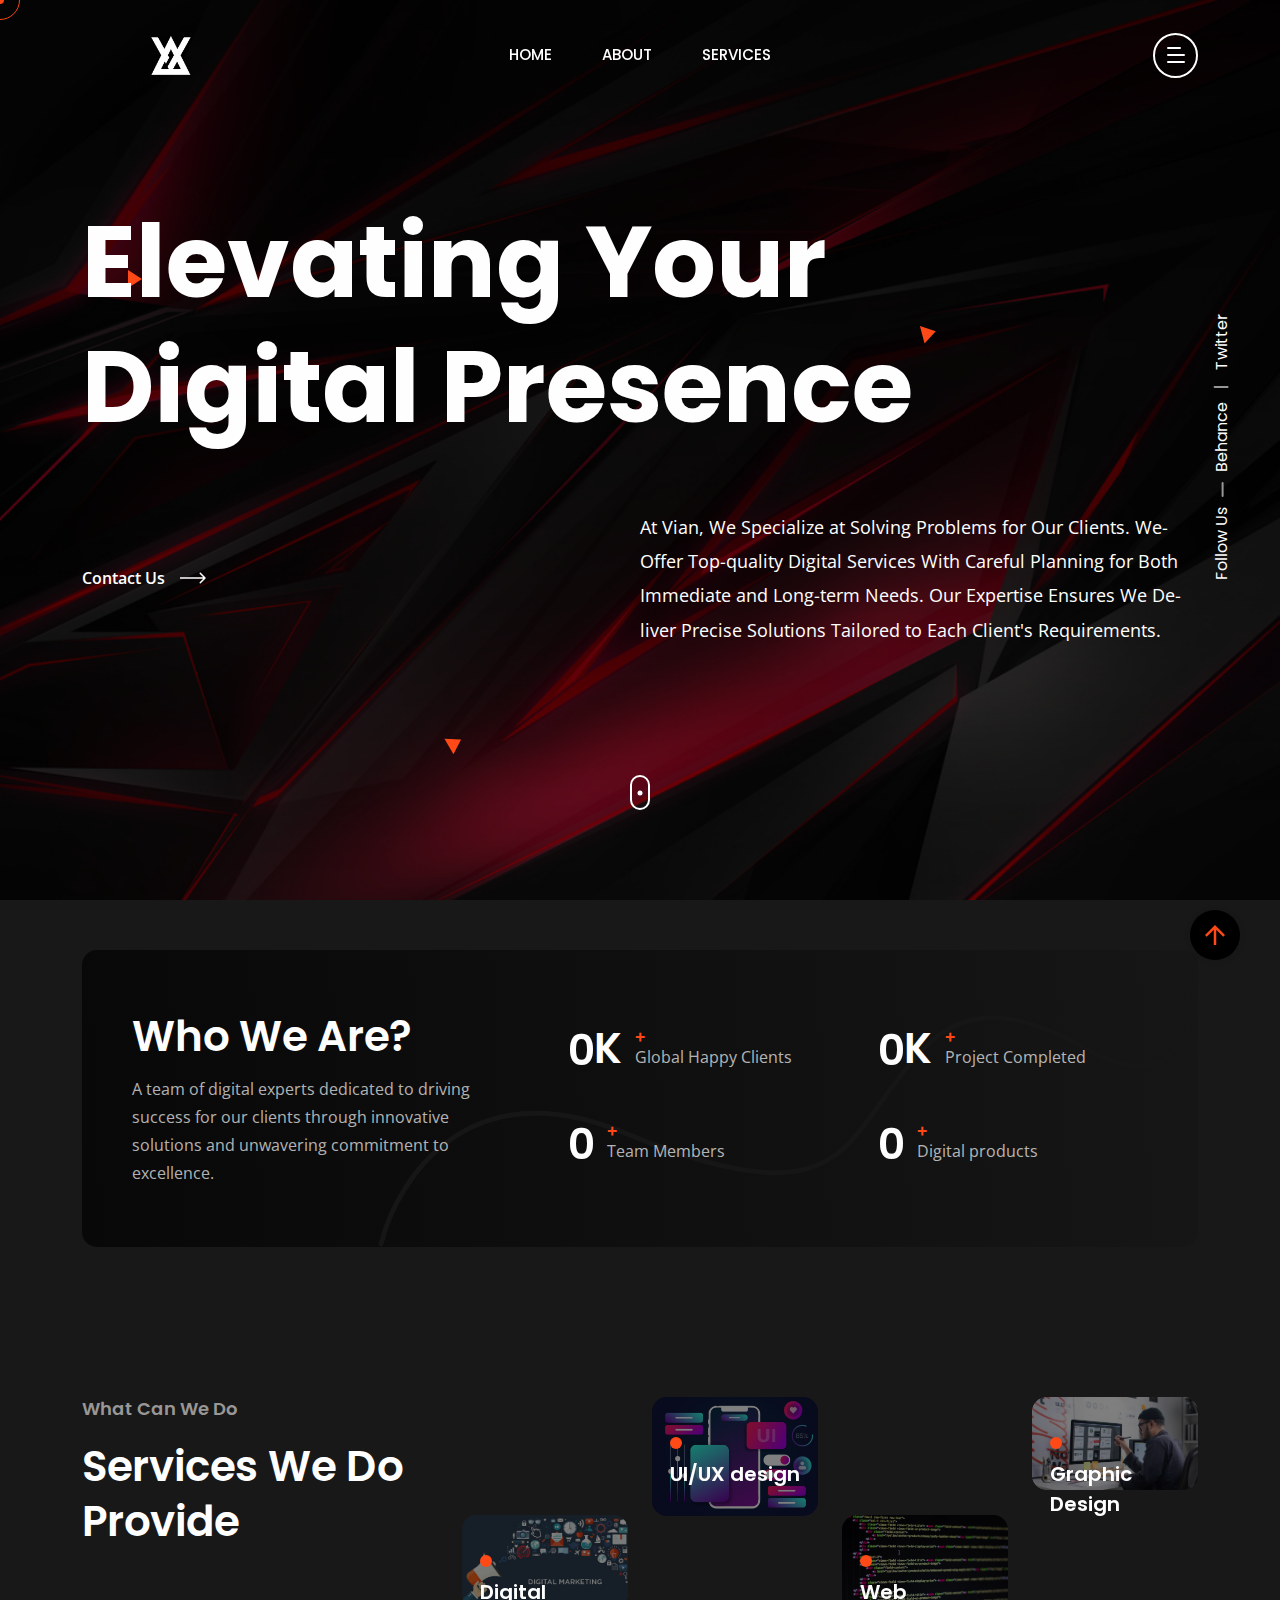
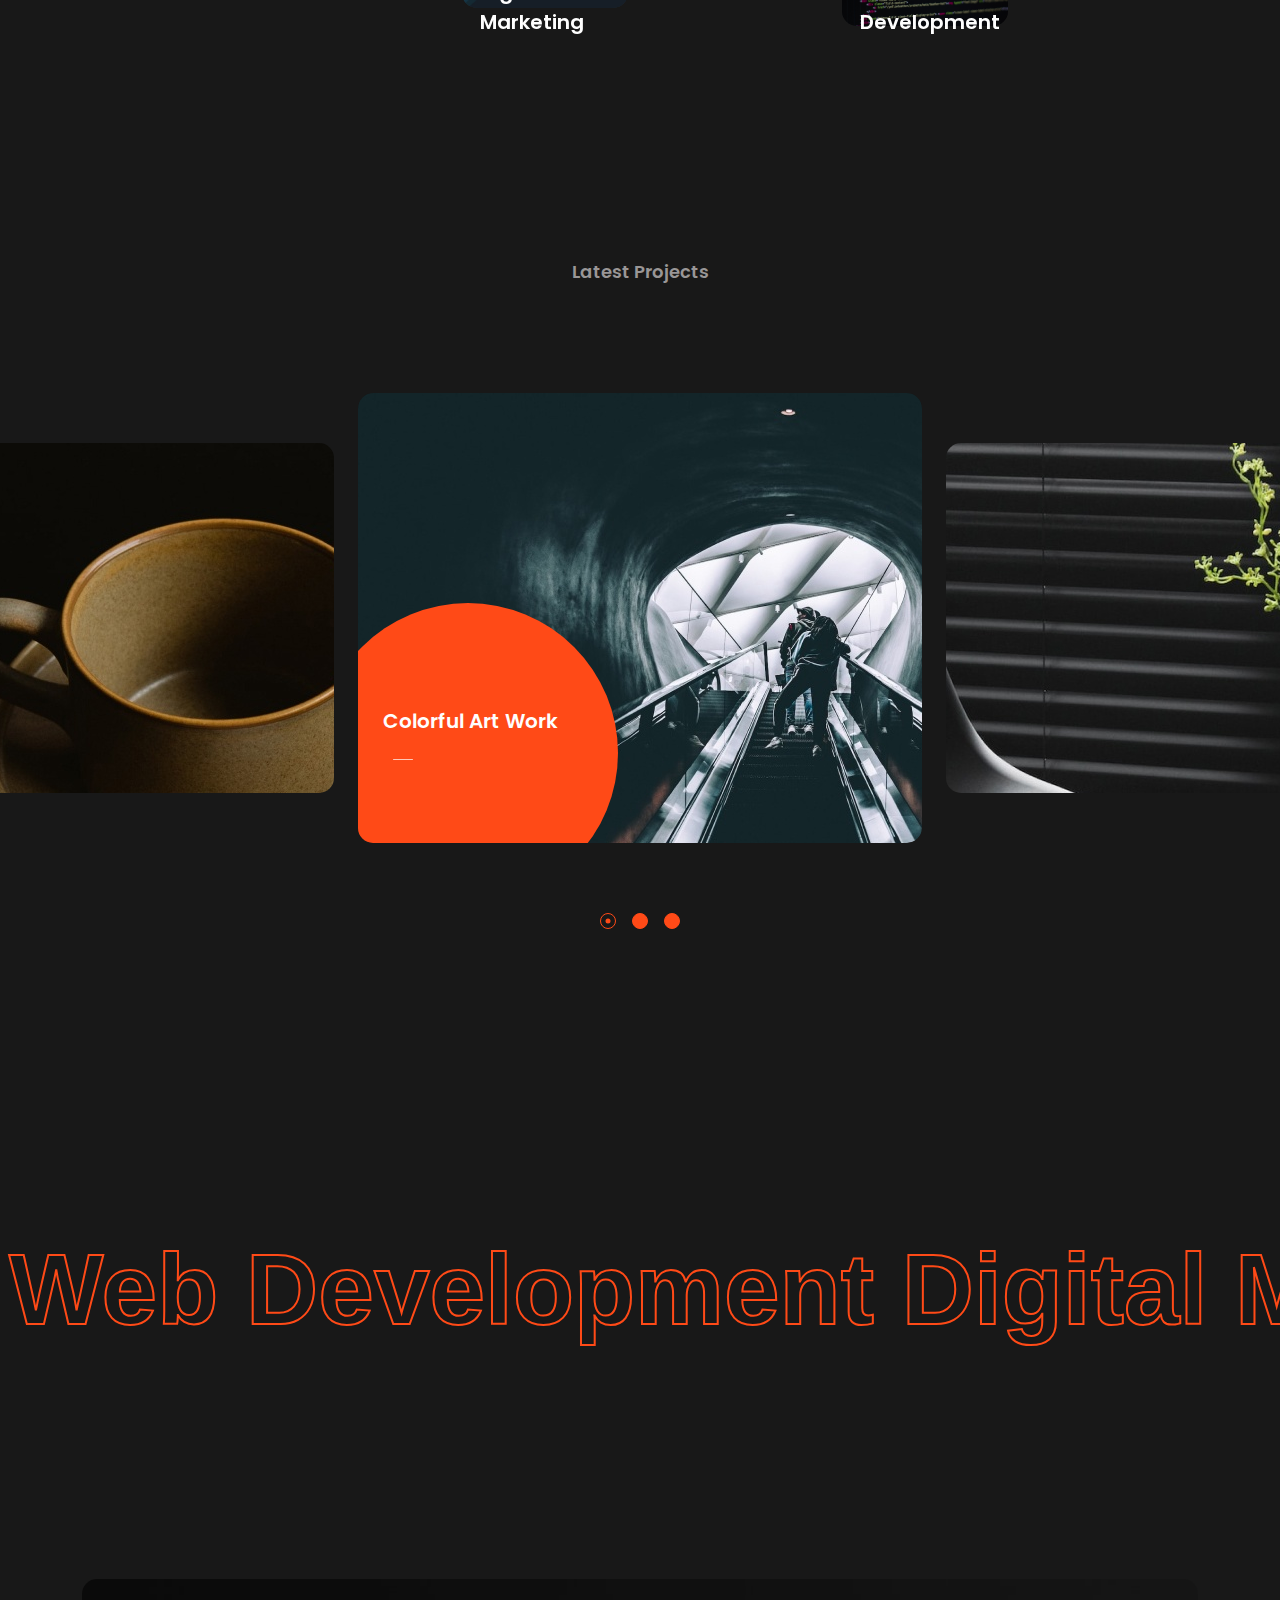
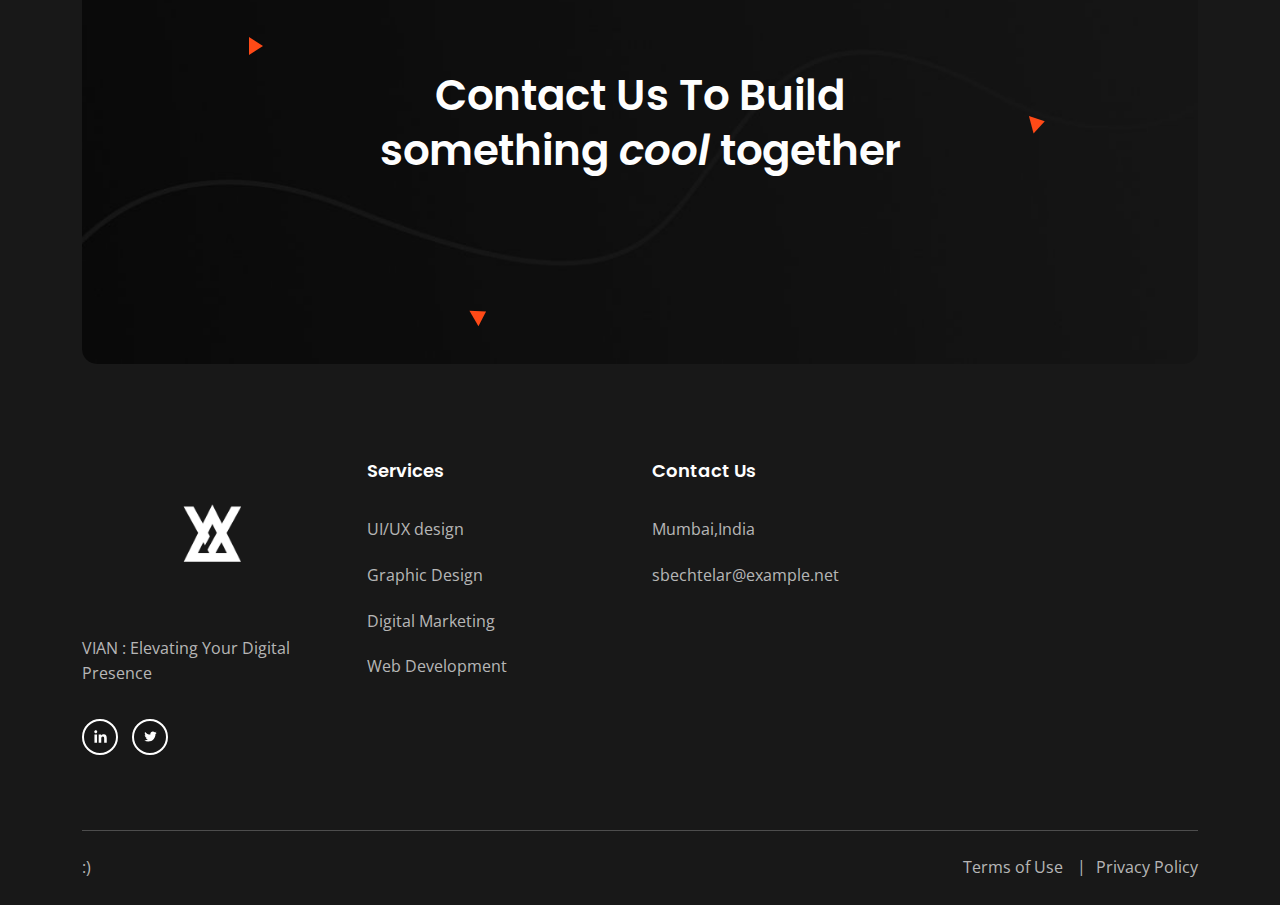
<file: index.html>
<!DOCTYPE html>
<html class="no-js" lang="en">
  <head>
    <!-- Meta Tags -->
    <meta charset="utf-8">
    <meta http-equiv="x-ua-compatible" content="ie=edge">
    <meta name="viewport" content="width=device-width, initial-scale=1">
    <!-- Favicon Icon -->
    <link rel="icon" href="assets/img/favicon.png">
    <!-- Site Title -->
    <title>VIAN - A Digital Service Agency</title>
    <link rel="stylesheet" href="assets/css/plugins/bootstrap.min.css">
    <link rel="stylesheet" href="assets/css/plugins/fontawesome.min.css">
    <link rel="stylesheet" href="assets/css/plugins/slick.css">
    <link rel="stylesheet" href="assets/css/plugins/lightgallery.min.css">
    <link rel="stylesheet" href="assets/css/plugins/animate.css">
    <link rel="stylesheet" href="assets/css/style.css">
  </head>
  <body>
    <div class="cs-preloader cs-center">
      <div class="cs-preloader_in"></div>
    </div>
    <!-- Start Header Section -->
    <header class="cs-site_header cs-style1 text-uppercase cs-sticky_header">
      <div class="cs-main_header">
        <div class="container">
          <div class="cs-main_header_in">
            <div class="cs-main_header_left">
              <a class="cs-site_branding" href="index.html">
                <img src="assets/img/white logo.png" alt="Logo">
              </a>
            </div>
            <div class="cs-main_header_center">
              <div class="cs-nav cs-primary_font cs-medium">
                <ul class="cs-nav_list">
                  <li class="menu-item-has-children cs-mega_menu">
                    <li>
                      <a href="index.html">Home</a>
                    </li>
                    <ul class="cs-mega_wrapper">
                      <li>
                        <ul>
                        </ul>
                      </li>
                      <li>
                        <ul>
                        </ul>
                      </li>
                      <li>
                        <ul>
                        </ul>
                      </li>
                      <li>
                        <ul>
                        </ul>
                      </li>
                      <li>
                        <ul>
                        </ul>
                      </li>
                      <li>
                        <ul>
                        </ul>
                      </li>
                    </ul>
                  </li>
                  <li>
                    <a href="about.html">About</a>
                  </li>
                  <li>
                    <a href="service.html">Services</a>
                  </li>
                    <ul>
                    </ul>
              </div>
            </div>
            <div class="cs-main_header_right">
              <div class="cs-toolbox">
                <span class="cs-icon_btn">
                  <span class="cs-icon_btn_in">
                    <span></span>
                    <span></span>
                    <span></span>
                    <span></span>
                  </span>
                </span>
              </div>
            </div>
          </div>
        </div>
      </div>
    </header>
    <div class="cs-side_header">
      <button class="cs-close"></button>
      <div class="cs-side_header_overlay"></div>
      <div class="cs-side_header_in">
        <div class="cs-side_header_shape"></div>
        <a class="cs-site_branding" href="index.html">
          <img src="assets/img/white logo.png" alt="Logo">
        </a>
        <div class="cs-side_header_box">
          <h2 class="cs-side_header_heading">Contact Us </h2>
        </div>
        <div class="cs-side_header_box">
          <h3 class="cs-side_header_title cs-primary_color"></h3>
          <ul class="cs-contact_info cs-style1 cs-mp0">
            <li>
              <svg width="18" height="18" viewBox="0 0 18 18" fill="none" xmlns="http://www.w3.org/2000/svg">
                <path d="M17 12.5C15.75 12.5 14.55 12.3 13.43 11.93C13.08 11.82 12.69 11.9 12.41 12.17L10.21 14.37C7.38 12.93 5.06 10.62 3.62 7.79L5.82 5.58C6.1 5.31 6.18 4.92 6.07 4.57C5.7 3.45 5.5 2.25 5.5 1C5.5 0.45 5.05 0 4.5 0H1C0.45 0 0 0.45 0 1C0 10.39 7.61 18 17 18C17.55 18 18 17.55 18 17V13.5C18 12.95 17.55 12.5 17 12.5ZM9 0V10L12 7H18V0H9Z" fill="#FF4A17" />
              </svg>
              <span></span>
            </li>
            <li>
              <svg width="20" height="18" viewBox="0 0 20 18" fill="none" xmlns="http://www.w3.org/2000/svg">
                <path d="M20 6.98V16C20 17.1 19.1 18 18 18H2C0.9 18 0 17.1 0 16V4C0 2.9 0.9 2 2 2H12.1C12.04 2.32 12 2.66 12 3C12 4.48 12.65 5.79 13.67 6.71L10 9L2 4V6L10 11L15.3 7.68C15.84 7.88 16.4 8 17 8C18.13 8 19.16 7.61 20 6.98ZM14 3C14 4.66 15.34 6 17 6C18.66 6 20 4.66 20 3C20 1.34 18.66 0 17 0C15.34 0 14 1.34 14 3Z" fill="#FF4A17" />
              </svg>
              <span>infotech@arino.com</span>
            </li>
            <li>
              <svg width="14" height="20" viewBox="0 0 14 20" fill="none" xmlns="http://www.w3.org/2000/svg">
                <path d="M7 0C3.13 0 0 3.13 0 7C0 12.25 7 20 7 20C7 20 14 12.25 14 7C14 3.13 10.87 0 7 0ZM7 9.5C5.62 9.5 4.5 8.38 4.5 7C4.5 5.62 5.62 4.5 7 4.5C8.38 4.5 9.5 5.62 9.5 7C9.5 8.38 8.38 9.5 7 9.5Z" fill="#FF4A17" />
              </svg>
              <span>Mumbai <br>India </span>
            </li>
          </ul>
        </div>
        <div class="cs-side_header_box">
          <h3 class="cs-side_header_title cs-primary_color">Subscribe</h3>
          <div class="cs-newsletter cs-style1">
            <div class="cs-newsletter_text"> Our Social </div>
          </div>
        </div>
        <div class="cs-side_header_box">
          <div class="cs-social_btns cs-style1">
            <a href="#" class="cs-center">
              <svg width="15" height="15" viewBox="0 0 15 15" fill="none" xmlns="http://www.w3.org/2000/svg">
                <path d="M4.04799 13.7497H1.45647V5.4043H4.04799V13.7497ZM2.75084 4.2659C1.92215 4.2659 1.25 3.57952 1.25 2.75084C1.25 2.35279 1.40812 1.97105 1.68958 1.68958C1.97105 1.40812 2.35279 1.25 2.75084 1.25C3.14888 1.25 3.53063 1.40812 3.81209 1.68958C4.09355 1.97105 4.25167 2.35279 4.25167 2.75084C4.25167 3.57952 3.57924 4.2659 2.75084 4.2659ZM13.7472 13.7497H11.1613V9.68722C11.1613 8.71903 11.1417 7.4774 9.81389 7.4774C8.46652 7.4774 8.26004 8.5293 8.26004 9.61747V13.7497H5.67132V5.4043H8.15681V6.54269H8.19308C8.53906 5.887 9.38421 5.19503 10.6451 5.19503C13.2679 5.19503 13.75 6.92215 13.75 9.16546V13.7497H13.7472Z" fill="white"></path>
              </svg>
            </a>
            <a href="#" class="cs-center">
              <svg width="13" height="11" viewBox="0 0 13 11" fill="none" xmlns="http://www.w3.org/2000/svg">
                <path d="M11.4651 2.95396C11.4731 3.065 11.4731 3.17606 11.4731 3.2871C11.4731 6.67383 8.89535 10.5761 4.18402 10.5761C2.73255 10.5761 1.38421 10.1557 0.25 9.42608C0.456226 9.44986 0.654494 9.4578 0.868655 9.4578C2.06629 9.4578 3.16879 9.0533 4.04918 8.36326C2.92291 8.33946 1.97906 7.60183 1.65386 6.5866C1.81251 6.61038 1.97112 6.62624 2.1377 6.62624C2.36771 6.62624 2.59774 6.59451 2.81188 6.53901C1.63802 6.30105 0.757595 5.26996 0.757595 4.02472V3.99301C1.09864 4.18336 1.49524 4.30233 1.91558 4.31818C1.22554 3.85814 0.773464 3.07294 0.773464 2.1846C0.773464 1.70872 0.900344 1.27249 1.12244 0.891774C2.38355 2.44635 4.27919 3.46156 6.40481 3.57262C6.36516 3.38226 6.34136 3.184 6.34136 2.9857C6.34136 1.57388 7.4835 0.423828 8.90323 0.423828C9.64086 0.423828 10.3071 0.733156 10.7751 1.23284C11.354 1.1218 11.9093 0.907643 12.401 0.614185C12.2106 1.20906 11.8061 1.70875 11.2748 2.02598C11.7903 1.97049 12.29 1.82769 12.75 1.62942C12.4011 2.13702 11.9648 2.5891 11.4651 2.95396V2.95396Z" fill="white"></path>
              </svg>
            </a>
          </div>
        </div>
      </div>
    </div>
    <!-- End Header Section -->
    <!-- Start Hero -->
    <div class="cs-hero cs-style1 cs-bg cs-fixed_bg cs-shape_wrap_1" data-src="assets/img/bg.png" id="home">
      <div class="cs-shape_1"></div>
      <div class="cs-shape_1"></div>
      <div class="cs-shape_1"></div>
      <div class="container">
        <div class="cs-hero_text">
          <h1 class="cs-hero_title wow fadeInRight" data-wow-duration="0.8s" data-wow-delay="0.2s">Elevating Your <br>Digital Presence</h1>
          <div class="cs-hero_info">
            <div>
              <a href="contact.html" class="cs-text_btn">
                <span>Contact Us</span>
                <svg width="26" height="12" viewBox="0 0 26 12" fill="none" xmlns="http://www.w3.org/2000/svg">
                  <path d="M25.5303 6.53033C25.8232 6.23744 25.8232 5.76256 25.5303 5.46967L20.7574 0.696699C20.4645 0.403806 19.9896 0.403806 19.6967 0.696699C19.4038 0.989593 19.4038 1.46447 19.6967 1.75736L23.9393 6L19.6967 10.2426C19.4038 10.5355 19.4038 11.0104 19.6967 11.3033C19.9896 11.5962 20.4645 11.5962 20.7574 11.3033L25.5303 6.53033ZM0 6.75H25V5.25H0V6.75Z" fill="currentColor" />
                </svg>
              </a>
            </div>
            <div>
              <div class="cs-hero_subtitle">At Vian, We Specialize  at Solving Problems for Our Clients. We­ Offer Top-quality Digital Services With Care­ful Planning for Both Immediate and Long-term Ne­eds. Our Expertise­ Ensures We De­liver Precise Solutions Tailore­d to Each Client's Require­ments. </div>
            </div>
          </div>
        </div>
      </div>
      <div class="cs-hero_social_wrap cs-primary_font cs-primary_color">
        <div class="cs-hero_social_title">Follow Us</div>
        <ul class="cs-hero_social_links">
          <li>
            <a href="">Behance</a>
          </li>
          <li>
            <a href="">Twitter</a>
          </li>
        </ul>
      </div>
      <a href="#service" class="cs-down_btn"></a>
    </div>
    <!-- End Hero -->
    <!-- Start FunFact -->
    <section>
      <div class="container">
        <div class="cs-funfact_wrap cs-type1">
          <div class="cs-funfact_shape" data-src="assets/img/funfact_shape_bg.svg"></div>
          <div class="cs-funfact_left">
            <div class="cs-funfact_heading">
              <h2>Who We Are?</h2>
              <p> A team of digital experts dedicated to driving success for our clients through innovative solutions and unwavering commitment to excellence. </p>
            </div>
          </div>
          <div class="cs-funfact_right">
            <div class="cs-funfacts">
              <div class="cs-funfact cs-style1">
                <div class="cs-funfact_number cs-primary_font cs-semi_bold cs-primary_color">
                  <span data-count-to="40" class="odometer"></span>K
                </div>
                <div class="cs-funfact_text">
                  <span class="cs-accent_color">+</span>
                  <p>Global Happy Clients</p>
                </div>
              </div>
              <div class="cs-funfact cs-style1">
                <div class="cs-funfact_number cs-primary_font cs-semi_bold cs-primary_color">
                  <span data-count-to="50" class="odometer"></span>K
                </div>
                <div class="cs-funfact_text">
                  <span class="cs-accent_color">+</span>
                  <p>Project Completed</p>
                </div>
              </div>
              <div class="cs-funfact cs-style1">
                <div class="cs-funfact_number cs-primary_font cs-semi_bold cs-primary_color">
                  <span data-count-to="245" class="odometer"></span>
                </div>
                <div class="cs-funfact_text">
                  <span class="cs-accent_color">+</span>
                  <p>Team Members</p>
                </div>
              </div>
              <div class="cs-funfact cs-style1">
                <div class="cs-funfact_number cs-primary_font cs-semi_bold cs-primary_color">
                  <span data-count-to="550" class="odometer"></span>
                </div>
                <div class="cs-funfact_text">
                  <span class="cs-accent_color">+</span>
                  <p>Digital products</p>
                </div>
              </div>
            </div>
          </div>
        </div>
      </div>
    </section>
    <!-- End FunFact -->
    <!-- Start Service Section -->
    <section id="service">
      <div class="cs-height_150 cs-height_lg_80"></div>
      <div class="container">
        <div class="row">
          <div class="col-xl-4">
            <div class="cs-section_heading cs-style1">
              <h3 class="cs-section_subtitle">What Can We Do</h3>
              <h2 class="cs-section_title">Services We Do Provide</h2>
              <div class="cs-height_45 cs-height_lg_20"></div>
              <a href="service.html" class="cs-text_btn wow fadeInLeft" data-wow-duration="0.8s" data-wow-delay="0.2s">
                <span>See All Services</span>
                <svg width="26" height="12" viewBox="0 0 26 12" fill="none" xmlns="http://www.w3.org/2000/svg">
                  <path d="M25.5303 6.53033C25.8232 6.23744 25.8232 5.76256 25.5303 5.46967L20.7574 0.696699C20.4645 0.403806 19.9896 0.403806 19.6967 0.696699C19.4038 0.989593 19.4038 1.46447 19.6967 1.75736L23.9393 6L19.6967 10.2426C19.4038 10.5355 19.4038 11.0104 19.6967 11.3033C19.9896 11.5962 20.4645 11.5962 20.7574 11.3033L25.5303 6.53033ZM0 6.75H25V5.25H0V6.75Z" fill="currentColor"></path>
                </svg>
              </a>
            </div>
            <div class="cs-height_90 cs-height_lg_45"></div>
          </div>
          <div class="col-xl-8">
            <div class="row">
              <div class="col-lg-3 col-sm-6 cs-hidden_mobile"></div>
              <div class="col-lg-3 col-sm-6">
                <div class="cs-hobble">
                  <a href="service-details.html" class="cs-card cs-style1 cs-hover_layer1">
                    <img src="assets/img/uiux.jpg" alt="Service">
                    <div class="cs-card_overlay"></div>
                    <div class="cs-card_info">
                      <span class="cs-hover_layer3 cs-accent_bg"></span>
                      <h2 class="cs-card_title">UI/UX design</h2>
                    </div>
                  </a>
                </div>
                <div class="cs-height_0 cs-height_lg_30"></div>
              </div>
              <div class="col-lg-3 col-sm-6 cs-hidden_mobile"></div>
              <div class="col-lg-3 col-sm-6">
                <div class="cs-hobble">
                  <a href="service-details.html" class="cs-card cs-style1 cs-hover_layer1">
                    <img src="assets/img/graphicdesign.jpg" alt="Service">
                    <div class="cs-card_overlay"></div>
                    <div class="cs-card_info">
                      <span class="cs-hover_layer3 cs-accent_bg"></span>
                      <h2 class="cs-card_title">Graphic Design</h2>
                    </div>
                  </a>
                </div>
                <div class="cs-height_0 cs-height_lg_30"></div>
              </div>
              <div class="col-lg-3 col-sm-6">
                <div class="cs-hobble">
                  <a href="service-details.html" class="cs-card cs-style1 cs-hover_layer1">
                    <img src="assets/img/digitalmarketing1.jpg" alt="Service">
                    <div class="cs-card_overlay"></div>
                    <div class="cs-card_info">
                      <span class="cs-hover_layer3 cs-accent_bg"></span>
                      <h2 class="cs-card_title">Digital Marketing</h2>
                    </div>
                  </a>
                </div>
                <div class="cs-height_0 cs-height_lg_30"></div>
              </div>
              <div class="col-lg-3 col-sm-6 cs-hidden_mobile"></div>
              <div class="col-lg-3 col-sm-6">
                <div class="cs-hobble">
                  <a href="service-details.html" class="cs-card cs-style1 cs-hover_layer1">
                    <img src="assets/img/webdev.jpg" alt="Service">
                    <div class="cs-card_overlay"></div>
                    <div class="cs-card_info">
                      <span class="cs-hover_layer3 cs-accent_bg"></span>
                      <h2 class="cs-card_title">Web Development</h2>
                    </div>
                  </a>
                </div>
                <div class="cs-height_0 cs-height_lg_30"></div>
              </div>
              <div class="col-lg-3 col-sm-6 cs-hidden_mobile"></div>
            </div>
          </div>
        </div>
      </div>
      <div class="cs-height_150 cs-height_lg_50"></div>
    </section>
    <!-- End Service Section -->
    <!-- Start Latest Project -->
    <section>
      <div class="container">
        <div class="cs-section_heading cs-style1 text-center">
          <h3 class="cs-section_subtitle">Latest Projects</h3>
          <h2 class="cs-section_title wow fadeInUp" data-wow-duration="0.8s" data-wow-delay="0.2s"> </h2>
        </div>
      </div>
      <div class="cs-height_90 cs-height_lg_45"></div>
      <div class="cs-slider cs-style3 cs-gap-24">
        <div class="cs-slider_container" data-autoplay="0" data-loop="1" data-speed="600" data-center="1" data-slides-per-view="1">
          <div class="cs-slider_wrapper">
            <div class="cs-slide">
              <a href="" class="cs-portfolio cs-style1 cs-bg">
                <div class="cs-portfolio_hover"></div>
                <div class="cs-portfolio_bg" data-src="assets/img/portfolio_1.jpeg"></div>
                <div class="cs-portfolio_info">
                  <div class="cs-portfolio_info_bg cs-accent_bg"></div>
                  <h2 class="cs-portfolio_title">Colorful Art Work</h2>
                  <div class="cs-portfolio_subtitle"></div>
                </div>
              </a>
            </div>
            <!-- .cs-slide -->
            <div class="cs-slide">
              <a href="" class="cs-portfolio cs-style1 cs-bg">
                <div class="cs-portfolio_hover"></div>
                <div class="cs-portfolio_bg" data-src="assets/img/portfolio_2.jpeg"></div>
                <div class="cs-portfolio_info">
                  <div class="cs-portfolio_info_bg cs-accent_bg"></div>
                  <h2 class="cs-portfolio_title">Colorful Art Work</h2>
                  <div class="cs-portfolio_subtitle"></div>
                </div>
              </a>
            </div>
            <!-- .cs-slide -->
            <div class="cs-slide">
              <a href="" class="cs-portfolio cs-style1 cs-bg">
                <div class="cs-portfolio_hover"></div>
                <div class="cs-portfolio_bg" data-src="assets/img/portfolio_3.jpeg"></div>
                <div class="cs-portfolio_info">
                  <div class="cs-portfolio_info_bg cs-accent_bg"></div>
                  <h2 class="cs-portfolio_title">Colorful Art Work</h2>
                  <div class="cs-portfolio_subtitle"></div>
                </div>
              </a>
            </div>
            <!-- .cs-slide -->
          </div>
        </div>
        <!-- .cs-slider_container -->
        <div class="cs-pagination cs-style1"></div>
      </div>
      <!-- .cs-slider -->
    </section>
    <!-- End Latest Project -->
    <div class="cs-height_150 cs-height_lg_80"></div>
    <!-- Start Awards Text -->
    <!-- End Team Section -->
    <div class="cs-height_150 cs-height_lg_80"></div>
    <!-- Start Testimonial Section -->
    <!-- End Blog Section -->
    <!-- End Moving Text -->
    <div class="cs-moving_text_wrap cs-bold cs-primary_font">
      <div class="cs-moving_text_in">
        <div class="cs-moving_text">Web Development Digital Marketing Graphic Design Social Media Management Content Creation E-commerce Solutions  Mobile App Development UI/UX Design Consulting and Strategy</div>
        <div class="cs-moving_text"></div>
      </div>
    </div>
    <div class="cs-height_100 cs-height_lg_70"></div>
    <!-- End Partner Logo -->
    <div class="cs-height_130 cs-height_lg_70"></div>
    <!-- Start CTA -->
    <section>
      <div class="container">
        <div class="cs-cta cs-style1 cs-bg text-center cs-shape_wrap_1 cs-position_1" data-src="assets/img/cta_bg.jpeg">
          <div class="cs-shape_1"></div>
          <div class="cs-shape_1"></div>
          <div class="cs-shape_1"></div>
          <div class="cs-cta_in">
            <h2 class="cs-cta_title cs-semi_bold cs-m0"> Contact Us To Build <br>something <em>cool</em> together </h2>
            <div class="cs-height_70 cs-height_lg_30"></div>
            <a href="contact.html" class="cs-text_btn wow fadeInUp" data-wow-duration="0.8s" data-wow-delay="0.2s">
              <span>Contact Now</span>
              <svg width="26" height="12" viewBox="0 0 26 12" fill="none" xmlns="http://www.w3.org/2000/svg">
                <path d="M25.5307 6.53033C25.8236 6.23744 25.8236 5.76256 25.5307 5.46967L20.7577 0.696699C20.4648 0.403806 19.99 0.403806 19.6971 0.696699C19.4042 0.989593 19.4042 1.46447 19.6971 1.75736L23.9397 6L19.6971 10.2426C19.4042 10.5355 19.4042 11.0104 19.6971 11.3033C19.99 11.5962 20.4648 11.5962 20.7577 11.3033L25.5307 6.53033ZM0.000366211 6.75H25.0004V5.25H0.000366211V6.75Z" fill="currentColor" />
              </svg>
            </a>
          </div>
        </div>
      </div>
    </section>
    <!-- End CTA -->
    <!-- Start Footer -->
    <footer class="cs-fooer">
      <div class="cs-fooer_main">
        <div class="container">
          <div class="row">
            <div class="col-lg-3 col-sm-6">
              <div class="cs-footer_item">
                <div class="cs-text_widget">
                  <img src="assets/img/white logo.png" alt="Thumb">
                  <p> VIAN : Elevating Your Digital Presence </p>
                </div>
                <div class="cs-social_btns cs-style1">
                  <a href="#" class="cs-center">
                    <svg width="15" height="15" viewBox="0 0 15 15" fill="none" xmlns="http://www.w3.org/2000/svg">
                      <path d="M4.04799 13.7497H1.45647V5.4043H4.04799V13.7497ZM2.75084 4.2659C1.92215 4.2659 1.25 3.57952 1.25 2.75084C1.25 2.35279 1.40812 1.97105 1.68958 1.68958C1.97105 1.40812 2.35279 1.25 2.75084 1.25C3.14888 1.25 3.53063 1.40812 3.81209 1.68958C4.09355 1.97105 4.25167 2.35279 4.25167 2.75084C4.25167 3.57952 3.57924 4.2659 2.75084 4.2659ZM13.7472 13.7497H11.1613V9.68722C11.1613 8.71903 11.1417 7.4774 9.81389 7.4774C8.46652 7.4774 8.26004 8.5293 8.26004 9.61747V13.7497H5.67132V5.4043H8.15681V6.54269H8.19308C8.53906 5.887 9.38421 5.19503 10.6451 5.19503C13.2679 5.19503 13.75 6.92215 13.75 9.16546V13.7497H13.7472Z" fill="white" />
                    </svg>
                  </a>
                  <a href="#" class="cs-center">
                    <svg width="13" height="11" viewBox="0 0 13 11" fill="none" xmlns="http://www.w3.org/2000/svg">
                      <path d="M11.4651 2.95396C11.4731 3.065 11.4731 3.17606 11.4731 3.2871C11.4731 6.67383 8.89535 10.5761 4.18402 10.5761C2.73255 10.5761 1.38421 10.1557 0.25 9.42608C0.456226 9.44986 0.654494 9.4578 0.868655 9.4578C2.06629 9.4578 3.16879 9.0533 4.04918 8.36326C2.92291 8.33946 1.97906 7.60183 1.65386 6.5866C1.81251 6.61038 1.97112 6.62624 2.1377 6.62624C2.36771 6.62624 2.59774 6.59451 2.81188 6.53901C1.63802 6.30105 0.757595 5.26996 0.757595 4.02472V3.99301C1.09864 4.18336 1.49524 4.30233 1.91558 4.31818C1.22554 3.85814 0.773464 3.07294 0.773464 2.1846C0.773464 1.70872 0.900344 1.27249 1.12244 0.891774C2.38355 2.44635 4.27919 3.46156 6.40481 3.57262C6.36516 3.38226 6.34136 3.184 6.34136 2.9857C6.34136 1.57388 7.4835 0.423828 8.90323 0.423828C9.64086 0.423828 10.3071 0.733156 10.7751 1.23284C11.354 1.1218 11.9093 0.907643 12.401 0.614185C12.2106 1.20906 11.8061 1.70875 11.2748 2.02598C11.7903 1.97049 12.29 1.82769 12.75 1.62942C12.4011 2.13702 11.9648 2.5891 11.4651 2.95396V2.95396Z" fill="white" />
                    </svg>
                  </a>
                  </a>
                </div>
              </div>
            </div>
            <div class="col-lg-3 col-sm-6">
              <div class="cs-footer_item">
                <h2 class="cs-widget_title">Services</h2>
                <ul class="cs-menu_widget cs-mp0">
                  <li>
                    <a href="service-details.html">UI/UX design</a>
                  </li>
                  <li>
                    <a href="service-details.html">Graphic Design</a>
                  </li>
                  <li>
                    <a href="service-details.html">Digital Marketing</a>
                  </li>
                  <li>
                    <a href="service-details.html">Web Development</a>
                  </li>
                </ul>
              </div>
            </div>
            <div class="col-lg-3 col-sm-6">
              <div class="cs-footer_item">
                <h2 class="cs-widget_title">Contact Us</h2>
                <ul class="cs-menu_widget cs-mp0">
                  <li>Mumbai,India</li>
                  <li></li>
                  <li>sbechtelar@example.net</li>
                </ul>
              </div>
            </div>
              </div>
            </div>
          </div>
        </div>
      </div>
      <div class="container">
        <div class="cs-bottom_footer">
          <div class="cs-bottom_footer_left">
            <div class="cs-copyright">:)</div>
          </div>
          <div class="cs-bottom_footer_right">
            <ul class="cs-footer_links cs-mp0">
              <li>
                <a href="">Terms of Use</a>
              </li>
              <li>
                <a href="">Privacy Policy</a>
              </li>
            </ul>
          </div>
        </div>
      </div>
    </footer>
    <!-- End Footer -->
    <span class="cs-scrollup">
      <svg width="20" height="20" viewBox="0 0 20 20" fill="none" xmlns="http://www.w3.org/2000/svg">
        <path d="M0 10L1.7625 11.7625L8.75 4.7875V20H11.25V4.7875L18.225 11.775L20 10L10 0L0 10Z" fill="currentColor" />
      </svg>
    </span>
    <!-- Start Video Popup -->
    <div class="cs-video_popup">
      <div class="cs-video_popup_overlay"></div>
      <div class="cs-video_popup_content">
        <div class="cs-video_popup_layer"></div>
        <div class="cs-video_popup_container">
          <div class="cs-video_popup_align">
            <div class="embed-responsive embed-responsive-16by9">
              <iframe class="embed-responsive-item" src="about:blank"></iframe>
            </div>
          </div>
          <div class="cs-video_popup_close"></div>
        </div>
      </div>
    </div>
    <!-- End Video Popup -->
    <!-- Script -->
    <script src="assets/js/plugins/jquery-3.6.0.min.js"></script>
    <script src="assets/js/plugins/isotope.pkg.min.js"></script>
    <script src="assets/js/plugins/jquery.slick.min.js"></script>
    <script src="assets/js/plugins/jquery.counter.min.js"></script>
    <script src="assets/js/plugins/lightgallery.min.js"></script>
    <script src="assets/js/plugins/wow.min.js"></script>
    <script src="assets/js/plugins/gsap.min.js"></script>
    <script src="assets/js/main.js"></script>
  </body>
</html>
</file>
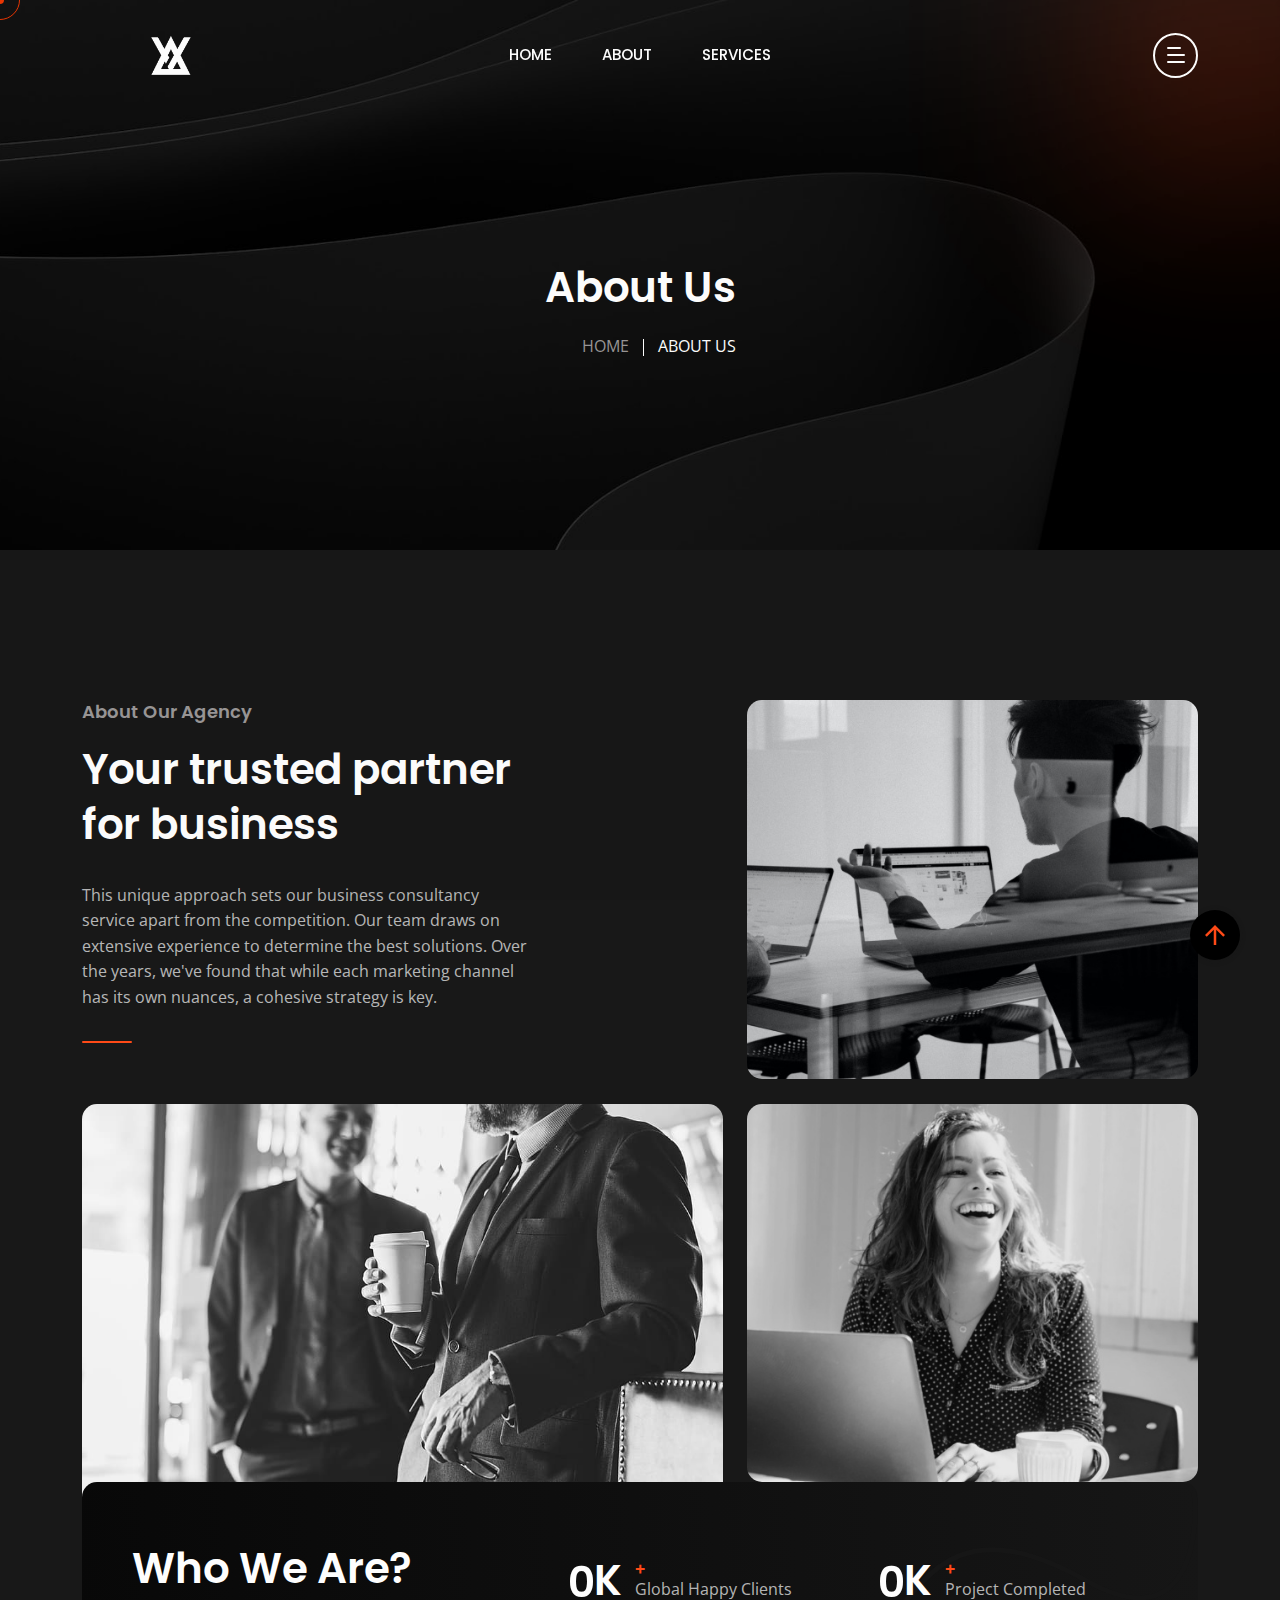
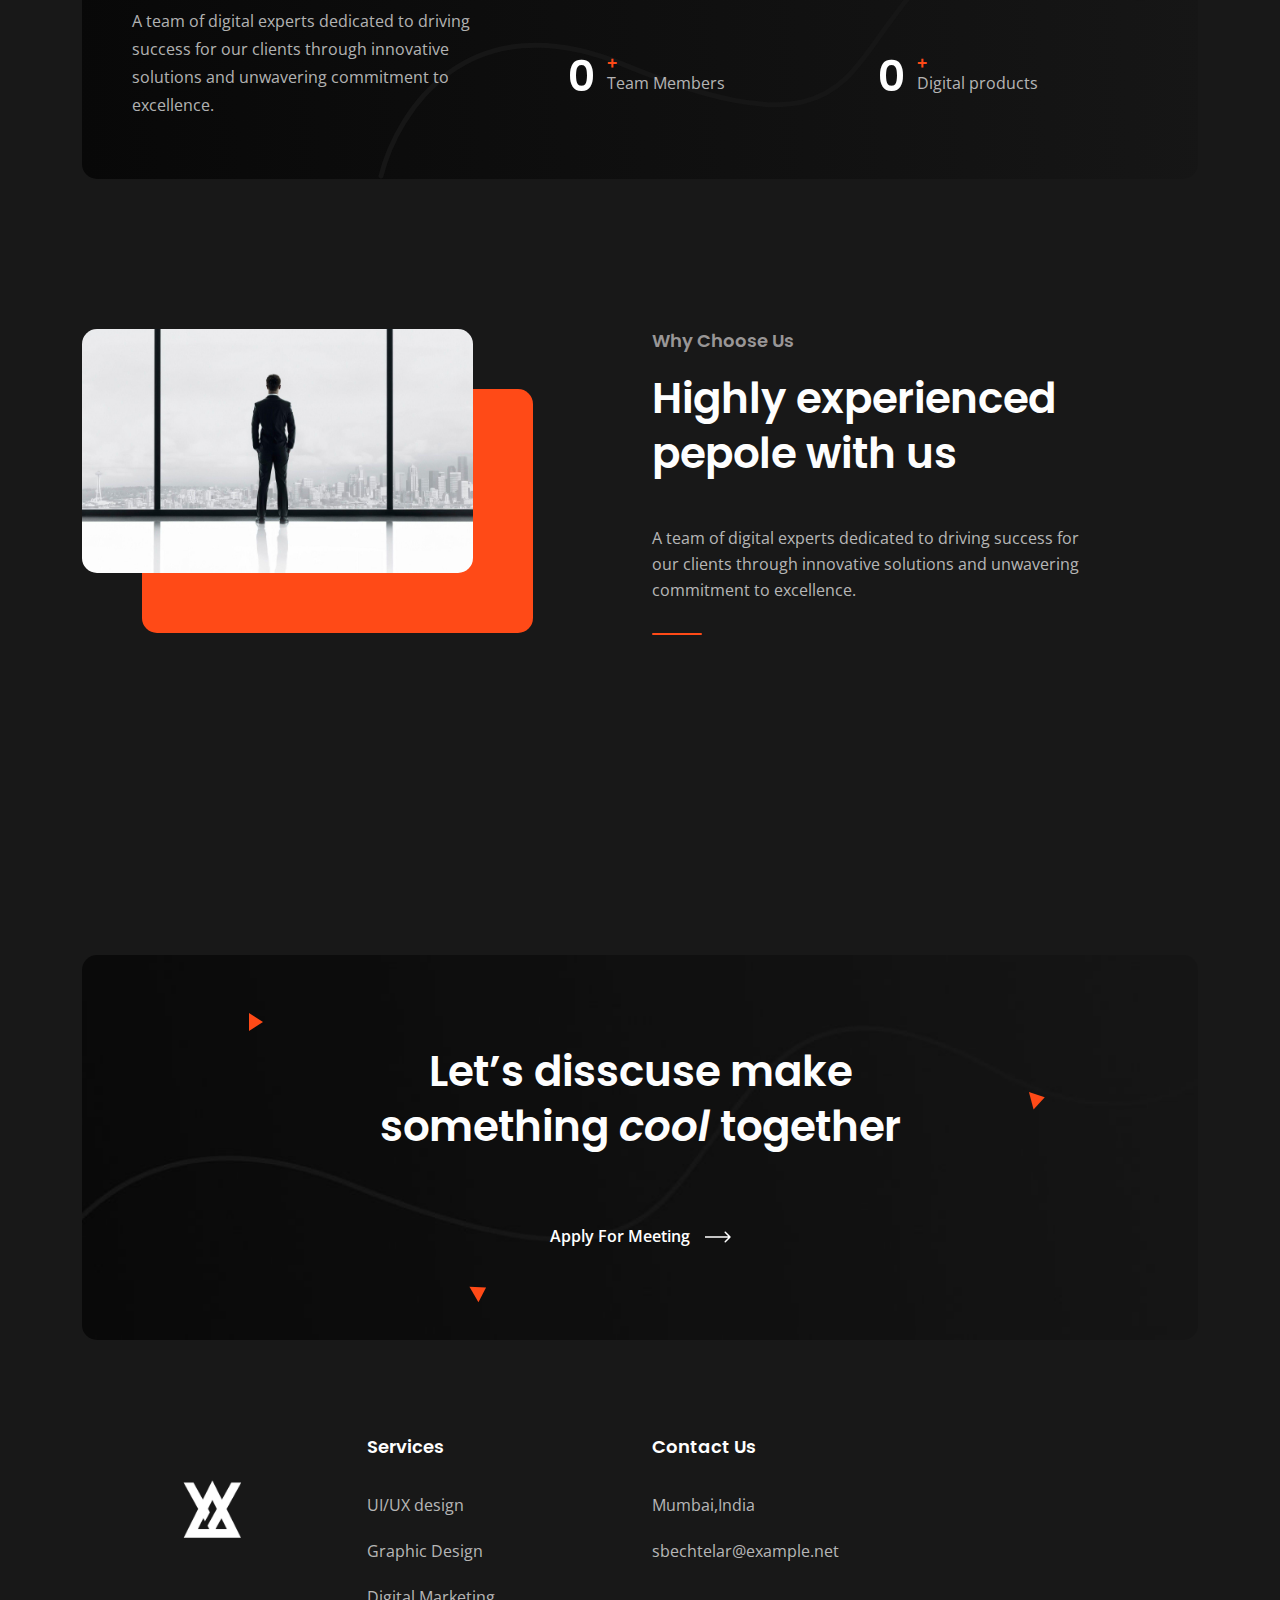
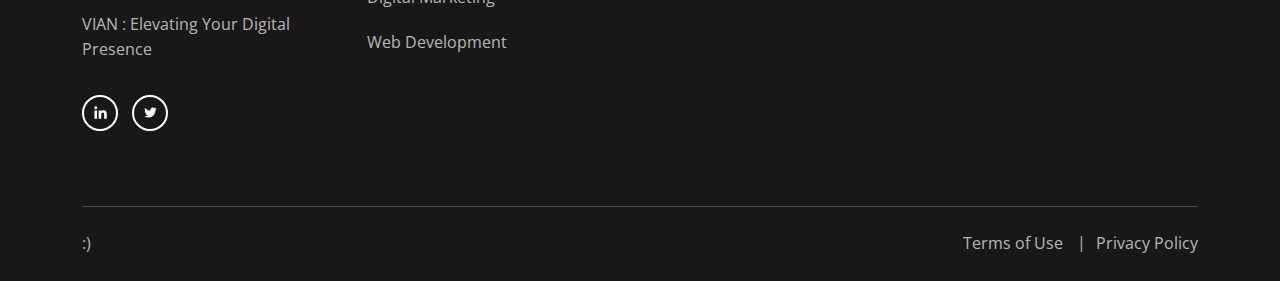
<file: about.html>
<!DOCTYPE html>
<html class="no-js" lang="en">
  <head>
    <!-- Meta Tags -->
    <meta charset="utf-8">
    <meta http-equiv="x-ua-compatible" content="ie=edge">
    <meta name="viewport" content="width=device-width, initial-scale=1">
    <!-- Favicon Icon -->
    <link rel="icon" href="assets/img/favicon.png">
    <!-- Site Title -->
    <title>VIAN - A Digital Service Agency</title>
    <link rel="stylesheet" href="assets/css/plugins/bootstrap.min.css">
    <link rel="stylesheet" href="assets/css/plugins/fontawesome.min.css">
    <link rel="stylesheet" href="assets/css/plugins/slick.css">
    <link rel="stylesheet" href="assets/css/plugins/lightgallery.min.css">
    <link rel="stylesheet" href="assets/css/plugins/animate.css">
    <link rel="stylesheet" href="assets/css/style.css">
  </head>
  <body>
    <div class="cs-preloader cs-center">
      <div class="cs-preloader_in"></div>
    </div>
    <!-- Start Header Section -->

    <header class="cs-site_header cs-style1 text-uppercase cs-sticky_header">
      <div class="cs-main_header">
        <div class="container">
          <div class="cs-main_header_in">
            <div class="cs-main_header_left">
              <a class="cs-site_branding" href="index.html">
                <img src="assets/img/white logo.png" alt="Logo">
              </a>
            </div>
            <div class="cs-main_header_center">
              <div class="cs-nav cs-primary_font cs-medium">
                <ul class="cs-nav_list">
                  <li class="menu-item-has-children cs-mega_menu">
                    <li>
                      <a href="index.html">Home</a>
                    </li>
                    <ul class="cs-mega_wrapper">
                      <li>
                        <ul>
                        </ul>
                      </li>
                      <li>
                        <ul>
                        </ul>
                      </li>
                      <li>
                        <ul>
                        </ul>
                      </li>
                      <li>
                        <ul>
                        </ul>
                      </li>
                      <li>
                        <ul>
                        </ul>
                      </li>
                      <li>
                        <ul>
                        </ul>
                      </li>
                    </ul>
                  </li>
                  <li>
                    <a href="about.html">About</a>
                  </li>
                  <li>
                    <a href="service.html">Services</a>
                  </li>
                    <ul>
                    </ul>
              </div>
            </div>
            <div class="cs-main_header_right">
              <div class="cs-toolbox">
                <span class="cs-icon_btn">
                  <span class="cs-icon_btn_in">
                    <span></span>
                    <span></span>
                    <span></span>
                    <span></span>
                  </span>
                </span>
              </div>
            </div>
          </div>
        </div>
      </div>
    </header>
    <div class="cs-side_header">
      <button class="cs-close"></button>
      <div class="cs-side_header_overlay"></div>
      <div class="cs-side_header_in">
        <div class="cs-side_header_shape"></div>
        <a class="cs-site_branding" href="index.html">
          <img src="assets/img/white logo.png" alt="Logo">
        </a>
        <div class="cs-side_header_box">
          <h2 class="cs-side_header_heading">Contact Us </h2>
        </div>
        <div class="cs-side_header_box">
          <h3 class="cs-side_header_title cs-primary_color"></h3>
          <ul class="cs-contact_info cs-style1 cs-mp0">
            <li>
              <svg width="18" height="18" viewBox="0 0 18 18" fill="none" xmlns="http://www.w3.org/2000/svg">
                <path d="M17 12.5C15.75 12.5 14.55 12.3 13.43 11.93C13.08 11.82 12.69 11.9 12.41 12.17L10.21 14.37C7.38 12.93 5.06 10.62 3.62 7.79L5.82 5.58C6.1 5.31 6.18 4.92 6.07 4.57C5.7 3.45 5.5 2.25 5.5 1C5.5 0.45 5.05 0 4.5 0H1C0.45 0 0 0.45 0 1C0 10.39 7.61 18 17 18C17.55 18 18 17.55 18 17V13.5C18 12.95 17.55 12.5 17 12.5ZM9 0V10L12 7H18V0H9Z" fill="#FF4A17" />
              </svg>
              <span></span>
            </li>
            <li>
              <svg width="20" height="18" viewBox="0 0 20 18" fill="none" xmlns="http://www.w3.org/2000/svg">
                <path d="M20 6.98V16C20 17.1 19.1 18 18 18H2C0.9 18 0 17.1 0 16V4C0 2.9 0.9 2 2 2H12.1C12.04 2.32 12 2.66 12 3C12 4.48 12.65 5.79 13.67 6.71L10 9L2 4V6L10 11L15.3 7.68C15.84 7.88 16.4 8 17 8C18.13 8 19.16 7.61 20 6.98ZM14 3C14 4.66 15.34 6 17 6C18.66 6 20 4.66 20 3C20 1.34 18.66 0 17 0C15.34 0 14 1.34 14 3Z" fill="#FF4A17" />
              </svg>
              <span>infotech@arino.com</span>
            </li>
            <li>
              <svg width="14" height="20" viewBox="0 0 14 20" fill="none" xmlns="http://www.w3.org/2000/svg">
                <path d="M7 0C3.13 0 0 3.13 0 7C0 12.25 7 20 7 20C7 20 14 12.25 14 7C14 3.13 10.87 0 7 0ZM7 9.5C5.62 9.5 4.5 8.38 4.5 7C4.5 5.62 5.62 4.5 7 4.5C8.38 4.5 9.5 5.62 9.5 7C9.5 8.38 8.38 9.5 7 9.5Z" fill="#FF4A17" />
              </svg>
              <span>Mumbai <br>India </span>
            </li>
          </ul>
        </div>
        <div class="cs-side_header_box">
          <h3 class="cs-side_header_title cs-primary_color">Subscribe</h3>
          <div class="cs-newsletter cs-style1">
            <div class="cs-newsletter_text"> Our Social </div>
          </div>
        </div>
        <div class="cs-side_header_box">
          <div class="cs-social_btns cs-style1">
            <a href="#" class="cs-center">
              <svg width="15" height="15" viewBox="0 0 15 15" fill="none" xmlns="http://www.w3.org/2000/svg">
                <path d="M4.04799 13.7497H1.45647V5.4043H4.04799V13.7497ZM2.75084 4.2659C1.92215 4.2659 1.25 3.57952 1.25 2.75084C1.25 2.35279 1.40812 1.97105 1.68958 1.68958C1.97105 1.40812 2.35279 1.25 2.75084 1.25C3.14888 1.25 3.53063 1.40812 3.81209 1.68958C4.09355 1.97105 4.25167 2.35279 4.25167 2.75084C4.25167 3.57952 3.57924 4.2659 2.75084 4.2659ZM13.7472 13.7497H11.1613V9.68722C11.1613 8.71903 11.1417 7.4774 9.81389 7.4774C8.46652 7.4774 8.26004 8.5293 8.26004 9.61747V13.7497H5.67132V5.4043H8.15681V6.54269H8.19308C8.53906 5.887 9.38421 5.19503 10.6451 5.19503C13.2679 5.19503 13.75 6.92215 13.75 9.16546V13.7497H13.7472Z" fill="white"></path>
              </svg>
            </a>
            <a href="#" class="cs-center">
              <svg width="13" height="11" viewBox="0 0 13 11" fill="none" xmlns="http://www.w3.org/2000/svg">
                <path d="M11.4651 2.95396C11.4731 3.065 11.4731 3.17606 11.4731 3.2871C11.4731 6.67383 8.89535 10.5761 4.18402 10.5761C2.73255 10.5761 1.38421 10.1557 0.25 9.42608C0.456226 9.44986 0.654494 9.4578 0.868655 9.4578C2.06629 9.4578 3.16879 9.0533 4.04918 8.36326C2.92291 8.33946 1.97906 7.60183 1.65386 6.5866C1.81251 6.61038 1.97112 6.62624 2.1377 6.62624C2.36771 6.62624 2.59774 6.59451 2.81188 6.53901C1.63802 6.30105 0.757595 5.26996 0.757595 4.02472V3.99301C1.09864 4.18336 1.49524 4.30233 1.91558 4.31818C1.22554 3.85814 0.773464 3.07294 0.773464 2.1846C0.773464 1.70872 0.900344 1.27249 1.12244 0.891774C2.38355 2.44635 4.27919 3.46156 6.40481 3.57262C6.36516 3.38226 6.34136 3.184 6.34136 2.9857C6.34136 1.57388 7.4835 0.423828 8.90323 0.423828C9.64086 0.423828 10.3071 0.733156 10.7751 1.23284C11.354 1.1218 11.9093 0.907643 12.401 0.614185C12.2106 1.20906 11.8061 1.70875 11.2748 2.02598C11.7903 1.97049 12.29 1.82769 12.75 1.62942C12.4011 2.13702 11.9648 2.5891 11.4651 2.95396V2.95396Z" fill="white"></path>
              </svg>
            </a>
          </div>
        </div>
      </div>
    </div>
    <!-- End Header Section -->
    <!-- Start Hero -->
    <div class="cs-page_heading cs-style1 cs-center text-center cs-bg" data-src="assets/img/about_hero_bg.jpeg">
      <div class="container">
        <div class="cs-page_heading_in">
          <h1 class="cs-page_title cs-font_50 cs-white_color">About Us</h1>
          <ol class="breadcrumb text-uppercase">
            <li class="breadcrumb-item">
              <a href="index.html">Home</a>
            </li>
            <li class="breadcrumb-item active">About Us</li>
          </ol>
        </div>
      </div>
    </div>
    <!-- End Hero -->
    <div class="cs-height_150 cs-height_lg_80"></div>
    <section>
      <div class="container">
        <div class="row">
          <div class="col-xl-5 col-lg-7">
            <div class="cs-section_heading cs-style1">
              <h3 class="cs-section_subtitle">About Our Agency</h3>
              <h2 class="cs-section_title">Your trusted partner <br>for business </h2>
              <div class="cs-height_30 cs-height_lg_20"></div>
              <p class="cs-m0">This unique approach sets our business consultancy service apart from the competition. Our team draws on extensive experience to determine the best solutions. Over the years, we've found that while each marketing channel has its own nuances, a cohesive strategy is key.</p>
              <div class="cs-height_30 cs-height_lg_30"></div>
              <div class="cs-separator cs-accent_bg"></div>
              <div class="cs-height_25 cs-height_lg_40"></div>
            </div>
          </div>
          <div class="col-lg-5 offset-xl-2">
            <img src="assets/img/about_img_1.jpeg" alt="Thumb" class="w-100 cs-radius_15">
            <div class="cs-height_25 cs-height_lg_25"></div>
          </div>
          <div class="col-lg-7">
            <img src="assets/img/about us.jpg" alt="Thumb" class="w-100 cs-radius_15">
            <div class="cs-height_25 cs-height_lg_25"></div>
          </div>
          <div class="col-lg-5">
            <img src="assets/img/about_img_3.jpeg" alt="Thumb" class="w-100 cs-radius_15">
            <div class="cs-height_25 cs-height_lg_25"></div>
          </div>
        </div>
      </div>
    </section>
    <div class="cs-height_75 cs-height_lg_55"></div>
    <!-- Start FunFact -->
    <section>
      <div class="container">
        <div class="cs-funfact_wrap cs-type1">
          <div class="cs-funfact_shape" data-src="assets/img/funfact_shape_bg.svg"></div>
          <div class="cs-funfact_left">
            <div class="cs-funfact_heading">
              <h2>Who We Are?</h2>
              <p> A team of digital experts dedicated to driving success for our clients through innovative solutions and unwavering commitment to excellence. </p>
            </div>
          </div>
          <div class="cs-funfact_right">
            <div class="cs-funfacts">
              <div class="cs-funfact cs-style1">
                <div class="cs-funfact_number cs-primary_font cs-semi_bold cs-primary_color">
                  <span data-count-to="40" class="odometer"></span>K
                </div>
                <div class="cs-funfact_text">
                  <span class="cs-accent_color">+</span>
                  <p>Global Happy Clients</p>
                </div>
              </div>
              <div class="cs-funfact cs-style1">
                <div class="cs-funfact_number cs-primary_font cs-semi_bold cs-primary_color">
                  <span data-count-to="50" class="odometer"></span>K
                </div>
                <div class="cs-funfact_text">
                  <span class="cs-accent_color">+</span>
                  <p>Project Completed</p>
                </div>
              </div>
              <div class="cs-funfact cs-style1">
                <div class="cs-funfact_number cs-primary_font cs-semi_bold cs-primary_color">
                  <span data-count-to="245" class="odometer"></span>
                </div>
                <div class="cs-funfact_text">
                  <span class="cs-accent_color">+</span>
                  <p>Team Members</p>
                </div>
              </div>
              <div class="cs-funfact cs-style1">
                <div class="cs-funfact_number cs-primary_font cs-semi_bold cs-primary_color">
                  <span data-count-to="550" class="odometer"></span>
                </div>
                <div class="cs-funfact_text">
                  <span class="cs-accent_color">+</span>
                  <p>Digital products</p>
                </div>
              </div>
            </div>
          </div>
        </div>
      </div>
    </section>
    <!-- End FunFact -->
    <div class="cs-height_150 cs-height_lg_80"></div>
    <!-- Start Why Choose -->
    <section>
      <div class="container">
        <div class="row">
          <div class="col-xl-5 col-lg-6">
            <div class="cs-image_layer cs-style1">
              <div class="cs-image_layer_in">
                <img src="assets/img/back.jpg" alt="Image" class="w-100 cs-radius_15">
              </div>
            </div>
            <div class="cs-height_0 cs-height_lg_40"></div>
          </div>
          <div class="col-xl-5 offset-xl-1 col-lg-6">
            <div class="cs-section_heading cs-style1">
              <h3 class="cs-section_subtitle">Why Choose Us</h3>
              <h2 class="cs-section_title">Highly experienced pepole with us</h2>
              <div class="cs-height_30 cs-height_lg_20"></div>
              <p class="cs-m0".</p>
              <div class="cs-height_15 cs-height_lg_15"></div>
              <p class="cs-m0">A team of digital experts dedicated to driving success for our clients through innovative solutions and unwavering commitment to excellence.</p>
              <div class="cs-height_30 cs-height_lg_30"></div>
              <div class="cs-separator cs-accent_bg"></div>
              <div class="cs-height_25 cs-height_lg_0"></div>
            </div>
          </div>
        </div>
      </div>
    </section>
    <!-- End Why Choose -->
    <div class="cs-height_145 cs-height_lg_80"></div>
    <!-- Start Team Section -->
    <!-- End Team Section -->
    <div class="cs-height_150 cs-height_lg_80"></div>
    <!-- Start CTA -->
    <section>
      <div class="container">
        <div class="cs-cta cs-style1 cs-bg text-center cs-shape_wrap_1 cs-position_1" data-src="assets/img/cta_bg.jpeg">
          <div class="cs-shape_1"></div>
          <div class="cs-shape_1"></div>
          <div class="cs-shape_1"></div>
          <div class="cs-cta_in">
            <h2 class="cs-cta_title cs-semi_bold cs-m0">Let’s disscuse make <br>something <i>cool</i> together </h2>
            <div class="cs-height_70 cs-height_lg_30"></div>
            <a href="contact.html" class="cs-text_btn">
              <span>Apply For Meeting</span>
              <svg width="26" height="12" viewBox="0 0 26 12" fill="none" xmlns="http://www.w3.org/2000/svg">
                <path d="M25.5307 6.53033C25.8236 6.23744 25.8236 5.76256 25.5307 5.46967L20.7577 0.696699C20.4648 0.403806 19.99 0.403806 19.6971 0.696699C19.4042 0.989593 19.4042 1.46447 19.6971 1.75736L23.9397 6L19.6971 10.2426C19.4042 10.5355 19.4042 11.0104 19.6971 11.3033C19.99 11.5962 20.4648 11.5962 20.7577 11.3033L25.5307 6.53033ZM0.000366211 6.75H25.0004V5.25H0.000366211V6.75Z" fill="currentColor" />
              </svg>
            </a>
          </div>
        </div>
      </div>
    </section>
    <!-- End CTA -->
    <!-- Start Footer -->
    <footer class="cs-fooer">
      <div class="cs-fooer_main">
        <div class="container">
          <div class="row">
            <div class="col-lg-3 col-sm-6">
              <div class="cs-footer_item">
                <div class="cs-text_widget">
                  <img src="assets/img/white logo.png" alt="Thumb">
                  <p> VIAN : Elevating Your Digital Presence </p>
                </div>
                <div class="cs-social_btns cs-style1">
                  <a href="#" class="cs-center">
                    <svg width="15" height="15" viewBox="0 0 15 15" fill="none" xmlns="http://www.w3.org/2000/svg">
                      <path d="M4.04799 13.7497H1.45647V5.4043H4.04799V13.7497ZM2.75084 4.2659C1.92215 4.2659 1.25 3.57952 1.25 2.75084C1.25 2.35279 1.40812 1.97105 1.68958 1.68958C1.97105 1.40812 2.35279 1.25 2.75084 1.25C3.14888 1.25 3.53063 1.40812 3.81209 1.68958C4.09355 1.97105 4.25167 2.35279 4.25167 2.75084C4.25167 3.57952 3.57924 4.2659 2.75084 4.2659ZM13.7472 13.7497H11.1613V9.68722C11.1613 8.71903 11.1417 7.4774 9.81389 7.4774C8.46652 7.4774 8.26004 8.5293 8.26004 9.61747V13.7497H5.67132V5.4043H8.15681V6.54269H8.19308C8.53906 5.887 9.38421 5.19503 10.6451 5.19503C13.2679 5.19503 13.75 6.92215 13.75 9.16546V13.7497H13.7472Z" fill="white" />
                    </svg>
                  </a>
                  <a href="#" class="cs-center">
                    <svg width="13" height="11" viewBox="0 0 13 11" fill="none" xmlns="http://www.w3.org/2000/svg">
                      <path d="M11.4651 2.95396C11.4731 3.065 11.4731 3.17606 11.4731 3.2871C11.4731 6.67383 8.89535 10.5761 4.18402 10.5761C2.73255 10.5761 1.38421 10.1557 0.25 9.42608C0.456226 9.44986 0.654494 9.4578 0.868655 9.4578C2.06629 9.4578 3.16879 9.0533 4.04918 8.36326C2.92291 8.33946 1.97906 7.60183 1.65386 6.5866C1.81251 6.61038 1.97112 6.62624 2.1377 6.62624C2.36771 6.62624 2.59774 6.59451 2.81188 6.53901C1.63802 6.30105 0.757595 5.26996 0.757595 4.02472V3.99301C1.09864 4.18336 1.49524 4.30233 1.91558 4.31818C1.22554 3.85814 0.773464 3.07294 0.773464 2.1846C0.773464 1.70872 0.900344 1.27249 1.12244 0.891774C2.38355 2.44635 4.27919 3.46156 6.40481 3.57262C6.36516 3.38226 6.34136 3.184 6.34136 2.9857C6.34136 1.57388 7.4835 0.423828 8.90323 0.423828C9.64086 0.423828 10.3071 0.733156 10.7751 1.23284C11.354 1.1218 11.9093 0.907643 12.401 0.614185C12.2106 1.20906 11.8061 1.70875 11.2748 2.02598C11.7903 1.97049 12.29 1.82769 12.75 1.62942C12.4011 2.13702 11.9648 2.5891 11.4651 2.95396V2.95396Z" fill="white" />
                    </svg>
                  </a>
                  </a>
                </div>
              </div>
            </div>
            <div class="col-lg-3 col-sm-6">
              <div class="cs-footer_item">
                <h2 class="cs-widget_title">Services</h2>
                <ul class="cs-menu_widget cs-mp0">
                  <li>
                    <a href="service-details.html">UI/UX design</a>
                  </li>
                  <li>
                    <a href="service-details.html">Graphic Design</a>
                  </li>
                  <li>
                    <a href="service-details.html">Digital Marketing</a>
                  </li>
                  <li>
                    <a href="service-details.html">Web Development</a>
                  </li>
                </ul>
              </div>
            </div>
            <div class="col-lg-3 col-sm-6">
              <div class="cs-footer_item">
                <h2 class="cs-widget_title">Contact Us</h2>
                <ul class="cs-menu_widget cs-mp0">
                  <li>Mumbai,India</li>
                  <li></li>
                  <li>sbechtelar@example.net</li>
                </ul>
              </div>
            </div>
              </div>
            </div>
          </div>
        </div>
      </div>
      <div class="container">
        <div class="cs-bottom_footer">
          <div class="cs-bottom_footer_left">
            <div class="cs-copyright">:)</div>
          </div>
          <div class="cs-bottom_footer_right">
            <ul class="cs-footer_links cs-mp0">
              <li>
                <a href="">Terms of Use</a>
              </li>
              <li>
                <a href="">Privacy Policy</a>
              </li>
            </ul>
          </div>
        </div>
      </div>
    </footer>
    <!-- End Footer -->
    <span class="cs-scrollup">
      <svg width="20" height="20" viewBox="0 0 20 20" fill="none" xmlns="http://www.w3.org/2000/svg">
        <path d="M0 10L1.7625 11.7625L8.75 4.7875V20H11.25V4.7875L18.225 11.775L20 10L10 0L0 10Z" fill="currentColor" />
      </svg>
    </span>
    <!-- Start Video Popup -->
    <div class="cs-video_popup">
      <div class="cs-video_popup_overlay"></div>
      <div class="cs-video_popup_content">
        <div class="cs-video_popup_layer"></div>
        <div class="cs-video_popup_container">
          <div class="cs-video_popup_align">
            <div class="embed-responsive embed-responsive-16by9">
              <iframe class="embed-responsive-item" src="about:blank"></iframe>
            </div>
          </div>
          <div class="cs-video_popup_close"></div>
        </div>
      </div>
    </div>
    <!-- End Video Popup -->
    <!-- Script -->
    <script src="assets/js/plugins/jquery-3.6.0.min.js"></script>
    <script src="assets/js/plugins/isotope.pkg.min.js"></script>
    <script src="assets/js/plugins/jquery.slick.min.js"></script>
    <script src="assets/js/plugins/jquery.counter.min.js"></script>
    <script src="assets/js/plugins/lightgallery.min.js"></script>
    <script src="assets/js/plugins/wow.min.js"></script>
    <script src="assets/js/plugins/gsap.min.js"></script>
    <script src="assets/js/main.js"></script>
  </body>
</html>
</file>
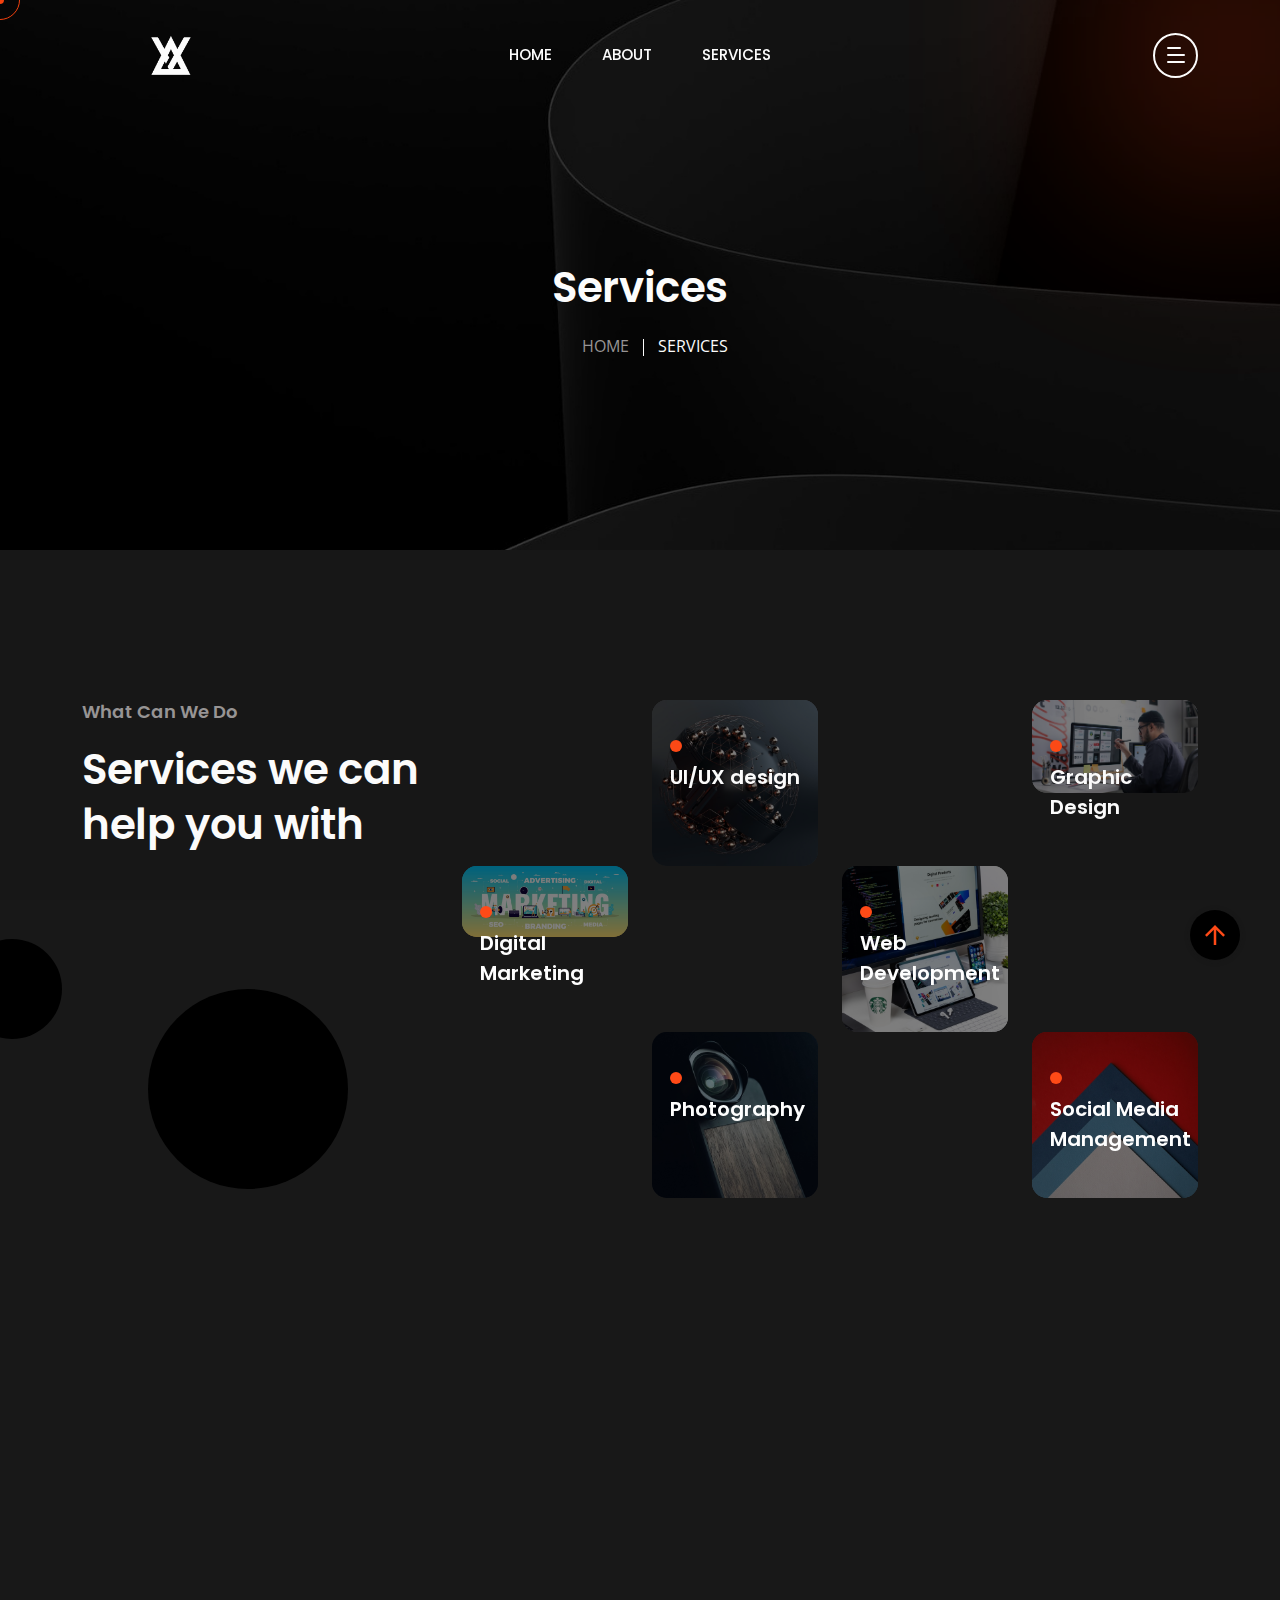
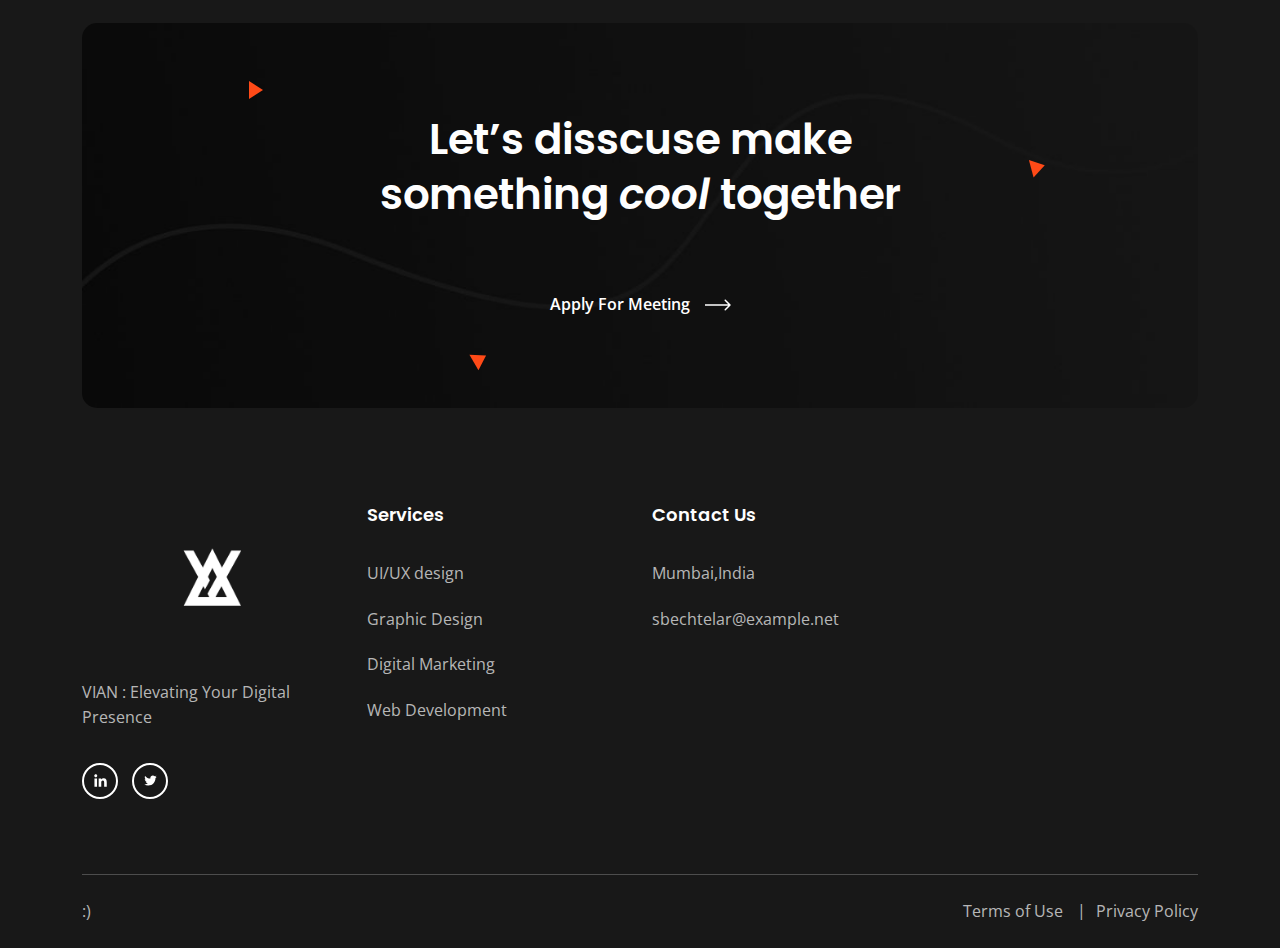
<file: service.html>
<!DOCTYPE html>
<html class="no-js" lang="en">
  <head>
    <!-- Meta Tags -->
    <meta charset="utf-8">
    <meta http-equiv="x-ua-compatible" content="ie=edge">
    <meta name="viewport" content="width=device-width, initial-scale=1">
    <!-- Favicon Icon -->
    <link rel="icon" href="assets/img/favicon.png">
    <!-- Site Title -->
    <title>VIAN - A Digital Service Agency</title>
    <link rel="stylesheet" href="assets/css/plugins/bootstrap.min.css">
    <link rel="stylesheet" href="assets/css/plugins/fontawesome.min.css">
    <link rel="stylesheet" href="assets/css/plugins/slick.css">
    <link rel="stylesheet" href="assets/css/plugins/lightgallery.min.css">
    <link rel="stylesheet" href="assets/css/plugins/animate.css">
    <link rel="stylesheet" href="assets/css/style.css">
  </head>
  <body>
    <div class="cs-preloader cs-center">
      <div class="cs-preloader_in"></div>
    </div>
    <!-- Start Header Section -->
    <header class="cs-site_header cs-style1 text-uppercase cs-sticky_header">
      <div class="cs-main_header">
        <div class="container">
          <div class="cs-main_header_in">
            <div class="cs-main_header_left">
              <a class="cs-site_branding" href="index.html">
                <img src="assets/img/white logo.png" alt="Logo">
              </a>
            </div>
            <div class="cs-main_header_center">
              <div class="cs-nav cs-primary_font cs-medium">
                <ul class="cs-nav_list">
                  <li class="menu-item-has-children cs-mega_menu">
                    <li>
                      <a href="index.html">Home</a>
                    </li>
                    <ul class="cs-mega_wrapper">
                      <li>
                        <ul>
                        </ul>
                      </li>
                      <li>
                        <ul>
                        </ul>
                      </li>
                      <li>
                        <ul>
                        </ul>
                      </li>
                      <li>
                        <ul>
                        </ul>
                      </li>
                      <li>
                        <ul>
                        </ul>
                      </li>
                      <li>
                        <ul>
                        </ul>
                      </li>
                    </ul>
                  </li>
                  <li>
                    <a href="about.html">About</a>
                  </li>
                  <li>
                    <a href="service.html">Services</a>
                  </li>
                    <ul>
                    </ul>
              </div>
            </div>
            <div class="cs-main_header_right">
              <div class="cs-toolbox">
                <span class="cs-icon_btn">
                  <span class="cs-icon_btn_in">
                    <span></span>
                    <span></span>
                    <span></span>
                    <span></span>
                  </span>
                </span>
              </div>
            </div>
          </div>
        </div>
      </div>
    </header>
  <!-- End Header Section -->
  
  <!-- Start Hero -->
  <div class="cs-page_heading cs-style1 cs-center text-center cs-bg" data-src="assets/img/service_hero_bg.jpeg">
    <div class="container">
      <div class="cs-page_heading_in">
        <h1 class="cs-page_title cs-font_50 cs-white_color">Services</h1>
        <ol class="breadcrumb text-uppercase">
          <li class="breadcrumb-item"><a href="index.html">Home</a></li>
          <li class="breadcrumb-item active">Services</li>
        </ol>
      </div>
    </div>
  </div>
  <!-- End Hero -->
  <div class="cs-height_150 cs-height_lg_80"></div>
  <!-- Start Service Section -->
  <section class="cs-shape_wrap_4 cs-parallax">
    <div class="cs-shape_4 cs-to_up"></div>
    <div class="cs-shape_4 cs-to_right"></div>
    <div class="container">
      <div class="row">
        <div class="col-xl-4">
          <div class="cs-section_heading cs-style1">
            <h3 class="cs-section_subtitle">What Can We Do</h3>
            <h2 class="cs-section_title">Services we can help you with</h2>
          </div>
          <div class="cs-height_90 cs-height_lg_45"></div>
        </div>
        <div class="col-xl-8">
          <div class="row">
            <div class="col-lg-3 col-sm-6 cs-hidden_mobile"></div>
            <div class="col-lg-3 col-sm-6">
              <div class="cs-hobble">
                <a href="service-details.html" class="cs-card cs-style1 cs-hover_layer1">
                  <img src="assets/img/service_1.jpeg" alt="Service">
                  <div class="cs-card_overlay"></div>
                  <div class="cs-card_info">
                    <span class=" cs-hover_layer3 cs-accent_bg"></span>
                    <h2 class="cs-card_title">UI/UX design</h2>
                  </div>
                </a>
              </div>
              <div class="cs-height_0 cs-height_lg_30"></div>
            </div>
            <div class="col-lg-3 col-sm-6 cs-hidden_mobile"></div>
            <div class="col-lg-3 col-sm-6">
              <div class="cs-hobble">
                <a href="service-details.html" class="cs-card cs-style1 cs-hover_layer1">
                  <img src="assets/img/graphicdesign.jpg" alt="Service">
                  <div class="cs-card_overlay"></div>
                  <div class="cs-card_info">
                    <span class=" cs-hover_layer3 cs-accent_bg"></span>
                    <h2 class="cs-card_title">Graphic Design</h2>
                  </div>
                </a>
              </div>
              <div class="cs-height_0 cs-height_lg_30"></div>
            </div>
            <div class="col-lg-3 col-sm-6">
              <div class="cs-hobble">
                <a href="service-details.html" class="cs-card cs-style1 cs-hover_layer1">
                  <img src="assets/img/digitalmarketing.jpg" alt="Service">
                  <div class="cs-card_overlay"></div>
                  <div class="cs-card_info">
                    <span class=" cs-hover_layer3 cs-accent_bg"></span>
                    <h2 class="cs-card_title">Digital Marketing</h2>
                  </div>
                </a>
              </div>
              <div class="cs-height_0 cs-height_lg_30"></div>
            </div>
            <div class="col-lg-3 col-sm-6 cs-hidden_mobile"></div>
            <div class="col-lg-3 col-sm-6">
              <div class="cs-hobble">
                <a href="service-details.html" class="cs-card cs-style1 cs-hover_layer1">
                  <img src="assets/img/service_4.jpeg" alt="Service">
                  <div class="cs-card_overlay"></div>
                  <div class="cs-card_info">
                    <span class=" cs-hover_layer3 cs-accent_bg"></span>
                    <h2 class="cs-card_title">Web Development</h2>
                  </div>
                </a>
              </div>
              <div class="cs-height_0 cs-height_lg_30"></div>
            </div>
            <div class="col-lg-3 col-sm-6 cs-hidden_mobile"></div>
            <div class="col-lg-3 col-sm-6 cs-hidden_mobile"></div>
            <div class="col-lg-3 col-sm-6">
              <div class="cs-hobble">
                <a href="service-details.html" class="cs-card cs-style1 cs-hover_layer1">
                  <img src="assets/img/service_5.jpeg" alt="Service">
                  <div class="cs-card_overlay"></div>
                  <div class="cs-card_info">
                    <span class=" cs-hover_layer3 cs-accent_bg"></span>
                    <h2 class="cs-card_title">Photography</h2>
                  </div>
                </a>
              </div>
              <div class="cs-height_0 cs-height_lg_30"></div>
            </div>
            <div class="col-lg-3 col-sm-6 cs-hidden_mobile"></div>
            <div class="col-lg-3 col-sm-6">
              <div class="cs-hobble">
                <a href="service-details.html" class="cs-card cs-style1 cs-hover_layer1">
                  <img src="assets/img/service_6.jpeg" alt="Service">
                  <div class="cs-card_overlay"></div>
                  <div class="cs-card_info">
                    <span class=" cs-hover_layer3 cs-accent_bg"></span>
                    <h2 class="cs-card_title">Social Media Management</h2>
                  </div>
                </a>
              </div>
              <div class="cs-height_0 cs-height_lg_30"></div>
            </div>
          </div>
        </div>
      </div>
    </div>
  </section>
  <!-- End Service Section -->
  <div class="cs-height_150 cs-height_lg_50"></div>
  <!-- Start Pricing Plan -->
  <!-- End Pricing Plan -->
  <div class="cs-height_125 cs-height_lg_55"></div>
  <!-- Start Testimonial Section -->
  <!-- End Testimonial Section -->
  <div class="cs-height_150 cs-height_lg_80"></div>
  <!-- Start CTA -->
  <section>
    <div class="container">
      <div class="cs-cta cs-style1 cs-bg text-center cs-shape_wrap_1 cs-position_1" data-src="assets/img/cta_bg.jpeg" >
        <div class="cs-shape_1"></div>
        <div class="cs-shape_1"></div>
        <div class="cs-shape_1"></div>
        <div class="cs-cta_in">
          <h2 class="cs-cta_title cs-semi_bold cs-m0">Let’s disscuse make <br>something <i>cool</i> together</h2>
          <div class="cs-height_70 cs-height_lg_30"></div>
          <a href="contact.html" class="cs-text_btn">
            <span>Apply For Meeting</span>
            <svg width="26" height="12" viewBox="0 0 26 12" fill="none" xmlns="http://www.w3.org/2000/svg">
              <path d="M25.5307 6.53033C25.8236 6.23744 25.8236 5.76256 25.5307 5.46967L20.7577 0.696699C20.4648 0.403806 19.99 0.403806 19.6971 0.696699C19.4042 0.989593 19.4042 1.46447 19.6971 1.75736L23.9397 6L19.6971 10.2426C19.4042 10.5355 19.4042 11.0104 19.6971 11.3033C19.99 11.5962 20.4648 11.5962 20.7577 11.3033L25.5307 6.53033ZM0.000366211 6.75H25.0004V5.25H0.000366211V6.75Z" fill="currentColor"/>
            </svg>            
          </a>
        </div>
      </div>
    </div>
  </section>
  <!-- End CTA -->
  <!-- Start Footer -->

  <footer class="cs-fooer">
    <div class="cs-fooer_main">
      <div class="container">
        <div class="row">
          <div class="col-lg-3 col-sm-6">
            <div class="cs-footer_item">
              <div class="cs-text_widget">
                <img src="assets/img/white logo.png" alt="Thumb">
                <p> VIAN : Elevating Your Digital Presence </p>
              </div>
              <div class="cs-social_btns cs-style1">
                <a href="#" class="cs-center">
                  <svg width="15" height="15" viewBox="0 0 15 15" fill="none" xmlns="http://www.w3.org/2000/svg">
                    <path d="M4.04799 13.7497H1.45647V5.4043H4.04799V13.7497ZM2.75084 4.2659C1.92215 4.2659 1.25 3.57952 1.25 2.75084C1.25 2.35279 1.40812 1.97105 1.68958 1.68958C1.97105 1.40812 2.35279 1.25 2.75084 1.25C3.14888 1.25 3.53063 1.40812 3.81209 1.68958C4.09355 1.97105 4.25167 2.35279 4.25167 2.75084C4.25167 3.57952 3.57924 4.2659 2.75084 4.2659ZM13.7472 13.7497H11.1613V9.68722C11.1613 8.71903 11.1417 7.4774 9.81389 7.4774C8.46652 7.4774 8.26004 8.5293 8.26004 9.61747V13.7497H5.67132V5.4043H8.15681V6.54269H8.19308C8.53906 5.887 9.38421 5.19503 10.6451 5.19503C13.2679 5.19503 13.75 6.92215 13.75 9.16546V13.7497H13.7472Z" fill="white" />
                  </svg>
                </a>
                <a href="#" class="cs-center">
                  <svg width="13" height="11" viewBox="0 0 13 11" fill="none" xmlns="http://www.w3.org/2000/svg">
                    <path d="M11.4651 2.95396C11.4731 3.065 11.4731 3.17606 11.4731 3.2871C11.4731 6.67383 8.89535 10.5761 4.18402 10.5761C2.73255 10.5761 1.38421 10.1557 0.25 9.42608C0.456226 9.44986 0.654494 9.4578 0.868655 9.4578C2.06629 9.4578 3.16879 9.0533 4.04918 8.36326C2.92291 8.33946 1.97906 7.60183 1.65386 6.5866C1.81251 6.61038 1.97112 6.62624 2.1377 6.62624C2.36771 6.62624 2.59774 6.59451 2.81188 6.53901C1.63802 6.30105 0.757595 5.26996 0.757595 4.02472V3.99301C1.09864 4.18336 1.49524 4.30233 1.91558 4.31818C1.22554 3.85814 0.773464 3.07294 0.773464 2.1846C0.773464 1.70872 0.900344 1.27249 1.12244 0.891774C2.38355 2.44635 4.27919 3.46156 6.40481 3.57262C6.36516 3.38226 6.34136 3.184 6.34136 2.9857C6.34136 1.57388 7.4835 0.423828 8.90323 0.423828C9.64086 0.423828 10.3071 0.733156 10.7751 1.23284C11.354 1.1218 11.9093 0.907643 12.401 0.614185C12.2106 1.20906 11.8061 1.70875 11.2748 2.02598C11.7903 1.97049 12.29 1.82769 12.75 1.62942C12.4011 2.13702 11.9648 2.5891 11.4651 2.95396V2.95396Z" fill="white" />
                  </svg>
                </a>
                </a>
              </div>
            </div>
          </div>
          <div class="col-lg-3 col-sm-6">
            <div class="cs-footer_item">
              <h2 class="cs-widget_title">Services</h2>
              <ul class="cs-menu_widget cs-mp0">
                <li>
                  <a href="service-details.html">UI/UX design</a>
                </li>
                <li>
                  <a href="service-details.html">Graphic Design</a>
                </li>
                <li>
                  <a href="service-details.html">Digital Marketing</a>
                </li>
                <li>
                  <a href="service-details.html">Web Development</a>
                </li>
              </ul>
            </div>
          </div>
          <div class="col-lg-3 col-sm-6">
            <div class="cs-footer_item">
              <h2 class="cs-widget_title">Contact Us</h2>
              <ul class="cs-menu_widget cs-mp0">
                <li>Mumbai,India</li>
                <li></li>
                <li>sbechtelar@example.net</li>
              </ul>
            </div>
          </div>
            </div>
          </div>
        </div>
      </div>
    </div>
    <div class="container">
      <div class="cs-bottom_footer">
        <div class="cs-bottom_footer_left">
          <div class="cs-copyright">:)</div>
        </div>
        <div class="cs-bottom_footer_right">
          <ul class="cs-footer_links cs-mp0">
            <li>
              <a href="">Terms of Use</a>
            </li>
            <li>
              <a href="">Privacy Policy</a>
            </li>
          </ul>
        </div>
      </div>
    </div>
  </footer>
  <!-- End Footer -->
  <span class="cs-scrollup">
    <svg width="20" height="20" viewBox="0 0 20 20" fill="none" xmlns="http://www.w3.org/2000/svg">
      <path d="M0 10L1.7625 11.7625L8.75 4.7875V20H11.25V4.7875L18.225 11.775L20 10L10 0L0 10Z" fill="currentColor" />
    </svg>
  </span>
  <!-- Start Video Popup -->
  <div class="cs-video_popup">
    <div class="cs-video_popup_overlay"></div>
    <div class="cs-video_popup_content">
      <div class="cs-video_popup_layer"></div>
      <div class="cs-video_popup_container">
        <div class="cs-video_popup_align">
          <div class="embed-responsive embed-responsive-16by9">
            <iframe class="embed-responsive-item" src="about:blank"></iframe>
          </div>
        </div>
        <div class="cs-video_popup_close"></div>
      </div>
    </div>
  </div>
  <!-- End Video Popup -->
  <!-- Script -->
  <script src="assets/js/plugins/jquery-3.6.0.min.js"></script>
  <script src="assets/js/plugins/isotope.pkg.min.js"></script>
  <script src="assets/js/plugins/jquery.slick.min.js"></script>
  <script src="assets/js/plugins/jquery.counter.min.js"></script>
  <script src="assets/js/plugins/lightgallery.min.js"></script>
  <script src="assets/js/plugins/wow.min.js"></script>
  <script src="assets/js/plugins/gsap.min.js"></script>
  <script src="assets/js/main.js"></script>
</body>
</html>
</file>
<file: assets/css/style.css>
/*--------------------------------------------------------------
## Basic Color
----------------------------------------------------------------*/
/*--------------------------------------------------------------
>> TABLE OF CONTENTS:
----------------------------------------------------------------
1. Typography
2. Preloader
3. Spacing
4. General
5. Slider
6. Video Popup
7. Header
8. Footer
9. Isotope
10. Sidebar
11. Hero
12. Iconbox
13. Card
14. Posts
15. Team
16. Imagebox
17. CTA
18. Timeline
19. Testimonial
20. Portfolio
21. FunFact
22. Pricing
--------------------------------------------------------------*/
/*--------------------------------------------------------------
1. Typography
----------------------------------------------------------------*/
@import url("https://fonts.googleapis.com/css2?family=Open+Sans:wght@400;600;700&family=Poppins:wght@400;600;700&display=swap");
body,
html {
  color: rgba(254, 254, 254, 0.7);
  font-family: "Open Sans", sans-serif;
  font-size: 16px;
  font-weight: 400;
  line-height: 1.6em;
  overflow-x: hidden;
  background-color: #181818;
}

h1,
h2,
h3,
h4,
h5,
h6 {
  clear: both;
  color: #FEFEFE;
  padding: 0;
  margin: 0 0 20px 0;
  font-weight: 600;
  line-height: 1.3em;
  font-family: "Poppins", sans-serif;
}

.cs-primary_font {
  font-family: "Poppins", sans-serif;
}

.cs-secondary_font {
  font-family: "Open Sans", sans-serif;
}

h1 {
  font-size: 56px;
}

h2 {
  font-size: 42px;
}

h3 {
  font-size: 30px;
}

h4 {
  font-size: 24px;
}

h5 {
  font-size: 18px;
}

h6 {
  font-size: 16px;
}

p {
  margin-bottom: 15px;
}

ul {
  margin: 0 0 25px 0;
  padding-left: 20px;
  list-style: square outside none;
}

ol {
  padding-left: 20px;
  margin-bottom: 25px;
}

dfn,
cite,
em,
i {
  font-style: italic;
}

blockquote {
  margin: 0 15px;
  font-style: italic;
  font-size: 20px;
  line-height: 1.6em;
  margin: 0;
}

address {
  margin: 0 0 15px;
}

img {
  border: 0;
  max-width: 100%;
  height: auto;
}

a {
  color: inherit;
  text-decoration: none;
  -webkit-transition: all 0.3s ease;
  transition: all 0.3s ease;
}

button {
  color: inherit;
  -webkit-transition: all 0.3s ease;
  transition: all 0.3s ease;
}

a:hover {
  text-decoration: none;
  color: #FF4A17;
}

table {
  width: 100%;
  margin-bottom: 25px;
}
table th {
  font-weight: 600;
  color: rgba(254, 254, 254, 0.7);
}
table td,
table th {
  border-top: 1px solid #4D4D4D;
  padding: 11px 10px;
}

dl {
  margin-bottom: 25px;
}
dl dt {
  font-weight: 600;
}

b,
strong {
  font-weight: bold;
}

pre {
  color: rgba(254, 254, 254, 0.7);
  border: 1px solid #4D4D4D;
  font-size: 18px;
  padding: 25px;
  border-radius: 5px;
}

kbd {
  font-size: 100%;
  background-color: rgba(254, 254, 254, 0.7);
  border-radius: 5px;
}

@media screen and (max-width: 991px) {
  body,
  html {
    font-size: 16px;
    line-height: 1.6em;
  }
  h2 {
    font-size: 36px;
    margin-bottom: 10px;
  }
}
input, textarea {
  color: #FEFEFE;
}

/*--------------------------------------------------------------
  2. Preloader
----------------------------------------------------------------*/
.cs-preloader {
  position: fixed;
  z-index: 99999;
  top: 0;
  width: 100%;
  height: 100vh;
  background-color: #181818;
}

.cs-preloader_bg {
  text-align: center;
  height: 100%;
  width: 100%;
}

.cs-preloader_in {
  width: 120px;
  height: 120px;
  position: relative;
  display: -webkit-box;
  display: -ms-flexbox;
  display: flex;
  -webkit-box-align: center;
      -ms-flex-align: center;
          align-items: center;
  -webkit-box-pack: center;
      -ms-flex-pack: center;
          justify-content: center;
  padding: 28px;
  border: 3px solid rgba(255, 255, 255, 0.8);
  border-radius: 50%;
}

.cs-preloader_in:after {
  content: "";
  border-width: 3px;
  border-style: solid;
  border-color: transparent;
  border-top-color: #FF4A17;
  border-radius: 50%;
  position: absolute;
  width: calc(100% + 6px);
  height: calc(100% + 6px);
  left: 50%;
  top: 50%;
  -webkit-animation: spin 1s ease-in-out infinite;
          animation: spin 1s ease-in-out infinite;
  margin-left: -60px;
  margin-top: -60px;
}

.cs-preloader_in::before {
  content: "";
  height: 8px;
  width: 8px;
  border-radius: 50%;
  position: absolute;
  left: 50%;
  top: 50%;
  -webkit-transform: translate(-50%, -50%);
          transform: translate(-50%, -50%);
  background-color: #FF4A17;
}

@-webkit-keyframes spin {
  0% {
    -webkit-transform: rotate(0deg);
            transform: rotate(0deg);
  }
  100% {
    -webkit-transform: rotate(360deg);
            transform: rotate(360deg);
  }
}
@keyframes spin {
  0% {
    -webkit-transform: rotate(0deg);
            transform: rotate(0deg);
  }
  100% {
    -webkit-transform: rotate(360deg);
            transform: rotate(360deg);
  }
}
/*--------------------------------------------------------------
  3. Spacing
----------------------------------------------------------------*/
@media screen and (min-width: 992px) {
  .cs-height_0 {
    height: 0px;
  }
  .cs-height_5 {
    height: 5px;
  }
  .cs-height_10 {
    height: 10px;
  }
  .cs-height_15 {
    height: 15px;
  }
  .cs-height_20 {
    height: 20px;
  }
  .cs-height_25 {
    height: 25px;
  }
  .cs-height_30 {
    height: 30px;
  }
  .cs-height_35 {
    height: 35px;
  }
  .cs-height_40 {
    height: 40px;
  }
  .cs-height_45 {
    height: 45px;
  }
  .cs-height_50 {
    height: 50px;
  }
  .cs-height_55 {
    height: 55px;
  }
  .cs-height_60 {
    height: 60px;
  }
  .cs-height_65 {
    height: 65px;
  }
  .cs-height_70 {
    height: 70px;
  }
  .cs-height_75 {
    height: 75px;
  }
  .cs-height_80 {
    height: 80px;
  }
  .cs-height_85 {
    height: 85px;
  }
  .cs-height_90 {
    height: 90px;
  }
  .cs-height_95 {
    height: 95px;
  }
  .cs-height_100 {
    height: 100px;
  }
  .cs-height_105 {
    height: 105px;
  }
  .cs-height_110 {
    height: 110px;
  }
  .cs-height_115 {
    height: 115px;
  }
  .cs-height_120 {
    height: 120px;
  }
  .cs-height_125 {
    height: 125px;
  }
  .cs-height_130 {
    height: 130px;
  }
  .cs-height_135 {
    height: 135px;
  }
  .cs-height_140 {
    height: 140px;
  }
  .cs-height_145 {
    height: 145px;
  }
  .cs-height_150 {
    height: 150px;
  }
  .cs-height_155 {
    height: 155px;
  }
  .cs-height_160 {
    height: 160px;
  }
  .cs-height_165 {
    height: 165px;
  }
  .cs-height_170 {
    height: 170px;
  }
  .cs-height_175 {
    height: 175px;
  }
  .cs-height_180 {
    height: 180px;
  }
  .cs-height_185 {
    height: 185px;
  }
  .cs-height_190 {
    height: 190px;
  }
  .cs-height_195 {
    height: 195px;
  }
  .cs-height_200 {
    height: 200px;
  }
  .cs-height_205 {
    height: 205px;
  }
  .cs-height_210 {
    height: 210px;
  }
}
@media screen and (max-width: 991px) {
  .cs-height_lg_0 {
    height: 0px;
  }
  .cs-height_lg_5 {
    height: 5px;
  }
  .cs-height_lg_10 {
    height: 10px;
  }
  .cs-height_lg_15 {
    height: 15px;
  }
  .cs-height_lg_20 {
    height: 20px;
  }
  .cs-height_lg_25 {
    height: 25px;
  }
  .cs-height_lg_30 {
    height: 30px;
  }
  .cs-height_lg_35 {
    height: 35px;
  }
  .cs-height_lg_40 {
    height: 40px;
  }
  .cs-height_lg_45 {
    height: 45px;
  }
  .cs-height_lg_50 {
    height: 50px;
  }
  .cs-height_lg_55 {
    height: 55px;
  }
  .cs-height_lg_60 {
    height: 60px;
  }
  .cs-height_lg_65 {
    height: 65px;
  }
  .cs-height_lg_70 {
    height: 70px;
  }
  .cs-height_lg_75 {
    height: 75px;
  }
  .cs-height_lg_80 {
    height: 80px;
  }
  .cs-height_lg_85 {
    height: 85px;
  }
  .cs-height_lg_90 {
    height: 90px;
  }
  .cs-height_lg_95 {
    height: 95px;
  }
  .cs-height_lg_100 {
    height: 100px;
  }
  .cs-height_lg_105 {
    height: 105px;
  }
  .cs-height_lg_110 {
    height: 110px;
  }
  .cs-height_lg_115 {
    height: 115px;
  }
  .cs-height_lg_120 {
    height: 120px;
  }
  .cs-height_lg_125 {
    height: 125px;
  }
  .cs-height_lg_130 {
    height: 130px;
  }
  .cs-height_lg_135 {
    height: 135px;
  }
  .cs-height_lg_140 {
    height: 140px;
  }
  .cs-height_lg_145 {
    height: 145px;
  }
  .cs-height_lg_150 {
    height: 150px;
  }
  .cs-height_lg_155 {
    height: 155px;
  }
  .cs-height_lg_160 {
    height: 160px;
  }
  .cs-height_lg_165 {
    height: 165px;
  }
  .cs-height_lg_170 {
    height: 170px;
  }
  .cs-height_lg_175 {
    height: 175px;
  }
  .cs-height_lg_180 {
    height: 180px;
  }
  .cs-height_lg_185 {
    height: 185px;
  }
  .cs-height_lg_190 {
    height: 190px;
  }
  .cs-height_lg_195 {
    height: 195px;
  }
  .cs-height_lg_200 {
    height: 200px;
  }
  .cs-height_lg_205 {
    height: 205px;
  }
  .cs-height_lg_210 {
    height: 210px;
  }
}
/*--------------------------------------------------------------
  4. General
----------------------------------------------------------------*/
.cs-row_gap_20 {
  margin-left: -10px;
  margin-right: -10px;
}
.cs-row_gap_20 > div {
  padding-left: 10px;
  padding-right: 10px;
}

.cs-light {
  font-weight: 300;
}

.cs-normal {
  font-weight: 400;
}

.cs-medium {
  font-weight: 500;
}

.cs-semi_bold {
  font-weight: 600;
}

.cs-bold {
  font-weight: 700;
}

.cs-extra_bold {
  font-weight: 800;
}

.cs-black {
  font-weight: 900;
}

.cs-radius_3 {
  border-radius: 3px;
}

.cs-radius_5 {
  border-radius: 5px !important;
}

.cs-radius_7 {
  border-radius: 7px;
}

.cs-radius_10 {
  border-radius: 10px;
}

.cs-radius_15 {
  border-radius: 15px;
}

.cs-line_height_1 {
  line-height: 1.2em;
}

.cs-line_height_2 {
  line-height: 1.25em;
}

.cs-line_height_3 {
  line-height: 1.3em;
}

.cs-line_height_4 {
  line-height: 1.4em;
}

.cs-line_height_5 {
  line-height: 1.5em;
}

.cs-line_height_6 {
  line-height: 1.6em;
}

.cs-line_height_7 {
  line-height: 1.7em;
}

.cs-font_14 {
  font-size: 14px;
}

.cs-font_16 {
  font-size: 16px;
}

.cs-font_18 {
  font-size: 18px;
}

.cs-font_20 {
  font-size: 20px;
}

.cs-font_22 {
  font-size: 22px;
}

.cs-font_28 {
  font-size: 28px;
}

.cs-font_30 {
  font-size: 28px;
}

.cs-font_38 {
  font-size: 38px;
}

.cs-font_42 {
  font-size: 42px;
}

.cs-font_50 {
  font-size: 50px;
}

.cs-mp0 {
  list-style: none;
  margin: 0;
  padding: 0;
}

.cs-m0 {
  margin: 0;
}

hr {
  margin: 0;
  padding: 0;
  border: none;
  border-top: 1px solid #f2f1ff;
}

.cs-bg {
  background-size: cover;
  background-repeat: no-repeat;
  background-position: center;
}

.cs-vertical_middle {
  display: -webkit-box;
  display: -ms-flexbox;
  display: flex;
  -webkit-box-align: center;
      -ms-flex-align: center;
          align-items: center;
  min-height: 100%;
}

.cs-vertical_middle_in {
  -webkit-box-flex: 0;
      -ms-flex: none;
          flex: none;
  width: 100%;
}

.cs-center {
  display: -webkit-box;
  display: -ms-flexbox;
  display: flex;
  -webkit-box-align: center;
      -ms-flex-align: center;
          align-items: center;
  -webkit-box-pack: center;
      -ms-flex-pack: center;
          justify-content: center;
}

.cs-white_color,
.cs-white_color_hover:hover {
  color: #fff;
}

.cs-primary_color {
  color: #FEFEFE;
}

.cs-ternary_color {
  color: #999696;
}

.cs-accent_color,
.cs-accent_color_hover:hover {
  color: #FF4A17;
}

.cs-white_bg {
  background-color: #fff;
}

.cs-gray_bg {
  background-color: #181818;
}

.cs-gradient_1 {
  background: linear-gradient(267deg, #161616 0%, #080808 100%);
}

.cs-accent_bg,
.cs-accent_bg_hover:hover {
  background-color: #FF4A17;
}

.cs-primary_bg,
.cs-primary_bg_hover:hover {
  background-color: #FEFEFE;
}

.cs-gradient_bg_1 {
  background: linear-gradient(267.18deg, #161616 0%, #080808 100%);
}

.cs-text_btn {
  display: -webkit-inline-box;
  display: -ms-inline-flexbox;
  display: inline-flex;
  -webkit-box-align: center;
      -ms-flex-align: center;
          align-items: center;
  font-weight: 600;
  color: #fff;
}
.cs-text_btn svg {
  margin-left: 15px;
}
.cs-text_btn span {
  display: inline-block;
  position: relative;
}
.cs-text_btn span::before {
  content: "";
  position: absolute;
  height: 2px;
  width: 100%;
  bottom: 0;
  left: 0;
  background-color: currentColor;
  -webkit-transform: scaleX(0);
          transform: scaleX(0);
  -webkit-transform-origin: 0 50%;
          transform-origin: 0 50%;
  -webkit-transition-property: -webkit-transform;
  transition-property: -webkit-transform;
  transition-property: transform;
  transition-property: transform, -webkit-transform;
  -webkit-transition-duration: 0.6s;
          transition-duration: 0.6s;
  -webkit-transition-timing-function: ease-out;
          transition-timing-function: ease-out;
}
.cs-text_btn:hover span::before {
  -webkit-transform: scaleX(1);
          transform: scaleX(1);
  -webkit-transition-timing-function: cubic-bezier(0.52, 1.64, 0.37, 0.66);
          transition-timing-function: cubic-bezier(0.52, 1.64, 0.37, 0.66);
}
.cs-text_btn.cs-type1 svg {
  margin-left: 0px;
  margin-right: 15px;
}
.cs-text_btn.cs-type1 span::before {
  left: initial;
  right: -100%;
  -webkit-transform: scaleX(0) rotateY(180deg);
          transform: scaleX(0) rotateY(180deg);
}
.cs-text_btn.cs-type1:hover span::before {
  -webkit-transform: scaleX(1) rotateY(180deg);
          transform: scaleX(1) rotateY(180deg);
}
.cs-text_btn.cs-type2 svg {
  margin-left: 0;
  margin-right: 15px;
}

.cs-btn.cs-style1 {
  display: -webkit-inline-box;
  display: -ms-inline-flexbox;
  display: inline-flex;
  -webkit-box-align: center;
      -ms-flex-align: center;
          align-items: center;
  -webkit-box-pack: center;
      -ms-flex-pack: center;
          justify-content: center;
  padding: 13px 26px;
  -webkit-transition: all 0.3s ease;
  transition: all 0.3s ease;
  border: transparent;
  color: #FEFEFE;
  position: relative;
  line-height: 1.5em;
  font-weight: 600;
  border-radius: 15px;
  background-color: #FF4A17;
  color: #fff;
  cursor: pointer;
}
.cs-btn.cs-style1:before {
  content: "";
  position: absolute;
  top: 0;
  left: 0;
  right: 0;
  bottom: 0;
  background-color: rgba(22, 22, 22, 0.4);
  -webkit-transform: scaleX(0);
          transform: scaleX(0);
  -webkit-transform-origin: 0 50%;
          transform-origin: 0 50%;
  -webkit-transition-property: -webkit-transform;
  transition-property: -webkit-transform;
  transition-property: transform;
  transition-property: transform, -webkit-transform;
  -webkit-transition-duration: 0.6s;
          transition-duration: 0.6s;
  -webkit-transition-timing-function: ease-out;
          transition-timing-function: ease-out;
  border-radius: inherit;
}
.cs-btn.cs-style1 svg {
  margin-left: 14px;
}
.cs-btn.cs-style1 > * {
  position: relative;
  z-index: 1;
}
.cs-btn.cs-style1:hover:before {
  -webkit-transform: scaleX(1);
          transform: scaleX(1);
  -webkit-transition-timing-function: cubic-bezier(0.52, 1.64, 0.37, 0.66);
          transition-timing-function: cubic-bezier(0.52, 1.64, 0.37, 0.66);
}
.cs-btn.cs-style1.cs-type1 {
  border: 2px solid #fff;
  background-color: transparent;
  border-radius: 5px;
  -webkit-transition: all 0.6s ease-out;
  transition: all 0.6s ease-out;
}
.cs-btn.cs-style1.cs-type1::before {
  background-color: #fff;
  border-radius: 0px;
}
.cs-btn.cs-style1.cs-type1:hover {
  color: #000;
}

.cs-page_navigation > div {
  position: relative;
}
.cs-page_navigation > div:not(:last-child) {
  margin-right: 21px;
  padding-right: 21px;
}
.cs-page_navigation > div:not(:last-child)::after {
  content: "";
  height: 22px;
  width: 2px;
  background-color: #fff;
  display: inline-block;
  position: absolute;
  right: -1px;
  top: 3px;
}

.cs-pagination_box {
  margin: -7px;
  display: -webkit-box;
  display: -ms-flexbox;
  display: flex;
}
.cs-pagination_box .cs-pagination_item {
  margin: 7px;
}

.cs-pagination_item {
  height: 40px;
  width: 40px;
  border-radius: 5px;
  background-color: #000;
}
.cs-pagination_item.active {
  background-color: #FF4A17;
  color: #fff;
  pointer-events: none;
}

.cs-form_field {
  display: block;
  width: 100%;
  padding: 10px 20px;
  border-radius: 15px;
  outline: none;
  -webkit-transition: all 0.3s ease;
  transition: all 0.3s ease;
  border: 2px solid #999696;
  background-color: transparent;
  color: #fff;
}
.cs-form_field:focus {
  border-color: #FF4A17;
}

label {
  margin-bottom: 12px;
}

.cs-right_full_width {
  width: calc(50vw - 12px);
  padding-right: 24px;
}

.cs-rating {
  width: 136px;
  height: 24px;
  position: relative;
}
.cs-rating > * {
  position: absolute;
  height: 100%;
  width: 100%;
  left: 0;
  top: 0;
}
.cs-rating .cs-rating_bg {
  opacity: 0.2;
}
.cs-rating .cs-rating_percentage {
  width: 50%;
}
.cs-rating.cs-size_sm {
  width: 83px;
  height: 15px;
  position: relative;
  font-size: 12px;
}
.cs-rating.cs-size_sm i:not(:last-child) {
  margin-right: 4px;
}
.cs-rating.cs-size_sm .cs-rating_bg,
.cs-rating.cs-size_sm .cs-rating_percentage {
  display: -webkit-box;
  display: -ms-flexbox;
  display: flex;
  overflow: hidden;
}
.cs-rating.cs-size_sm .cs-rating_bg {
  opacity: 1;
}

.cs-input_rating {
  display: -webkit-box;
  display: -ms-flexbox;
  display: flex;
  font-size: 12px;
}
.cs-input_rating i {
  cursor: pointer;
}
.cs-input_rating i:not(:last-child) {
  margin-right: 4px;
}

.cs-post_meta.cs-style1 {
  display: -webkit-box;
  display: -ms-flexbox;
  display: flex;
}
.cs-post_meta.cs-style1 > * {
  position: relative;
  display: inline-block;
}
.cs-post_meta.cs-style1 > *:not(:last-child) {
  margin-right: 12px;
  padding-right: 12px;
}
.cs-post_meta.cs-style1 > *:not(:last-child)::before {
  content: "";
  height: 20px;
  width: 2px;
  border-radius: 2px;
  background-color: #fff;
  position: absolute;
  right: 0;
  top: 50%;
  margin-top: -10px;
}

/* Start Accordion */
.cs-accordian_title {
  font-size: 22px;
  margin-bottom: 0;
  -webkit-transition: all 0.3s ease;
  transition: all 0.3s ease;
}

.cs-accordian_body {
  line-height: 1.8em;
  padding-top: 15px;
}
.cs-accordian_body p {
  margin: 0;
}

.cs-accordian_head {
  padding: 2px 20px 2px 0;
  position: relative;
  cursor: pointer;
}
.cs-accordian_head:hover .cs-accordian_title {
  color: #FF4A17;
}

.cs-accordian {
  border-bottom: 2px solid #FF4A17;
  padding-bottom: 25px;
}
.cs-accordian:not(:last-child) {
  margin-bottom: 25px;
}

.cs-accordian_toggle {
  display: -webkit-box;
  display: -ms-flexbox;
  display: flex;
  position: absolute;
  top: 50%;
  margin-top: -3px;
  right: 0;
  -webkit-transition: all 0.3s ease;
  transition: all 0.3s ease;
}

.cs-accordian.active .cs-accordian_toggle {
  -webkit-transform: rotate(180deg);
          transform: rotate(180deg);
}
.cs-accordian.active .cs-accordian_head {
  pointer-events: none;
}

/* End Accordion */
#cs-result {
  line-height: 2.8em;
}

.cs-parallax > *:not([class*=cs-shape_]) {
  position: relative;
  z-index: 5;
}

.cs-fullscreen_swiper_wrap {
  position: relative;
  height: 100vh;
}

.cs-fullscreen_swiper_slider {
  width: 100%;
  height: 100%;
}

.cs-cursor_lg,
.cs-cursor_sm {
  position: fixed;
  border-radius: 50%;
  -webkit-transform: translate(-50%, -50%);
          transform: translate(-50%, -50%);
  mix-blend-mode: difference;
  z-index: 9999;
}

.cs-cursor_lg {
  width: 40px;
  height: 40px;
  border: 1px solid #FF4A17;
  left: 0;
  top: 0;
  pointer-events: none;
  -webkit-transition: 0.15s;
  transition: 0.15s;
}

.cs-cursor_sm {
  width: 8px;
  height: 8px;
  background-color: #FF4A17;
  left: 0;
  top: 0;
  pointer-events: none;
  -webkit-transition: 0.2s;
  transition: 0.2s;
}

/* Odometer */
.odometer.odometer-auto-theme,
.odometer.odometer-auto-theme .odometer-digit,
.odometer.odometer-theme-default,
.odometer.odometer-theme-default .odometer-digit {
  display: inline-block;
  vertical-align: middle;
  position: relative;
}

.odometer.odometer-auto-theme .odometer-digit .odometer-digit-spacer,
.odometer.odometer-theme-default .odometer-digit .odometer-digit-spacer {
  display: inline-block;
  vertical-align: middle;
  visibility: hidden;
}

.odometer.odometer-auto-theme .odometer-digit .odometer-digit-inner,
.odometer.odometer-theme-default .odometer-digit .odometer-digit-inner {
  text-align: left;
  display: block;
  position: absolute;
  top: 0;
  left: 0;
  right: 0;
  bottom: 0;
  overflow: hidden;
}

.odometer.odometer-auto-theme .odometer-digit .odometer-ribbon,
.odometer.odometer-theme-default .odometer-digit .odometer-ribbon {
  display: block;
}

.odometer.odometer-auto-theme .odometer-digit .odometer-ribbon-inner,
.odometer.odometer-theme-default .odometer-digit .odometer-ribbon-inner {
  display: block;
  -webkit-backface-visibility: hidden;
  backface-visibility: hidden;
}

.odometer.odometer-auto-theme .odometer-digit .odometer-value,
.odometer.odometer-theme-default .odometer-digit .odometer-value {
  display: block;
  -webkit-transform: translateZ(0);
  transform: translateZ(0);
}

.odometer.odometer-auto-theme .odometer-digit .odometer-value.odometer-last-value,
.odometer.odometer-theme-default .odometer-digit .odometer-value.odometer-last-value {
  position: absolute;
}

.odometer.odometer-auto-theme.odometer-animating-up .odometer-ribbon-inner,
.odometer.odometer-theme-default.odometer-animating-up .odometer-ribbon-inner {
  -webkit-transition: -webkit-transform 2s;
  transition: -webkit-transform 2s;
  transition: transform 2s;
  transition: transform 2s, -webkit-transform 2s;
}

.odometer.odometer-auto-theme.odometer-animating-down .odometer-ribbon-inner,
.odometer.odometer-auto-theme.odometer-animating-up.odometer-animating .odometer-ribbon-inner,
.odometer.odometer-theme-default.odometer-animating-down .odometer-ribbon-inner,
.odometer.odometer-theme-default.odometer-animating-up.odometer-animating .odometer-ribbon-inner {
  -webkit-transform: translateY(-100%);
  transform: translateY(-100%);
}

.odometer.odometer-auto-theme.odometer-animating-down.odometer-animating .odometer-ribbon-inner,
.odometer.odometer-theme-default.odometer-animating-down.odometer-animating .odometer-ribbon-inner {
  -webkit-transition: -webkit-transform 2s;
  transition: -webkit-transform 2s;
  transition: transform 2s;
  transition: transform 2s, -webkit-transform 2s;
  -webkit-transform: translateY(0);
  transform: translateY(0);
}

.odometer.odometer-auto-theme,
.odometer.odometer-theme-default {
  line-height: inherit;
}

.odometer.odometer-auto-theme .odometer-value,
.odometer.odometer-theme-default .odometer-value {
  text-align: center;
}

@media screen and (max-width: 1399px) {
  .cs-right_space_150 {
    padding-right: 50px;
  }
}
@media screen and (max-width: 1199px) {
  .cs-right_space_40,
  .cs-right_space_150 {
    padding-right: 0;
  }
}
@media screen and (max-width: 991px) {
  .cs-left_space_30 {
    padding-left: 0px;
  }
  .cs-font_14_sm {
    font-size: 14px;
  }
  .cs-font_16_sm {
    font-size: 16px;
  }
  .cs-font_18_sm {
    font-size: 18px;
  }
  .cs-font_20_sm {
    font-size: 20px;
  }
  .cs-font_22_sm {
    font-size: 22px;
  }
  .cs-font_24_sm {
    font-size: 24px;
  }
  .cs-font_26_sm {
    font-size: 26px;
  }
  .cs-font_28_sm {
    font-size: 28px;
  }
  .cs-font_42_sm {
    font-size: 42px;
  }
  .cs-font_36_sm {
    font-size: 36px;
  }
  .cs-btn_group > *:not(:last-child) {
    margin-right: 10px;
  }
  .flex-column-reverse-lg {
    -webkit-box-orient: vertical;
    -webkit-box-direction: reverse;
        -ms-flex-direction: column-reverse;
            flex-direction: column-reverse;
  }
  .cs-seciton_heading.cs-style1 .cs-section_title::before {
    top: 1px;
  }
}
.cs-partner_logo_wrap {
  display: -webkit-box;
  display: -ms-flexbox;
  display: flex;
  -webkit-box-pack: justify;
      -ms-flex-pack: justify;
          justify-content: space-between;
  margin: 0 -20px;
}

.cs-partner_logo {
  padding: 20px;
}

.cs-moving_text_wrap {
  font-family: helvetica;
  overflow-x: hidden;
  font-size: 120px;
  line-height: 1.2em;
  color: transparent;
  -webkit-text-stroke: 2px #FF4A17;
}

.cs-moving_text_in {
  display: -webkit-box;
  display: -ms-flexbox;
  display: flex;
  -ms-flex-wrap: nowrap;
      flex-wrap: nowrap;
  white-space: nowrap;
  min-width: 100%;
}

.cs-moving_text {
  display: -webkit-box;
  display: -ms-flexbox;
  display: flex;
  -ms-flex-negative: 0;
      flex-shrink: 0;
  -webkit-box-align: center;
      -ms-flex-align: center;
          align-items: center;
  padding: 0 9px;
  -webkit-animation: slide-left 50s linear infinite;
          animation: slide-left 50s linear infinite;
}
.cs-moving_text > * {
  margin: 0 40px;
}

.cs-moving_text_wrap.cs-type1 {
  color: #FF4A17;
}
.cs-moving_text_wrap.cs-type1 .cs-moving_text {
  padding: 0;
  -webkit-animation: slide-left 40s linear infinite;
          animation: slide-left 40s linear infinite;
}
.cs-moving_text_wrap.cs-type1 .cs-moving_text a:hover {
  color: transparent;
  -webkit-text-stroke: 2px #FF4A17;
}
.cs-moving_text_wrap.cs-type1:hover .cs-moving_text {
  -webkit-animation-play-state: paused;
          animation-play-state: paused;
}

.cs-moving_text_wrap.cs-type2 {
  color: #fff;
  -webkit-text-stroke: initial;
}
.cs-moving_text_wrap.cs-type2 .cs-moving_text {
  background: -webkit-gradient(linear, left top, left bottom, from(#fff), color-stop(103.33%, rgba(255, 255, 255, 0)));
  background: linear-gradient(180deg, #fff 0%, rgba(255, 255, 255, 0) 103.33%);
  background-clip: text;
  -webkit-background-clip: text;
  -webkit-text-fill-color: transparent;
}

.cs-reverse_animation {
  animation-direction: reverse !important;
}

@-webkit-keyframes slide-left {
  from {
    -webkit-transform: translateX(0);
            transform: translateX(0);
  }
  to {
    -webkit-transform: translateX(-100%);
            transform: translateX(-100%);
  }
}

@keyframes slide-left {
  from {
    -webkit-transform: translateX(0);
            transform: translateX(0);
  }
  to {
    -webkit-transform: translateX(-100%);
            transform: translateX(-100%);
  }
}
.cs-video_block_1_wrap {
  position: relative;
}
.cs-video_block_1_wrap::before {
  content: "";
  position: absolute;
  height: 50%;
  width: 100%;
  left: 0%;
  top: 0%;
  background-color: #000;
}

.cs-video_block.cs-style1 {
  display: block;
  height: 725px;
  position: relative;
  z-index: 10;
  overflow: hidden;
  border-radius: 20px;
}
.cs-video_block.cs-style1::before {
  content: "";
  position: absolute;
  height: 100%;
  width: 100%;
  left: 0;
  top: 0;
  opacity: 0;
  background-color: rgba(22, 22, 22, 0.4);
  -webkit-transition: all 0.4s ease;
  transition: all 0.4s ease;
}
.cs-video_block.cs-style1:hover::before {
  opacity: 1;
}
.cs-video_block.cs-style1.cs-size1 {
  height: 580px;
}

.cs-player_btn {
  position: absolute;
  z-index: 10;
  top: 50%;
  left: 50%;
  -webkit-transform: translateX(-50%) translateY(-50%);
          transform: translateX(-50%) translateY(-50%);
  display: block;
  width: 100px;
  height: 100px;
  border-radius: 50%;
  padding: 18px 20px 18px 28px;
  display: -webkit-box;
  display: -ms-flexbox;
  display: flex;
  -webkit-box-align: center;
      -ms-flex-align: center;
          align-items: center;
  -webkit-box-pack: center;
      -ms-flex-pack: center;
          justify-content: center;
}

.cs-player_btn:before,
.cs-player_btn:after {
  content: "";
  position: absolute;
  left: 50%;
  top: 50%;
  -webkit-transform: translateX(-50%) translateY(-50%);
          transform: translateX(-50%) translateY(-50%);
  display: block;
  width: 100%;
  height: 100%;
  background: #fff;
  border-radius: 50%;
}

.cs-player_btn:before {
  z-index: 0;
  -webkit-animation: pulse-border 1500ms ease-out infinite;
          animation: pulse-border 1500ms ease-out infinite;
}

.cs-player_btn:after {
  z-index: 1;
  -webkit-transition: all 200ms;
  transition: all 200ms;
}

.cs-player_btn span {
  display: block;
  position: relative;
  z-index: 3;
  width: 0;
  height: 0;
  border-left: 24px solid currentColor;
  border-top: 16px solid transparent;
  border-bottom: 16px solid transparent;
}

@-webkit-keyframes pulse-border {
  0% {
    -webkit-transform: translateX(-50%) translateY(-50%) translateZ(0) scale(1);
            transform: translateX(-50%) translateY(-50%) translateZ(0) scale(1);
    opacity: 1;
  }
  100% {
    -webkit-transform: translateX(-50%) translateY(-50%) translateZ(0) scale(1.5);
            transform: translateX(-50%) translateY(-50%) translateZ(0) scale(1.5);
    opacity: 0;
  }
}

@keyframes pulse-border {
  0% {
    -webkit-transform: translateX(-50%) translateY(-50%) translateZ(0) scale(1);
            transform: translateX(-50%) translateY(-50%) translateZ(0) scale(1);
    opacity: 1;
  }
  100% {
    -webkit-transform: translateX(-50%) translateY(-50%) translateZ(0) scale(1.5);
            transform: translateX(-50%) translateY(-50%) translateZ(0) scale(1.5);
    opacity: 0;
  }
}
.cs-fixed_bg {
  background-attachment: fixed;
}

.cs-parallax [class*=cs-to_],
.cs-parallax_bg [class*=cs-to_] {
  -webkit-transition: all 0.6s ease;
  transition: all 0.6s ease;
}

.cs-section_heading.cs-style1 .cs-section_subtitle {
  color: #999696;
  font-size: 18px;
  margin-bottom: 20px;
}
.cs-section_heading.cs-style1 .cs-section_title {
  font-size: 50px;
  margin-bottom: 0;
}
.cs-section_heading.cs-style1 .cs-separator {
  height: 2px;
  width: 50px;
  border-radius: 2px;
}

.cs-hover_layer,
.cs-hover_layer1,
.cs-hover_layer3 {
  position: relative;
  -webkit-transition: all 0.5s cubic-bezier(0.215, 0.61, 0.355, 1);
  transition: all 0.5s cubic-bezier(0.215, 0.61, 0.355, 1);
  -webkit-transform: perspective(600px) translate3d(0, 0, 0);
          transform: perspective(600px) translate3d(0, 0, 0);
}

@-webkit-keyframes particalAnimation {
  0%, 100% {
    -webkit-transform: translate(0px, 0px);
            transform: translate(0px, 0px);
  }
  20% {
    -webkit-transform: translate(80px, -10px);
            transform: translate(80px, -10px);
  }
  40% {
    -webkit-transform: translate(140px, 70px);
            transform: translate(140px, 70px);
  }
  60% {
    -webkit-transform: translate(90px, 130px);
            transform: translate(90px, 130px);
  }
  80% {
    -webkit-transform: translate(-40px, 80px);
            transform: translate(-40px, 80px);
  }
  100% {
    -webkit-transform: translate(0px, 0px);
            transform: translate(0px, 0px);
  }
}

@keyframes particalAnimation {
  0%, 100% {
    -webkit-transform: translate(0px, 0px);
            transform: translate(0px, 0px);
  }
  20% {
    -webkit-transform: translate(80px, -10px);
            transform: translate(80px, -10px);
  }
  40% {
    -webkit-transform: translate(140px, 70px);
            transform: translate(140px, 70px);
  }
  60% {
    -webkit-transform: translate(90px, 130px);
            transform: translate(90px, 130px);
  }
  80% {
    -webkit-transform: translate(-40px, 80px);
            transform: translate(-40px, 80px);
  }
  100% {
    -webkit-transform: translate(0px, 0px);
            transform: translate(0px, 0px);
  }
}
@-webkit-keyframes animo-x {
  50% {
    -webkit-animation-timing-function: cubic-bezier(0.4, 0, 0.2, 1);
            animation-timing-function: cubic-bezier(0.4, 0, 0.2, 1);
    -webkit-transform: translateX(44px);
            transform: translateX(44px);
  }
}
@keyframes animo-x {
  50% {
    -webkit-animation-timing-function: cubic-bezier(0.4, 0, 0.2, 1);
            animation-timing-function: cubic-bezier(0.4, 0, 0.2, 1);
    -webkit-transform: translateX(44px);
            transform: translateX(44px);
  }
}
@-webkit-keyframes light-mode {
  50% {
    opacity: 0.5;
  }
}
@keyframes light-mode {
  50% {
    opacity: 0.5;
  }
}
@-webkit-keyframes animo-y {
  50% {
    -webkit-animation-timing-function: cubic-bezier(0.55, 0, 0.2, 1);
            animation-timing-function: cubic-bezier(0.55, 0, 0.2, 1);
    -webkit-transform: translateY(30px);
            transform: translateY(30px);
  }
}
@keyframes animo-y {
  50% {
    -webkit-animation-timing-function: cubic-bezier(0.55, 0, 0.2, 1);
            animation-timing-function: cubic-bezier(0.55, 0, 0.2, 1);
    -webkit-transform: translateY(30px);
            transform: translateY(30px);
  }
}
@-webkit-keyframes rotate-anim {
  100% {
    -webkit-transform: rotate(360deg);
            transform: rotate(360deg);
  }
}
@keyframes rotate-anim {
  100% {
    -webkit-transform: rotate(360deg);
            transform: rotate(360deg);
  }
}
@-webkit-keyframes semi-rotate-anim {
  50% {
    -webkit-animation-timing-function: cubic-bezier(0.4, 0, 0.2, 1);
            animation-timing-function: cubic-bezier(0.4, 0, 0.2, 1);
    -webkit-transform: translateY(25px) rotate(-53deg);
            transform: translateY(25px) rotate(-53deg);
  }
}
@keyframes semi-rotate-anim {
  50% {
    -webkit-animation-timing-function: cubic-bezier(0.4, 0, 0.2, 1);
            animation-timing-function: cubic-bezier(0.4, 0, 0.2, 1);
    -webkit-transform: translateY(25px) rotate(-53deg);
            transform: translateY(25px) rotate(-53deg);
  }
}
@-webkit-keyframes up-down-anim {
  40% {
    -webkit-animation-timing-function: cubic-bezier(0.4, 0, 0.2, 1);
            animation-timing-function: cubic-bezier(0.4, 0, 0.2, 1);
    -webkit-transform: translateY(40px) rotate(-1deg);
            transform: translateY(40px) rotate(-1deg);
  }
}
@keyframes up-down-anim {
  40% {
    -webkit-animation-timing-function: cubic-bezier(0.4, 0, 0.2, 1);
            animation-timing-function: cubic-bezier(0.4, 0, 0.2, 1);
    -webkit-transform: translateY(40px) rotate(-1deg);
            transform: translateY(40px) rotate(-1deg);
  }
}
@-webkit-keyframes swing-anim {
  65% {
    -webkit-animation-timing-function: cubic-bezier(0.4, 0, 0.2, 1);
            animation-timing-function: cubic-bezier(0.4, 0, 0.2, 1);
    -webkit-transform: translateY(-48px) rotate(-75deg);
            transform: translateY(-48px) rotate(-75deg);
  }
}
@keyframes swing-anim {
  65% {
    -webkit-animation-timing-function: cubic-bezier(0.4, 0, 0.2, 1);
            animation-timing-function: cubic-bezier(0.4, 0, 0.2, 1);
    -webkit-transform: translateY(-48px) rotate(-75deg);
            transform: translateY(-48px) rotate(-75deg);
  }
}
.cs-shape_1 {
  width: 0px;
  height: 0px;
  border-top: 9px solid transparent;
  border-bottom: 9px solid transparent;
  border-left: 14px solid #FF4A17;
}

.cs-shape_wrap_1 {
  position: relative;
}
.cs-shape_wrap_1 .cs-shape_1 {
  position: absolute;
}
.cs-shape_wrap_1 .cs-shape_1:nth-child(1) {
  top: 25%;
  left: 10%;
  -webkit-animation: semi-rotate-anim 12s cubic-bezier(0.4, 0, 0.2, 1) infinite;
          animation: semi-rotate-anim 12s cubic-bezier(0.4, 0, 0.2, 1) infinite;
}
.cs-shape_wrap_1 .cs-shape_1:nth-child(2) {
  top: 30%;
  left: 72%;
  -webkit-transform: rotate(-15deg);
          transform: rotate(-15deg);
  -webkit-animation: semi-rotate-anim 8s cubic-bezier(0.4, 0, 0.2, 1) infinite;
          animation: semi-rotate-anim 8s cubic-bezier(0.4, 0, 0.2, 1) infinite;
}
.cs-shape_wrap_1 .cs-shape_1:nth-child(3) {
  top: 68%;
  left: 35%;
  -webkit-transform: rotate(-30deg);
          transform: rotate(-30deg);
  -webkit-animation: animo-x 9s cubic-bezier(0.4, 0, 0.2, 1) infinite;
          animation: animo-x 9s cubic-bezier(0.4, 0, 0.2, 1) infinite;
}
.cs-shape_wrap_1.cs-position_1 .cs-shape_1:nth-child(1) {
  top: 15%;
  left: 15%;
}
.cs-shape_wrap_1.cs-position_1 .cs-shape_1:nth-child(2) {
  top: 35%;
  left: 85%;
}
.cs-shape_wrap_1.cs-position_1 .cs-shape_1:nth-child(3) {
  top: 85%;
  left: 35%;
}

.cs-shape_2 {
  position: absolute;
  height: 320px;
  width: 320px;
}
.cs-shape_2 div {
  background-color: #000;
  -webkit-transform: rotate(45deg);
          transform: rotate(45deg);
  height: 100%;
  width: 100%;
}

.cs-shape_wrap_2 {
  position: relative;
}
.cs-shape_wrap_2 .cs-shape_2 {
  right: -10%;
  top: 12%;
  -webkit-animation: animo-x 9s cubic-bezier(0.4, 0, 0.2, 1) infinite;
          animation: animo-x 9s cubic-bezier(0.4, 0, 0.2, 1) infinite;
}

.cs-shape_wrap_3 {
  position: relative;
}
.cs-shape_wrap_3 .cs-shape_3 {
  position: absolute;
  right: 20px;
  top: -2%;
}

.cs-shape_wrap_4 {
  position: relative;
}
.cs-shape_wrap_4 .cs-shape_4 {
  position: absolute;
  background-color: #000;
  border-radius: 50%;
}
.cs-shape_wrap_4 .cs-shape_4:nth-child(1) {
  left: 5%;
  top: 52%;
  height: 100px;
  width: 100px;
}
.cs-shape_wrap_4 .cs-shape_4:nth-child(2) {
  left: 10%;
  top: 58%;
  height: 286px;
  width: 286px;
}

.cs-shape_wrap_5 {
  position: relative;
}
.cs-shape_wrap_5 .cs-section_heading {
  position: relative;
  z-index: 2;
}
.cs-shape_wrap_5 .cs-shape_1 {
  position: absolute;
}
.cs-shape_wrap_5 .cs-shape_1:nth-child(1) {
  top: 25%;
  left: 58%;
  -webkit-animation: semi-rotate-anim 12s cubic-bezier(0.4, 0, 0.2, 1) infinite;
          animation: semi-rotate-anim 12s cubic-bezier(0.4, 0, 0.2, 1) infinite;
}
.cs-shape_wrap_5 .cs-shape_1:nth-child(2) {
  top: 40%;
  left: 85%;
  -webkit-transform: rotate(-15deg);
          transform: rotate(-15deg);
  -webkit-animation: semi-rotate-anim 8s cubic-bezier(0.4, 0, 0.2, 1) infinite;
          animation: semi-rotate-anim 8s cubic-bezier(0.4, 0, 0.2, 1) infinite;
}
.cs-shape_wrap_5 .cs-shape_1:nth-child(3) {
  top: 85%;
  left: 72%;
  -webkit-transform: rotate(-30deg);
          transform: rotate(-30deg);
  -webkit-animation: animo-x 9s cubic-bezier(0.4, 0, 0.2, 1) infinite;
          animation: animo-x 9s cubic-bezier(0.4, 0, 0.2, 1) infinite;
}

.cs-shape_wrap_6 {
  position: relative;
  overflow: hidden;
}
.cs-shape_wrap_6 > .container {
  position: relative;
  z-index: 3;
}
.cs-shape_wrap_6 .cs-shape_2 > div {
  background-color: #181818;
}
.cs-shape_wrap_6 .cs-shape_2:nth-child(1) {
  left: -240px;
  top: 30px;
  -webkit-animation: animo-x 9s cubic-bezier(0.4, 0, 0.2, 1) infinite;
          animation: animo-x 9s cubic-bezier(0.4, 0, 0.2, 1) infinite;
}
.cs-shape_wrap_6 .cs-shape_2:nth-child(2) {
  bottom: 30px;
  right: -200px;
  -webkit-animation: animo-x 9s cubic-bezier(0.4, 0, 0.2, 1) infinite;
          animation: animo-x 9s cubic-bezier(0.4, 0, 0.2, 1) infinite;
}

.cs-contact_info.cs-style1 svg {
  position: absolute;
  left: 0;
  top: 4px;
  width: 20px;
  max-height: 20px;
}
.cs-contact_info.cs-style1 li {
  position: relative;
  padding-left: 35px;
}
.cs-contact_info.cs-style1 li:not(:last-child) {
  margin-bottom: 22px;
}

.cs-page_heading.cs-style1 {
  height: 650px;
  padding: 120px 0 50px;
  position: relative;
}
.cs-page_heading.cs-style1::after {
  content: "";
  position: absolute;
  right: -30px;
  top: -30px;
  height: 151px;
  width: 151px;
  background: #FF4A17;
  opacity: 0.8;
  -webkit-filter: blur(125px);
          filter: blur(125px);
}
.cs-page_heading.cs-style1 > * {
  position: relative;
  z-index: 2;
}
.cs-page_heading.cs-style1 .cs-page_heading_in {
  display: inline-block;
}
.cs-page_heading.cs-style1 .breadcrumb {
  -webkit-box-pack: end;
      -ms-flex-pack: end;
          justify-content: flex-end;
  margin-bottom: 0;
  color: #999696;
}
.cs-page_heading.cs-style1 .breadcrumb-item.active {
  color: #fff;
}
.cs-page_heading.cs-style1 .cs-page_title {
  margin-bottom: 18px;
}

.breadcrumb-item + .breadcrumb-item {
  padding-left: 14px;
}

.breadcrumb-item + .breadcrumb-item::before {
  content: "";
  height: 17px;
  width: 1px;
  background-color: #fff;
  padding: 0;
  position: relative;
  top: 5px;
  margin-right: 14px;
}

.cs-image_layer.cs-style1 {
  padding-right: 60px;
  padding-bottom: 60px;
}
.cs-image_layer.cs-style1 img {
  position: relative;
  z-index: 2;
}
.cs-image_layer.cs-style1 .cs-image_layer_in {
  position: relative;
  border-radius: 15px;
}
.cs-image_layer.cs-style1 .cs-image_layer_in::after {
  content: "";
  position: absolute;
  height: 100%;
  width: 100%;
  right: -60px;
  bottom: -60px;
  background-color: #FF4A17;
  border-radius: inherit;
}
.cs-image_layer.cs-style1.cs-size_md {
  padding-right: 20px;
  padding-bottom: 20px;
}
.cs-image_layer.cs-style1.cs-size_md .cs-image_layer_in::after {
  right: -20px;
  bottom: -20px;
}

.cs-tab {
  display: none;
}
.cs-tab.active {
  display: block;
}

.cs-tabs.cs-style1 .cs-tabs_heading {
  display: -webkit-box;
  display: -ms-flexbox;
  display: flex;
  -webkit-box-align: center;
      -ms-flex-align: center;
          align-items: center;
  -webkit-box-pack: justify;
      -ms-flex-pack: justify;
          justify-content: space-between;
}

.cs-tab_links.cs-style1 {
  display: -webkit-inline-box;
  display: -ms-inline-flexbox;
  display: inline-flex;
  padding: 5px;
  background-color: #000;
  border-radius: 10px;
}
.cs-tab_links.cs-style1 a {
  padding: 7px 20px;
  font-weight: 500;
  color: #fff;
  display: -webkit-inline-box;
  display: -ms-inline-flexbox;
  display: inline-flex;
}
.cs-tab_links.cs-style1 li.active a {
  background-color: #FF4A17;
  border-radius: 10px;
}

.cs-google_map {
  height: 600px;
}
.cs-google_map iframe {
  height: 100%;
  display: block;
  border: none;
  width: 100%;
  -webkit-filter: grayscale(100%) invert(90%) contrast(120%);
          filter: grayscale(100%) invert(90%) contrast(120%);
}
.cs-google_map.cs-type1 {
  height: 100%;
  min-height: 300px;
  width: 50vw;
}

.cs-list.cs-style1 li:not(:last-child) {
  margin-bottom: 20px;
}

.cs-list.cs-style_2 li {
  position: relative;
  padding-left: 53px;
}
@media (max-width: 1199px) {
  .cs-list.cs-style_2 li {
    padding-left: 45px;
  }
}
.cs-list.cs-style_2 li:not(:last-child) {
  margin-bottom: 50px;
}
@media (max-width: 991px) {
  .cs-list.cs-style_2 li:not(:last-child) {
    margin-bottom: 30px;
  }
}
.cs-list.cs-style_2 li > svg {
  position: absolute;
  left: 0;
  top: 10px;
}
@media (max-width: 1199px) {
  .cs-list.cs-style_2 li > svg {
    top: 7px;
  }
}
.cs-list.cs-style_2 li h3 {
  font-size: 30px;
  margin-bottom: 18px;
}
@media (max-width: 1199px) {
  .cs-list.cs-style_2 li h3 {
    font-size: 26px;
    margin-bottom: 10px;
  }
}

.cs-list_2_group {
  display: -webkit-box;
  display: -ms-flexbox;
  display: flex;
  -ms-flex-wrap: wrap;
      flex-wrap: wrap;
}
@media (max-width: 991px) {
  .cs-list_2_group {
    -webkit-box-orient: vertical;
    -webkit-box-direction: normal;
        -ms-flex-direction: column;
            flex-direction: column;
  }
}
.cs-list_2_group > * {
  -webkit-box-flex: 0;
      -ms-flex: none;
          flex: none;
  width: 50%;
}
@media (max-width: 991px) {
  .cs-list_2_group > * {
    width: 100%;
  }
}
.cs-list_2_group > *:first-child {
  padding-right: 150px;
}
@media (max-width: 1400px) {
  .cs-list_2_group > *:first-child {
    padding-right: 70px;
  }
}
@media (max-width: 1199px) {
  .cs-list_2_group > *:first-child {
    padding-right: 30px;
  }
}
@media (max-width: 991px) {
  .cs-list_2_group > *:first-child {
    padding-right: 0px;
    padding-bottom: 30px;
  }
}
.cs-list_2_group > *:last-child {
  padding-left: 150px;
  border-left: 1px solid #4d4d4d;
}
@media (max-width: 1400px) {
  .cs-list_2_group > *:last-child {
    padding-left: 70px;
  }
}
@media (max-width: 1199px) {
  .cs-list_2_group > *:last-child {
    padding-left: 30px;
  }
}
@media (max-width: 991px) {
  .cs-list_2_group > *:last-child {
    padding-left: 0px;
    border-top: 1px solid #4d4d4d;
    border-left: 0;
    padding-top: 30px;
  }
}

.cs-shine_hover_1 {
  position: relative;
  overflow: hidden;
}
.cs-shine_hover_1::before {
  content: "";
  position: absolute;
  top: 0;
  left: -80%;
  z-index: 2;
  width: 50%;
  height: 100%;
  background: -webkit-gradient(linear, left top, right top, from(transparent), to(rgba(255, 255, 255, 0.15)));
  background: linear-gradient(to right, transparent 0%, rgba(255, 255, 255, 0.15) 100%);
  -webkit-transform: skewX(-25deg);
          transform: skewX(-25deg);
  z-index: 1;
}
.cs-shine_hover_1:hover::before {
  -webkit-animation: shine 1.3s;
          animation: shine 1.3s;
}

@-webkit-keyframes shine {
  100% {
    left: 125%;
  }
}

@keyframes shine {
  100% {
    left: 125%;
  }
}
.cs-rotate_img {
  -webkit-transform: rotate(45deg);
          transform: rotate(45deg);
  overflow: hidden;
  border-radius: 7px;
}

.cs-rotate_img_in {
  -webkit-transform: rotate(-45deg) scale(1.4);
          transform: rotate(-45deg) scale(1.4);
}

.cs-half_screen {
  width: 56vw;
}

.lg-backdrop {
  background-color: #181818;
}

.lg-toolbar .lg-icon,
#lg-counter,
.lg-actions .lg-next,
.lg-actions .lg-prev {
  color: #fff;
}

.lg-toolbar .lg-icon:hover,
.lg-actions .lg-next:hover,
.lg-actions .lg-prev:hover {
  color: rgba(255, 255, 255, 0.7);
}

.cs-scrollup {
  position: fixed;
  bottom: -60px;
  right: 40px;
  color: #fff;
  padding: 5px;
  height: 50px;
  width: 50px;
  display: -webkit-box;
  display: -ms-flexbox;
  display: flex;
  -webkit-box-pack: center;
      -ms-flex-pack: center;
          justify-content: center;
  -webkit-box-align: center;
      -ms-flex-align: center;
          align-items: center;
  cursor: pointer;
  -webkit-transition: all 0.4s ease;
  transition: all 0.4s ease;
  z-index: 10;
  background-color: #000000;
  color: #FF4A17;
  -webkit-box-shadow: 0px 1px 5px 1px rgba(22, 22, 22, 0.2);
          box-shadow: 0px 1px 5px 1px rgba(22, 22, 22, 0.2);
  border-radius: 50%;
}
.cs-scrollup:hover {
  background-color: #FF4A17;
  color: #fff;
}

.cs-scrollup.cs-scrollup_show {
  bottom: 50px;
}

.cs-case_study {
  position: relative;
  padding: 150px 120px;
}
.cs-case_study .cs-case_study_bg {
  display: -webkit-box;
  display: -ms-flexbox;
  display: flex;
  position: absolute;
  top: 0;
  left: 0;
  height: 100%;
  width: 100%;
}
.cs-case_study .cs-case_study_bg .cs-accent_bg {
  -webkit-box-flex: 1;
      -ms-flex: 1;
          flex: 1;
}
.cs-case_study .cs-case_study_bg .cs-bg {
  -webkit-box-flex: 2;
      -ms-flex: 2;
          flex: 2;
}
.cs-case_study .cs-case_study_title {
  background: rgba(24, 24, 24, 0.9);
  border-radius: 15px;
  margin: 0;
  position: relative;
  z-index: 10;
  font-weight: 700;
  font-size: 120px;
  line-height: 1.25em;
  color: #fefefe;
  display: -webkit-inline-box;
  display: -ms-inline-flexbox;
  display: inline-flex;
  padding: 40px 150px;
}
.cs-case_study .cs-case_study_title a {
  color: inherit;
}
.cs-case_study .cs-case_study_title a span {
  display: inline;
  position: relative;
}
.cs-case_study .cs-case_study_title a span::before {
  content: "";
  position: absolute;
  height: 7px;
  width: 0%;
  background-color: #FF4A17;
  left: 0;
  bottom: 20px;
  z-index: -1;
  -webkit-transition: all 0.5s ease;
  transition: all 0.5s ease;
}
.cs-case_study .cs-case_study_title a:hover span::before {
  width: 100%;
}
.cs-case_study.text-end .cs-case_study_title a span::before {
  left: initial;
  right: 0;
}

.cs-faq_nav {
  height: 100%;
  background-color: #000;
  padding: 45px 35px;
}
.cs-faq_nav .cs-faq_nav_title {
  font-size: 30px;
}

.swiper-slide {
  backface-visibility: hidden;
  -webkit-backface-visibility: hidden;
  overflow: hidden;
}
.swiper-slide .cs-entity_img {
  display: none;
}

.cs-parallax_slider {
  -webkit-transition: opacity 0.6s ease, -webkit-transform 0.3s ease;
  transition: opacity 0.6s ease, -webkit-transform 0.3s ease;
  transition: opacity 0.6s ease, transform 0.3s ease;
  transition: opacity 0.6s ease, transform 0.3s ease, -webkit-transform 0.3s ease;
}
.cs-parallax_slider.loading {
  opacity: 0;
  visibility: hidden;
}

.form-check-input[type=checkbox] {
  border-radius: 0.25em;
}

.form-check .form-check-input {
  float: left;
  margin-left: -1.5em;
}

.form-check-input {
  margin-top: 6px;
  background-color: transparent;
  border-color: #fff;
}

.form-check-input:checked {
  background-color: #FF4A17;
  border-color: #FF4A17;
}

.form-check-input:focus {
  border-color: #FF4A17;
  -webkit-box-shadow: initial;
          box-shadow: initial;
}

@media screen and (max-width: 1540px) {
  .cs-case_study .cs-case_study_title {
    font-size: 100px;
    padding: 40px 120px;
  }
  .cs-case_study .cs-case_study_title a span::before {
    bottom: 15px;
  }
}
@media screen and (max-width: 1550px) {
  .cs-shape_wrap_2 .cs-shape_2 {
    right: -15%;
    top: 8%;
  }
  .cs-video_block.cs-style1 {
    height: 650px;
  }
}
@media screen and (max-width: 1400px) {
  .cs-case_study .cs-case_study_title {
    font-size: 80px;
    padding: 40px 100px;
  }
  .cs-case_study .cs-case_study_title a span::before {
    bottom: 12px;
    height: 5px;
  }
}
@media screen and (max-width: 1380px) {
  .cs-section_heading.cs-style1 .cs-section_title {
    font-size: 42px;
  }
  .cs-font_50 {
    font-size: 42px;
  }
  .cs-moving_text_wrap {
    font-size: 100px;
  }
  .cs-shape_wrap_4 .cs-shape_4:nth-child(2) {
    height: 200px;
    width: 200px;
  }
  .cs-page_heading.cs-style1 {
    height: 550px;
  }
}
@media screen and (max-width: 1199px) {
  .cs-moving_text_wrap {
    font-size: 80px;
  }
  .cs-page_heading.cs-style1 {
    height: 450px;
  }
  .cs-half_screen {
    width: 100%;
  }
  .cs-video_block.cs-style1.cs-size1 {
    height: 450px;
  }
  .cs-case_study .cs-case_study_title {
    font-size: 60px;
  }
  .cs-case_study .cs-case_study_title a span::before {
    bottom: 8px;
    height: 5px;
  }
  .cs-portfolio_1_heading .cs-tabs_heading {
    display: block;
  }
  .cs-portfolio_1_heading .cs-section_heading + .cs-isotop_filter {
    margin-top: 20px;
  }
}
@media screen and (max-width: 991px) {
  .cs-section_heading.cs-style1 .cs-section_title {
    font-size: 36px;
  }
  .cs-section_heading.cs-style1 .cs-section_subtitle {
    font-size: 16px;
    margin-bottom: 15px;
  }
  .cs-shape_wrap_4 .cs-shape_4:nth-child(1),
  .cs-shape_wrap_4 .cs-shape_4:nth-child(2),
  .cs-shape_wrap_2 .cs-shape_2,
  .cs-shape_wrap_3 .cs-shape_3,
  .cs-shape_wrap_6 .cs-shape_2 {
    display: none;
  }
  .cs-font_50 {
    font-size: 36px;
  }
  .cs-font_38 {
    font-size: 32px;
  }
  .cs-video_block.cs-style1,
  .cs-video_block.cs-style1.cs-size1 {
    height: 400px;
  }
  .cs-video_block.cs-style1 .cs-player_btn,
  .cs-video_block.cs-style1.cs-size1 .cs-player_btn {
    -webkit-transform: translate(-50%, -50%) scale(0.8);
            transform: translate(-50%, -50%) scale(0.8);
  }
  .cs-page_heading.cs-style1 {
    padding: 100px 0 50px;
    height: 400px;
  }
  .cs-page_heading.cs-style1 .cs-page_title {
    margin-bottom: 15px;
  }
  .cs-list.cs-style1 li:not(:last-child) {
    margin-bottom: 10px;
  }
  .cs-accordian_title {
    font-size: 18px;
  }
  .cs-accordian:not(:last-child) {
    margin-bottom: 15px;
  }
  .cs-accordian {
    padding-bottom: 15px;
    border-width: 1px;
  }
  .cs-google_map {
    height: 400px;
  }
  .cs-btn.cs-style1 {
    padding: 10px 20px;
  }
  .cs-faq_nav {
    padding: 30px 30px;
  }
  .cs-faq_nav .cs-faq_nav_title {
    font-size: 26px;
  }
  .cs-google_map.cs-type1 {
    width: 100%;
    height: 400px;
    border-radius: 15px;
    overflow: hidden;
  }
  .cs-scrollup {
    right: 15px;
  }
  .cs-scrollup.cs-scrollup_show {
    bottom: 50px;
  }
  .cs-column_reverse_lg {
    -webkit-box-orient: vertical;
    -webkit-box-direction: reverse;
        -ms-flex-direction: column-reverse;
            flex-direction: column-reverse;
  }
  .cs-case_study {
    position: relative;
    padding: 80px 70px;
  }
  .cs-case_study .cs-case_study_title {
    font-size: 56px;
    padding: 25px 45px;
  }
  .cs-case_study .cs-case_study_title a span::before {
    bottom: 8px;
    height: 4px;
  }
  #cs-result {
    line-height: 2.2em;
  }
}
@media screen and (max-width: 767px) {
  .cs-tabs.cs-style1 .cs-tabs_heading {
    display: block;
  }
  .cs-tabs.cs-style1 .cs-section_heading + .cs-tab_links {
    margin-top: 50px;
  }
  .cs-case_study {
    padding: 80px 12px;
  }
  .cs-case_study .cs-case_study_title {
    font-size: 40px;
    padding: 25px 25px;
  }
  .cs-case_study .cs-case_study_title a span::before {
    bottom: 5px;
    height: 3px;
  }
  .cs-cursor_lg,
  .cs-cursor_sm {
    display: none !important;
  }
}
@media screen and (max-width: 575px) {
  .cs-partner_logo {
    padding: 5px;
  }
  .cs-image_layer.cs-style1 {
    padding-right: 40px;
    padding-bottom: 40px;
  }
  .cs-image_layer.cs-style1 .cs-image_layer_in::after {
    right: -30px;
    bottom: -30px;
  }
  .cs-video_block.cs-style1,
  .cs-video_block.cs-style1.cs-size1 {
    height: 380px;
  }
  .cs-video_block.cs-style1 .cs-player_btn,
  .cs-video_block.cs-style1.cs-size1 .cs-player_btn {
    -webkit-transform: translate(-50%, -50%) scale(0.7);
            transform: translate(-50%, -50%) scale(0.7);
  }
  .cs-moving_text_wrap {
    font-size: 56px;
  }
  .cs-partner_logo_wrap {
    margin: 0 -10px;
  }
  .cs-partner_logo {
    padding: 10px;
  }
  .cs-case_study .cs-case_study_title {
    font-size: 30px;
  }
  .cs-case_study .cs-case_study_title a span::before {
    bottom: 4px;
    height: 2px;
  }
  .cs-page_heading.cs-style1 .breadcrumb {
    -webkit-box-pack: center;
        -ms-flex-pack: center;
            justify-content: center;
  }
}
.cs-banner.cs_style_1 {
  height: 700px;
  text-align: center;
  display: -webkit-box;
  display: -ms-flexbox;
  display: flex;
  -webkit-box-align: center;
      -ms-flex-align: center;
          align-items: center;
  color: #fff;
}
@media (max-width: 991px) {
  .cs-banner.cs_style_1 {
    height: 420px;
  }
}
.cs-banner.cs_style_1 .cs-banner_title {
  margin: 0;
  font-size: 50px;
  font-style: italic;
  font-weight: 600;
  line-height: 1.3em;
  display: inline-block;
}
@media (max-width: 991px) {
  .cs-banner.cs_style_1 .cs-banner_title {
    font-size: 36px;
  }
  .cs-banner.cs_style_1 .cs-banner_title svg {
    width: 22px;
    height: 22px;
  }
}
.cs-banner.cs_style_1 .cs-banner_title span {
  display: inline-block;
  position: relative;
}
.cs-banner.cs_style_1 .cs-banner_title span::before {
  content: "";
  position: absolute;
  height: 5px;
  width: 100%;
  bottom: 0;
  left: 0;
  background-color: currentColor;
}

.cs-grid_gallery_5 {
  display: -webkit-box;
  display: -ms-flexbox;
  display: flex;
  -ms-flex-wrap: wrap;
      flex-wrap: wrap;
}
.cs-grid_gallery_5 .cs-grid_gallery_item {
  width: 20%;
}
@media (max-width: 575px) {
  .cs-grid_gallery_5 .cs-grid_gallery_item {
    width: 100%;
  }
}
.cs-grid_gallery_5 .cs-portfolio.cs-style1 {
  height: initial;
}
.cs-grid_gallery_5 .cs-portfolio.cs-style1:hover .cs-plus {
  z-index: 2;
}
.cs-grid_gallery_5 .cs-portfolio.cs-style1 .cs-portfolio_bg {
  height: 100%;
  width: 100%;
  border-radius: inherit;
  padding-top: 117%;
}
@media (max-width: 575px) {
  .cs-grid_gallery_5 .cs-portfolio.cs-style1 .cs-portfolio_bg {
    padding-top: 100%;
  }
}

/*--------------------------------------------------------------
  5. Slider
----------------------------------------------------------------*/
.cs-slider_heading.cs-style1 {
  display: -webkit-box;
  display: -ms-flexbox;
  display: flex;
  -webkit-box-pack: justify;
      -ms-flex-pack: justify;
          justify-content: space-between;
  -webkit-box-align: center;
      -ms-flex-align: center;
          align-items: center;
}

.cs-slider {
  position: relative;
}

.cs-slider.cs-style1 {
  display: -webkit-box;
  display: -ms-flexbox;
  display: flex;
  -ms-flex-wrap: wrap;
      flex-wrap: wrap;
}
.cs-slider.cs-style1 .cs-slider_left {
  width: 44%;
  padding-right: 12%;
}
.cs-slider.cs-style1 .cs-slider_right {
  width: 56%;
}

.cs-slider.cs-style3 .cs-portfolio.cs-style1 {
  padding: 50px 0;
  -webkit-transition: all 0.4s ease;
  transition: all 0.4s ease;
}
.cs-slider.cs-style3 .cs-portfolio.cs-style1 .cs-portfolio_info_bg {
  left: -20px;
  top: 20px;
  opacity: 0;
  -webkit-transition: all 0.4s ease;
  transition: all 0.4s ease;
}
.cs-slider.cs-style3 .cs-portfolio.cs-style1 .cs-portfolio_title {
  opacity: 0;
  left: 20px;
  -webkit-transition: all 0.5s ease;
  transition: all 0.5s ease;
}
.cs-slider.cs-style3 .cs-portfolio.cs-style1 .cs-portfolio_subtitle {
  opacity: 0;
  left: 20px;
  -webkit-transition: all 0.5s ease;
  transition: all 0.5s ease;
}
.cs-slider.cs-style3 .slick-active .cs-portfolio.cs-style1 {
  padding: 0;
}
.cs-slider.cs-style3 .slick-active .cs-portfolio.cs-style1 .cs-portfolio_info_bg {
  left: 0px;
  top: 0px;
  opacity: 1;
  -webkit-transition-delay: 0.4s;
          transition-delay: 0.4s;
}
.cs-slider.cs-style3 .slick-active .cs-portfolio.cs-style1 .cs-portfolio_title {
  left: 0px;
  opacity: 1;
  -webkit-transition-delay: 0.5s;
          transition-delay: 0.5s;
}
.cs-slider.cs-style3 .slick-active .cs-portfolio.cs-style1 .cs-portfolio_subtitle {
  left: 0px;
  opacity: 1;
  -webkit-transition-delay: 0.6s;
          transition-delay: 0.6s;
}

.slick-slide > div {
  display: -webkit-box;
  display: -ms-flexbox;
  display: flex;
  -webkit-box-orient: vertical;
  -webkit-box-direction: normal;
      -ms-flex-direction: column;
          flex-direction: column;
}

.cs-remove_overflow .slick-list {
  overflow: visible;
}
.cs-remove_overflow .slick-slide {
  opacity: 0;
  visibility: hidden;
  -webkit-transition: all 0.3s linear;
  transition: all 0.3s linear;
}
.cs-remove_overflow .slick-slide.slick-active {
  opacity: 1;
  visibility: visible;
}

.cs-pagination.cs-style1 {
  display: -webkit-box;
  display: -ms-flexbox;
  display: flex;
  -webkit-box-pack: center;
      -ms-flex-pack: center;
          justify-content: center;
  margin-top: 70px;
}
.cs-pagination.cs-style1 ul {
  list-style: none;
  padding: 0;
  margin: 0;
  display: inherit !important;
}
.cs-pagination.cs-style1 li {
  height: 16px;
  width: 16px;
  background-color: #FF4A17;
  border: 1px solid #FF4A17;
  border-radius: 50%;
  margin: 0 8px;
  cursor: pointer;
  position: relative;
  -webkit-transition: all 0.3s ease;
  transition: all 0.3s ease;
}
.cs-pagination.cs-style1 li::before {
  content: "";
  position: absolute;
  height: 5px;
  width: 5px;
  border-radius: 50%;
  left: 50%;
  top: 50%;
  -webkit-transform: translate(-50%, -50%);
          transform: translate(-50%, -50%);
  background-color: #FF4A17;
}
.cs-pagination.cs-style1 li.slick-active {
  background-color: transparent;
}
.cs-pagination.cs-style1 button {
  display: none;
}

.cs-swiper_pagination {
  display: -webkit-box;
  display: -ms-flexbox;
  display: flex;
  -webkit-box-pack: center;
      -ms-flex-pack: center;
          justify-content: center;
  position: absolute;
  bottom: 52px;
  right: initial;
  top: initial;
  z-index: 2;
}
.cs-swiper_pagination .swiper-pagination-bullet {
  height: 16px;
  width: 16px;
  background-color: #FF4A17;
  border: 1px solid #FF4A17;
  border-radius: 50%;
  margin: 0 8px !important;
  cursor: pointer;
  position: relative;
  opacity: 1;
  -webkit-transition: all 0.3s ease;
  transition: all 0.3s ease;
}
.cs-swiper_pagination .swiper-pagination-bullet::before {
  content: "";
  position: absolute;
  height: 5px;
  width: 5px;
  border-radius: 50%;
  left: 50%;
  top: 50%;
  -webkit-transform: translate(-50%, -50%);
          transform: translate(-50%, -50%);
  background-color: #FF4A17;
}
.cs-swiper_pagination .swiper-pagination-bullet.swiper-pagination-bullet-active {
  background-color: transparent;
}
.cs-swiper_pagination.cs-square_shape .swiper-pagination-bullet {
  height: 15px;
  width: 15px;
  border-radius: 3px;
}
.cs-swiper_pagination.cs-square_shape .swiper-pagination-bullet::before {
  border-radius: 1px;
}

.swiper-horizontal > .swiper-pagination-bullets.cs-swiper_pagination,
.swiper-vertical > .swiper-pagination-bullets.cs-swiper_pagination {
  right: initial;
  top: initial;
  -webkit-transform: initial;
          transform: initial;
  left: 50%;
  -webkit-transform: translateX(-50%);
          transform: translateX(-50%);
  bottom: 52px;
  width: initial;
}

.swiper-vertical > .swiper-pagination-bullets.cs-swiper_pagination {
  right: initial;
  top: initial;
}

.swiper-vertical > .swiper-pagination-bullets.cs-swiper_pagination.cs-slide_numbers {
  left: 115px;
  bottom: initial;
  -webkit-transform: translateY(-50%);
          transform: translateY(-50%);
  top: 50%;
  -webkit-box-orient: vertical;
  -webkit-box-direction: normal;
      -ms-flex-direction: column;
          flex-direction: column;
  -webkit-box-align: center;
      -ms-flex-align: center;
          align-items: center;
}
.swiper-vertical > .swiper-pagination-bullets.cs-swiper_pagination.cs-slide_numbers .swiper-pagination-bullet {
  display: block;
  height: initial;
  width: initial;
  border: none;
  background-color: transparent;
  margin: 15px 0 !important;
  font-size: 21px;
  font-weight: 600;
  color: #fff;
}
.swiper-vertical > .swiper-pagination-bullets.cs-swiper_pagination.cs-slide_numbers .swiper-pagination-bullet::before {
  display: none;
}
.swiper-vertical > .swiper-pagination-bullets.cs-swiper_pagination.cs-slide_numbers .swiper-pagination-bullet.swiper-pagination-bullet-active {
  color: #FF4A17;
}
.swiper-vertical > .swiper-pagination-bullets.cs-swiper_pagination.cs-slide_numbers .swiper-pagination-bullet:nth-child(1)::after {
  content: "01";
}
.swiper-vertical > .swiper-pagination-bullets.cs-swiper_pagination.cs-slide_numbers .swiper-pagination-bullet:nth-child(2)::after {
  content: "02";
}
.swiper-vertical > .swiper-pagination-bullets.cs-swiper_pagination.cs-slide_numbers .swiper-pagination-bullet:nth-child(3)::after {
  content: "03";
}
.swiper-vertical > .swiper-pagination-bullets.cs-swiper_pagination.cs-slide_numbers .swiper-pagination-bullet:nth-child(4)::after {
  content: "04";
}
.swiper-vertical > .swiper-pagination-bullets.cs-swiper_pagination.cs-slide_numbers .swiper-pagination-bullet:nth-child(5)::after {
  content: "05";
}
.swiper-vertical > .swiper-pagination-bullets.cs-swiper_pagination.cs-slide_numbers .swiper-pagination-bullet:nth-child(6)::after {
  content: "06";
}
.swiper-vertical > .swiper-pagination-bullets.cs-swiper_pagination.cs-slide_numbers .swiper-pagination-bullet:nth-child(7)::after {
  content: "07";
}
.swiper-vertical > .swiper-pagination-bullets.cs-swiper_pagination.cs-slide_numbers .swiper-pagination-bullet:nth-child(8)::after {
  content: "08";
}
.swiper-vertical > .swiper-pagination-bullets.cs-swiper_pagination.cs-slide_numbers .swiper-pagination-bullet:nth-child(9)::after {
  content: "09";
}
.swiper-vertical > .swiper-pagination-bullets.cs-swiper_pagination.cs-slide_numbers .swiper-pagination-bullet:nth-child(10)::after {
  content: "10";
}

.cs-slider_arrows.cs-style1 {
  display: -webkit-box;
  display: -ms-flexbox;
  display: flex;
  margin: -8px;
}
.cs-slider_arrows.cs-style1 .slick-arrow {
  width: 60px;
  height: 35px;
  border: 2px solid currentColor;
  border-radius: 5px;
  margin: 8px;
  cursor: pointer;
  -webkit-transition: all 0.3s ease;
  transition: all 0.3s ease;
}
.cs-slider_arrows.cs-style1 .slick-arrow:hover {
  color: #fff;
  background-color: #FF4A17;
  border-color: #FF4A17;
}

.cs-slider_arrows.cs-style2 .slick-arrow {
  position: absolute;
  top: 50%;
  -webkit-transform: translateY(-50%);
          transform: translateY(-50%);
  height: 50px;
  width: 50px;
  background-color: rgba(153, 150, 150, 0.5);
  border-radius: 50%;
  z-index: 5;
  cursor: pointer;
  -webkit-transition: all 0.3s ease;
  transition: all 0.3s ease;
}
.cs-slider_arrows.cs-style2 .slick-arrow:hover {
  background-color: #999696;
}
.cs-slider_arrows.cs-style2 .slick-arrow.cs-left_arrow {
  left: 40px;
}
.cs-slider_arrows.cs-style2 .slick-arrow.cs-right_arrow {
  right: 40px;
}

.slick-dotted {
  cursor: url(../img/drag.png) 16 9, ew-resize !important;
}

.cs-gap-24 .slick-slide {
  padding-left: 12px;
  padding-right: 12px;
}
.cs-gap-24 .slick-list {
  margin-left: -12px;
  margin-right: -12px;
}

.cs-gap-12 .slick-slide {
  padding-left: 6px;
  padding-right: 6px;
}
.cs-gap-12 .slick-list {
  margin-left: -6px;
  margin-right: -6px;
}

.cs-slider_controll {
  position: relative;
  display: -webkit-box;
  display: -ms-flexbox;
  display: flex;
  -webkit-box-align: center;
      -ms-flex-align: center;
          align-items: center;
  width: 320px;
  -webkit-box-pack: justify;
      -ms-flex-pack: justify;
          justify-content: space-between;
}
.cs-slider_controll .cs-controll_seperator {
  height: 1px;
  -webkit-box-flex: 1;
      -ms-flex: 1;
          flex: 1;
  background-color: rgba(254, 254, 254, 0.5);
  margin: 0 20px;
}
.cs-slider_controll.cs-type1 {
  margin-left: -205px;
}

.slider-nav.cs-style1 {
  width: 405px;
}
.slider-nav.cs-style1 .slick-list {
  padding: 50px 0 !important;
}
.slider-nav.cs-style1 .slick-dots,
.slider-nav.cs-style1 .slick-arrow {
  display: none !important;
}

.slider-nav_item {
  width: 135px;
  -webkit-transition: all 0.5s ease;
  transition: all 0.5s ease;
  opacity: 0.5;
  padding: 20px;
}

.slick-center .slider-nav_item {
  -webkit-transform: scale(1.8);
          transform: scale(1.8);
  opacity: 1;
  position: relative;
  z-index: 2;
}

.slider-for .slick-arrow {
  width: 60px;
  height: 35px;
  border: 2px solid #fff;
  border-radius: 5px;
  cursor: pointer;
  -webkit-transition: all 0.3s ease;
  transition: all 0.3s ease;
  overflow: hidden;
  background-color: transparent;
  outline: none;
  color: transparent;
  background-repeat: no-repeat;
  background-position: center;
  position: absolute;
  bottom: 6px;
  z-index: 2;
}
.slider-for .slick-arrow:hover {
  background-color: #FF4A17;
  border-color: #FF4A17;
}
.slider-for .slick-prev {
  background-image: url(../img/prev_arrow.svg);
  right: 76px;
}
.slider-for .slick-next {
  background-image: url(../img/next_arrow.svg);
  right: 0;
}

.cs-testimonial_slider {
  display: -webkit-box;
  display: -ms-flexbox;
  display: flex;
  -webkit-box-align: center;
      -ms-flex-align: center;
          align-items: center;
  -ms-flex-wrap: wrap;
      flex-wrap: wrap;
}
.cs-testimonial_slider .cs-testimonial_slider_left {
  width: 35%;
}
.cs-testimonial_slider .cs-testimonial_slider_right {
  width: 65%;
}

.cs-testimonial_slider_2 .slider-nav.cs-style1 {
  margin-left: auto;
  margin-right: auto;
  margin-bottom: 50px;
}
@media (max-width: 991px) {
  .cs-testimonial_slider_2 .slider-for {
    padding-bottom: 50px;
  }
}
.cs-testimonial_slider_2 .slider-for .slick-arrow {
  bottom: initial;
  top: 0;
  border: none;
  width: 28px;
  height: initial;
  padding: 0;
}
@media (max-width: 991px) {
  .cs-testimonial_slider_2 .slider-for .slick-arrow {
    top: initial;
    left: 50%;
    bottom: 0;
    -webkit-transform: translateX(-50%);
            transform: translateX(-50%);
  }
}
.cs-testimonial_slider_2 .slider-for .slick-arrow:hover {
  background-color: transparent;
  opacity: 0.75;
}
@media (max-width: 991px) {
  .cs-testimonial_slider_2 .slider-for .slick-arrow.slick-next {
    margin-left: 20px;
  }
}
.cs-testimonial_slider_2 .slider-for .slick-arrow.slick-prev {
  left: 0;
  right: initial;
}
@media (max-width: 991px) {
  .cs-testimonial_slider_2 .slider-for .slick-arrow.slick-prev {
    left: 50%;
    margin-left: -20px;
  }
}

@media screen and (max-width: 1199px) {
  .cs-gap-50 .slick-slide {
    padding-left: 15px;
    padding-right: 15px;
  }
  .cs-gap-50 .slick-list {
    margin-left: -15px;
    margin-right: -15px;
  }
  .cs-slider.cs-style1 {
    display: block;
  }
  .cs-slider.cs-style1 .cs-slider_left {
    width: 100%;
    padding-right: 0;
    padding-bottom: 90px;
  }
  .cs-slider.cs-style1 .cs-slider_right {
    width: 100%;
  }
  .cs-testimonial_slider .cs-testimonial_slider_left {
    width: 45%;
  }
  .cs-testimonial_slider .cs-testimonial_slider_right {
    width: 55%;
  }
  .cs-slider.cs-style3 .slick-list {
    padding: 0 15% !important;
  }
  .swiper-horizontal > .swiper-pagination-bullets.cs-swiper_pagination,
  .swiper-vertical > .swiper-pagination-bullets.cs-swiper_pagination {
    bottom: 30px;
  }
  .swiper-vertical > .swiper-pagination-bullets.cs-swiper_pagination.cs-slide_numbers {
    left: 15px;
  }
  .swiper-vertical > .swiper-pagination-bullets.cs-swiper_pagination.cs-slide_numbers .swiper-pagination-bullet {
    font-size: 16px;
    margin: 7px 0 !important;
  }
}
@media screen and (min-width: 992px) {
  .cs-hidden_desktop {
    display: none !important;
  }
}
@media screen and (max-width: 991px) {
  .cs-hidden_mobile {
    display: none !important;
  }
  .cs-pagination.cs-style1 {
    margin-top: 35px;
  }
  .cs-slider_nav {
    position: initial;
    width: 100%;
    -webkit-transform: initial;
            transform: initial;
    padding-bottom: 80px;
  }
  .cs-gap-40 .slick-slide,
  .cs-gap-50 .slick-slide {
    padding-left: 15px;
    padding-right: 15px;
  }
  .cs-gap-40 .slick-list,
  .cs-gap-50 .slick-list {
    margin-left: -15px;
    margin-right: -15px;
  }
  .cs-slider.cs-style1 .cs-slider_left {
    padding-bottom: 45px;
  }
  .cs-slider_heading.cs-style1 {
    -webkit-box-orient: vertical;
    -webkit-box-direction: normal;
        -ms-flex-direction: column;
            flex-direction: column;
    -webkit-box-align: start;
        -ms-flex-align: start;
            align-items: flex-start;
  }
  .cs-slider_heading.cs-style1 .cs-section_heading + .cs-slider_arrows {
    margin-top: 15px;
  }
  .cs-testimonial_slider {
    display: block;
  }
  .cs-testimonial_slider .cs-testimonial_slider_left,
  .cs-testimonial_slider .cs-testimonial_slider_right {
    width: 100%;
  }
  .cs-testimonial_slider .cs-testimonial_slider_left {
    margin-bottom: 30px;
  }
  .slider-nav.cs-style1 {
    margin: auto;
  }
  .slider-nav.cs-style1 .slick-list {
    padding: 40px 0 !important;
  }
}
@media screen and (max-width: 767px) {
  .cs-slider.cs-style3 .slick-list {
    padding: 0 15% !important;
  }
}
@media screen and (max-width: 575px) {
  .cs-hide_mobile {
    display: none;
  }
  .cs-slider.cs-style3 .slick-list {
    padding: 0 15px !important;
  }
  .swiper-vertical > .swiper-pagination-bullets.cs-swiper_pagination.cs-slide_numbers {
    display: none;
  }
}
@media screen and (max-width: 420px) {
  .slider-nav.cs-style1 {
    width: 300px;
  }
  .slider-nav_item {
    width: 100px;
  }
  .cs-testimonial_slider .cs-testimonial.cs-style1 {
    padding-bottom: 70px;
  }
  .slider-for .slick-next {
    right: initial;
    left: 50%;
    -webkit-transform: translateX(-50%);
            transform: translateX(-50%);
    margin-left: 38px;
  }
  .slider-for .slick-prev {
    right: initial;
    left: 50%;
    -webkit-transform: translateX(-50%);
            transform: translateX(-50%);
    margin-left: -38px;
  }
}
/*--------------------------------------------------------------
6. Video Popup
----------------------------------------------------------------*/
.cs-pd_video .cs-video_open,
.cs-sample_img .cs-video_open {
  position: absolute;
  left: 50%;
  top: 50%;
  -webkit-transform: translate(-50%, -50%);
          transform: translate(-50%, -50%);
  color: #fff;
  font-size: 68px;
  -webkit-transition: all 0.3s ease;
  transition: all 0.3s ease;
  line-height: 48px;
}

.cs-pd_video .cs-video_open:hover,
.cs-sample_img .cs-video_open:hover {
  color: rgba(255, 255, 255, 0.7);
}

.cs-video_popup {
  position: fixed;
  z-index: 1000;
  top: 0;
  width: 100%;
  height: 100%;
  left: -100%;
  -webkit-transition-delay: 0.3s;
          transition-delay: 0.3s;
}

.cs-video_popup.active {
  left: 0;
  -webkit-transition-delay: 0s;
          transition-delay: 0s;
  left: 0;
}

.cs-video_popup_overlay {
  position: absolute;
  left: 0;
  right: 0;
  background: #000;
  -webkit-transition: all 0.4s ease-out;
  transition: all 0.4s ease-out;
  opacity: 0;
}

.cs-video_popup.active .cs-video_popup_overlay {
  opacity: 0.8;
  height: 100%;
  background: rgba(0, 0, 0, 0.5);
}

.cs-video_popup_content {
  position: absolute;
  left: 0;
  top: 0;
  right: 0;
  bottom: 0;
  overflow: auto;
  -webkit-overflow-scrolling: touch;
  font-size: 0;
  text-align: center;
  -webkit-transition: all 0.4s ease-out;
  transition: all 0.4s ease-out;
  -webkit-transform: translateY(100px);
          transform: translateY(100px);
  opacity: 0;
  visibility: hidden;
  padding: 15px;
}

.cs-video_popup.active .cs-video_popup_content {
  -webkit-transform: translateY(0);
          transform: translateY(0);
  opacity: 1;
  visibility: visible;
}

.cs-video_popup_content:after {
  content: "";
  display: inline-block;
  height: 100%;
  vertical-align: middle;
}

.cs-video_popup_container {
  display: inline-block;
  position: relative;
  text-align: left;
  background: #fff;
  max-width: 1380px;
  width: 100%;
  vertical-align: middle;
}

.cs-video_popup_container .embed-responsive {
  width: 100%;
}

.embed-responsive {
  position: relative;
  display: block;
  height: 0;
  padding: 0;
  overflow: hidden;
  height: 100%;
}

.embed-responsive-16by9::before {
  display: block;
  content: "";
  padding-top: 56.25%;
}

.embed-responsive iframe,
.embed-responsive video {
  position: absolute;
  top: 0;
  bottom: 0;
  left: 0;
  width: 100%;
  height: 100%;
  border: 0;
}

.cs-video_popup_close {
  position: absolute;
  top: 0;
  right: 0;
  width: 40px;
  height: 40px;
  background: #d90d0d;
  cursor: pointer;
  -webkit-transition: all 0.4s ease-in-out;
  transition: all 0.4s ease-in-out;
}

.cs-video_popup iframe {
  width: 100%;
  height: 100%;
  position: absolute;
}

.cs-video_popup_close:before {
  content: "";
  display: block;
  position: absolute;
  top: 50%;
  left: 50%;
  width: 20px;
  height: 1px;
  background: #fff;
  margin-left: -10px;
  -webkit-transform: rotate(-45deg);
          transform: rotate(-45deg);
  -webkit-transition: all 0.4s ease-in-out;
  transition: all 0.4s ease-in-out;
}

.cs-video_popup_close:after {
  content: "";
  display: block;
  position: absolute;
  top: 50%;
  left: 50%;
  width: 20px;
  height: 1px;
  background: #fff;
  margin-left: -10px;
  -webkit-transform: rotate(45deg);
          transform: rotate(45deg);
  -webkit-transition: all 0.4s ease-in-out;
  transition: all 0.4s ease-in-out;
}

.cs-video_popup_close:hover:before,
.cs-video_popup_close:hover:after {
  background: #000;
}

.cs-video_popup_layer {
  position: absolute;
  left: 0;
  bottom: 0;
  right: 0;
}

.cs-video_popup_align {
  overflow: hidden;
}

/*End Video Popup*/
/*--------------------------------------------------------------
7. Header
----------------------------------------------------------------*/
.cs-site_header {
  position: relative;
  z-index: 101;
}
.cs-site_header .cs-btn.cs-style6 {
  font-size: 16px;
}

.cs-toolbox {
  display: -webkit-box;
  display: -ms-flexbox;
  display: flex;
  -webkit-box-align: center;
      -ms-flex-align: center;
          align-items: center;
  gap: 10px 40px;
}

.cs-site-branding {
  display: inline-block;
  max-width: 180px;
}

.cs-site_header {
  position: absolute;
  width: 100%;
  left: 0;
  top: 10px;
  -webkit-transition: all 0.4s ease;
  transition: all 0.4s ease;
}

.cs-site_header.cs-style1 .cs-main_header_in,
.cs-site_header.cs-style1 .cs-top_header_in {
  display: -webkit-box;
  display: -ms-flexbox;
  display: flex;
  -webkit-box-align: center;
      -ms-flex-align: center;
          align-items: center;
  -ms-flex-wrap: wrap;
      flex-wrap: wrap;
  -webkit-box-pack: justify;
      -ms-flex-pack: justify;
          justify-content: space-between;
  height: 90px;
  position: relative;
}
.cs-site_header.cs-style1 .cs-main_header_right {
  display: -webkit-box;
  display: -ms-flexbox;
  display: flex;
  -webkit-box-align: center;
      -ms-flex-align: center;
          align-items: center;
  height: 100%;
}

.cs-site_header.cs-style1.cs-sticky-active {
  background-color: #fff;
  -webkit-box-shadow: 0 10px 10px -10px rgba(33, 43, 53, 0.1);
          box-shadow: 0 10px 10px -10px rgba(33, 43, 53, 0.1);
}
.cs-site_header.cs-style1 .cs-icon_btn {
  display: -webkit-box;
  display: -ms-flexbox;
  display: flex;
  -webkit-box-pack: center;
      -ms-flex-pack: center;
          justify-content: center;
  -webkit-box-align: center;
      -ms-flex-align: center;
          align-items: center;
  width: 45px;
  height: 45px;
  -webkit-transition: all 0.3s ease;
  transition: all 0.3s ease;
  cursor: pointer;
  border: 2px solid currentColor;
  border-radius: 50%;
  color: #fff;
}
.cs-site_header.cs-style1 .cs-icon_btn .cs-icon_btn_in {
  width: 18px;
  height: 16px;
  line-height: 0;
  cursor: pointer;
  position: relative;
  text-align: left;
  overflow: hidden;
}
.cs-site_header.cs-style1 .cs-icon_btn .cs-icon_btn_in span {
  display: inline-block;
  position: absolute;
  height: 2px;
  width: 100%;
  border-radius: 0;
  background-color: currentColor;
  color: inherit;
  vertical-align: top;
  -webkit-transition: 0s ease-in-out;
  transition: 0s ease-in-out;
  border-radius: 3px;
}
.cs-site_header.cs-style1 .cs-icon_btn .cs-icon_btn_in span:nth-child(1) {
  -webkit-transform: translate(0, -7px);
          transform: translate(0, -7px);
  width: calc(100% - 4px);
}
.cs-site_header.cs-style1 .cs-icon_btn .cs-icon_btn_in span:nth-child(2) {
  -webkit-transform: translate(0, 0);
          transform: translate(0, 0);
  width: calc(100% - 4px);
}
.cs-site_header.cs-style1 .cs-icon_btn .cs-icon_btn_in span:nth-child(3) {
  -webkit-transform: translate(0, 7px);
          transform: translate(0, 7px);
}
.cs-site_header.cs-style1 .cs-icon_btn .cs-icon_btn_in span:nth-child(4) {
  -webkit-transform: translate(0, 14px);
          transform: translate(0, 14px);
}
.cs-site_header.cs-style1 .cs-icon_btn:hover .cs-icon_btn_in span {
  -webkit-transition: 0.3s ease-in-out;
  transition: 0.3s ease-in-out;
}
.cs-site_header.cs-style1 .cs-icon_btn:hover .cs-icon_btn_in span:nth-child(1) {
  -webkit-transform: translate(0, 0);
          transform: translate(0, 0);
}
.cs-site_header.cs-style1 .cs-icon_btn:hover .cs-icon_btn_in span:nth-child(2) {
  -webkit-transform: translate(0, 7px);
          transform: translate(0, 7px);
  width: 100%;
}
.cs-site_header.cs-style1 .cs-icon_btn:hover .cs-icon_btn_in span:nth-child(3) {
  -webkit-transform: translate(0, 14px);
          transform: translate(0, 14px);
}
.cs-site_header.cs-style1 .cs-icon_btn:hover .cs-icon_btn_in span:nth-child(4) {
  -webkit-transform: translate(0, 21px);
          transform: translate(0, 21px);
}
.cs-site_header.cs-style1 .cs-action_box {
  display: -webkit-box;
  display: -ms-flexbox;
  display: flex;
  -webkit-box-align: center;
      -ms-flex-align: center;
          align-items: center;
}
.cs-site_header.cs-style1 .cs-action_box .cs-action_value {
  margin-left: 15px;
}
.cs-site_header.cs-style1 .cs-action_box > *:not(:last-child) {
  margin-right: 35px;
}
.cs-site_header.cs-style1 .cs-btn {
  padding: 13px 15px;
}

.cs-site_header_full_width .container {
  max-width: 100%;
  padding: 0 115px;
}

.cs-site_header_style1 {
  border-bottom: 1px solid #1a188d;
}
.cs-site_header_style1 .cs-main_header_right {
  display: -webkit-box;
  display: -ms-flexbox;
  display: flex;
  -webkit-box-align: center;
      -ms-flex-align: center;
          align-items: center;
}
.cs-site_header_style1 .cs-nav + .cs-header_toolbox.cs-center {
  margin-left: 35px;
}
.cs-site_header_style1 .cs-nav .cs-nav_list > li.current-menu-item > a:before {
  bottom: -4px;
  background-color: #fff;
}

.cs-side_header {
  position: fixed;
  top: 0;
  right: 0px;
  width: 100%;
  z-index: 1000;
  height: 100vh;
  opacity: 0;
  visibility: hidden;
  -webkit-transition: all 0.4s ease;
  transition: all 0.4s ease;
}
.cs-side_header .cs-side_header_overlay {
  background-color: rgba(22, 22, 22, 0.5);
  height: inherit;
  width: inherit;
  left: inherit;
  top: inherit;
  position: inherit;
  cursor: -webkit-zoom-out;
  cursor: zoom-out;
  -webkit-transition: all 0.4s ease;
  transition: all 0.4s ease;
  opacity: 0;
}
.cs-side_header .cs-side_header_in {
  width: 500px;
  height: 100vh;
  background-color: #181818;
  -webkit-box-flex: 0;
      -ms-flex: none;
          flex: none;
  margin-left: auto;
  overflow: auto;
  padding: 90px 50px 50px 50px;
  position: relative;
  z-index: 2;
  right: -500px;
  -webkit-transition: all 0.4s ease;
  transition: all 0.4s ease;
}
.cs-side_header .cs-side_header_heading {
  font-size: 22px;
  line-height: 1.4em;
  margin: 0;
}
.cs-side_header .cs-side_header_title {
  font-size: 18px;
  margin-bottom: 25px;
}
.cs-side_header .cs-side_header_box {
  padding: 35px 0;
}
.cs-side_header .cs-close {
  opacity: 0;
}
.cs-side_header.active {
  opacity: 1;
  visibility: visible;
}
.cs-side_header.active .cs-side_header_overlay,
.cs-side_header.active .cs-close {
  opacity: 1;
}
.cs-side_header.active .cs-side_header_in {
  right: 0;
}
.cs-side_header .cs-side_header_shape {
  height: 257px;
  width: 257px;
  overflow: hidden;
  position: fixed;
  pointer-events: none;
  z-index: -1;
  bottom: 0;
  right: 0;
}
.cs-side_header .cs-side_header_shape::before {
  content: "";
  position: absolute;
  height: 100%;
  width: 100%;
  right: -90px;
  bottom: -80px;
  overflow: hidden;
  background-color: #000;
  border-radius: 50%;
}

.cs-close {
  position: fixed;
  right: 30px;
  top: 30px;
  height: 25px;
  width: 25px;
  border-radius: 50%;
  border: 2px solid currentColor;
  background-color: transparent;
  color: #fff;
  cursor: pointer;
  z-index: 2;
  z-index: 100;
}
.cs-close::before, .cs-close::after {
  content: "";
  position: absolute;
  width: 50%;
  height: 2px;
  background-color: currentColor;
  left: 50%;
  top: 50%;
  margin-left: -25%;
  margin-top: -1px;
  -webkit-transform: rotate(-45deg);
          transform: rotate(-45deg);
}
.cs-close::before {
  -webkit-transform: rotate(45deg);
          transform: rotate(45deg);
}
.cs-close:hover {
  color: #FF4A17;
  -webkit-transform: scale(1.05);
          transform: scale(1.05);
}

.cs-header_badge {
  position: absolute;
  right: 5px;
  top: 0;
  font-size: 12px;
  background-color: #FF4A17;
  color: #fff;
  display: inline-block;
  line-height: 1.6em;
  padding: 0px 7px;
  border-radius: 3px;
}

@media screen and (max-width: 1199px) {
  .cs-main_header .container {
    max-width: 100%;
  }
  .cs-site_header.cs-style1 .cs-nav {
    display: -webkit-box;
    display: -ms-flexbox;
    display: flex;
  }
}
.cs-nav ul {
  margin: 0;
  padding: 0;
  list-style: none;
}

.cs-sticky_header {
  position: fixed !important;
  width: 100%;
  z-index: 999;
}

.cs-gescout_sticky {
  position: fixed !important;
  top: -110px;
  opacity: 0;
  -webkit-transition: all 0.4s ease;
  transition: all 0.4s ease;
  background-color: #000;
}

.cs-gescout_show {
  top: 0 !important;
  opacity: 1;
}

.cs-site_branding {
  display: inline-block;
}
.cs-site_branding img {
  max-height: 100px;
}

@media screen and (min-width: 1200px) {
  .cs-main_header {
    position: relative;
  }
  .cs-main_header .container-fluid {
    padding-right: 40px;
    padding-left: 40px;
  }
  .cs-main_header_center,
  .cs-top_header_center {
    position: absolute;
    left: 50%;
    top: 50%;
    -webkit-transform: translate(-50%, -50%);
            transform: translate(-50%, -50%);
  }
  .cs-site_header.cs-style1 .cs-main_header_center {
    display: -webkit-box;
    display: -ms-flexbox;
    display: flex;
    -webkit-box-pack: center;
        -ms-flex-pack: center;
            justify-content: center;
    -webkit-box-align: center;
        -ms-flex-align: center;
            align-items: center;
    height: 100%;
    width: 100%;
    max-width: calc(100% - 300px);
  }
  .cs-site_header.cs-style1 .cs-main_header_left {
    height: 100%;
    display: -webkit-box;
    display: -ms-flexbox;
    display: flex;
    -webkit-box-pack: center;
        -ms-flex-pack: center;
            justify-content: center;
    -webkit-box-align: center;
        -ms-flex-align: center;
            align-items: center;
  }
  .cs-nav {
    display: -webkit-box;
    display: -ms-flexbox;
    display: flex;
    -webkit-box-align: center;
        -ms-flex-align: center;
            align-items: center;
    height: 100%;
    font-size: 15px;
    line-height: 1.6em;
    color: #fff;
  }
  .cs-nav .cs-nav_list {
    display: -webkit-box !important;
    display: -ms-flexbox !important;
    display: flex !important;
    -ms-flex-wrap: wrap;
        flex-wrap: wrap;
    height: inherit;
  }
  .cs-nav .cs-nav_list > li {
    margin-right: 50px;
    height: inherit;
  }
  .cs-nav .cs-nav_list > li:last-child {
    margin-right: 0;
  }
  .cs-nav .cs-nav_list > li > a {
    padding: 10px 0;
    display: -webkit-inline-box;
    display: -ms-inline-flexbox;
    display: inline-flex;
    position: relative;
    height: inherit;
    -webkit-box-align: center;
        -ms-flex-align: center;
            align-items: center;
  }
  .cs-nav .cs-nav_list > li > ul {
    left: 0;
    top: calc(100% + 15px);
  }
  .cs-nav .cs-nav_list > li:hover > ul {
    top: 100%;
    opacity: 1;
    visibility: visible;
    -webkit-transition: all 0.4s ease;
    transition: all 0.4s ease;
  }
  .cs-nav .cs-nav_list > li.menu-item-has-children > a {
    position: relative;
  }
  .cs-nav .cs-nav_list > li.menu-item-has-children > a::after {
    content: "";
    display: inline-block;
    height: 8px;
    width: 8px;
    border: 2px solid #fff;
    -webkit-transform: rotate(45deg);
            transform: rotate(45deg);
    border-left: 0;
    border-top: 0;
    margin-left: 6px;
    position: relative;
    top: -2px;
    border-radius: 0px 0px 2px 0px;
  }
  .cs-nav .cs-nav_list li:not(.cs-mega_menu) {
    position: relative;
  }
  .cs-nav .cs-nav_list ul {
    width: 260px;
    background-color: #181818;
    position: absolute;
    -webkit-box-shadow: 0px 1px 2px 0px rgba(2, 0, 181, 0.1);
            box-shadow: 0px 1px 2px 0px rgba(2, 0, 181, 0.1);
    border-top: 2px solid #FF4A17;
    padding: 10px 0;
    z-index: 100;
    opacity: 0;
    visibility: hidden;
    display: block !important;
    border-radius: 0px 0px 5px 5px;
    -webkit-transition: all 0.1s ease;
    transition: all 0.1s ease;
  }
  .cs-nav .cs-nav_list ul li:hover ul {
    top: 0px;
  }
  .cs-nav .cs-nav_list ul li:hover > ul {
    opacity: 1;
    visibility: visible;
    -webkit-transition: all 0.4s ease;
    transition: all 0.4s ease;
  }
  .cs-nav .cs-nav_list ul a {
    display: block;
    line-height: inherit;
    padding: 10px 20px;
  }
  .cs-nav .cs-nav_list ul ul {
    top: 15px;
    left: 100%;
  }
  .cs-munu_toggle,
  .cs-munu_dropdown_toggle {
    display: none;
  }
  .cs-nav .cs-nav_list .cs-mega_wrapper {
    width: 1296px !important;
    left: 50%;
    -webkit-transform: translateX(-50%);
            transform: translateX(-50%);
    display: -webkit-box !important;
    display: -ms-flexbox !important;
    display: flex !important;
    position: absolute;
    padding: 5px 15px 10px;
  }
  .cs-nav .cs-nav_list .cs-mega_wrapper a {
    padding: 5px 10px;
    font-size: 90%;
    text-align: center;
  }
  .cs-nav .cs-nav_list .cs-mega_wrapper a img {
    border-radius: 5px;
    border: 1px solid rgba(181, 181, 181, 0.1);
    -webkit-transition: all 0.5s ease;
    transition: all 0.5s ease;
  }
  .cs-nav .cs-nav_list .cs-mega_wrapper a:hover img {
    border-color: rgba(255, 74, 23, 0.6);
  }
  .cs-nav .cs-nav_list .cs-mega_wrapper > li {
    -webkit-box-flex: 1;
        -ms-flex: 1;
            flex: 1;
    padding: 10px 0;
  }
  .cs-nav .cs-nav_list .cs-mega_wrapper > li > a:hover {
    background-color: transparent;
  }
  .cs-nav .cs-nav_list .cs-mega_wrapper > li ul {
    position: initial;
    border: none;
    padding: 0;
    width: 100%;
    -webkit-box-shadow: none;
            box-shadow: none;
    background-color: transparent;
  }
  .cs-nav .cs-nav_list .cs-mega_wrapper > li ul > li:not(:last-child) {
    margin-bottom: 10px;
  }
  .cs-nav .cs-nav_list .cs-mega_menu:hover .cs-mega_wrapper li ul {
    opacity: 1;
    visibility: visible;
  }
  .cs-nav .cs-nav_list > li ul:not(.cs-mega_wrapper) .menu-item-has-children > a {
    position: relative;
  }
}
@media screen and (max-width: 1400px) {
  .cs-nav .cs-nav_list .cs-mega_wrapper {
    width: 1116px !important;
  }
  .cs-site-branding {
    max-width: 190px;
  }
  .cs-site_header_full_width .container {
    max-width: 100%;
  }
}
@media screen and (max-width: 1199px) {
  .cs-nav .cs-nav_list .cs-mega_wrapper {
    width: 100% !important;
  }
  .cs-site_header_full_width .container {
    padding: 0 15px;
  }
  .cs-munu_dropdown_toggle {
    position: absolute;
    height: 30px;
    width: 30px;
    right: 20px;
    top: 5px;
  }
  .cs-munu_dropdown_toggle:before, .cs-munu_dropdown_toggle:after {
    content: "";
    display: block;
    position: absolute;
    left: 50%;
    top: 50%;
    -webkit-transform: translate(-50%, -50%);
            transform: translate(-50%, -50%);
    height: 2px;
    width: 10px;
    background-color: rgba(254, 254, 254, 0.7);
    -webkit-transition: all 0.3s ease;
    transition: all 0.3s ease;
  }
  .cs-munu_dropdown_toggle:before {
    -webkit-transform: translate(-50%, -50%) rotate(90deg);
            transform: translate(-50%, -50%) rotate(90deg);
  }
  .cs-munu_dropdown_toggle.active:before {
    -webkit-transform: translate(-50%, -50%) rotate(0deg);
            transform: translate(-50%, -50%) rotate(0deg);
  }
  .cs-nav .cs-nav_list {
    position: absolute;
    width: 100vw;
    left: -15px;
    background-color: #181818;
    padding: 10px 0;
    display: none;
    top: 100%;
    border-top: 1px solid rgba(77, 77, 77, 0.3215686275);
    border-bottom: 1px solid rgba(77, 77, 77, 0.3215686275);
    overflow: auto;
    max-height: calc(100vh - 80px);
    line-height: 1.6em;
  }
  .cs-nav .cs-nav_list ul {
    padding-left: 15px;
    display: none;
  }
  .cs-nav .cs-nav_list a {
    display: block;
    padding: 8px 20px;
  }
  .cs-nav .menu-item-has-children {
    position: relative;
  }
  /*Mobile Menu Button*/
  .cs-munu_toggle {
    display: inline-block;
    width: 30px;
    height: 27px;
    cursor: pointer;
    position: absolute;
    top: 27px;
    right: 30px;
  }
  .cs-munu_toggle span,
  .cs-munu_toggle span:before,
  .cs-munu_toggle span:after {
    width: 100%;
    height: 2px;
    background-color: currentColor;
    display: block;
  }
  .cs-munu_toggle span {
    margin: 0 auto;
    position: relative;
    top: 12px;
    -webkit-transition-duration: 0s;
            transition-duration: 0s;
    -webkit-transition-delay: 0.2s;
            transition-delay: 0.2s;
  }
  .cs-munu_toggle span:before {
    content: "";
    position: absolute;
    margin-top: -9px;
    -webkit-transition-property: margin, -webkit-transform;
    transition-property: margin, -webkit-transform;
    transition-property: margin, transform;
    transition-property: margin, transform, -webkit-transform;
    -webkit-transition-duration: 0.2s;
            transition-duration: 0.2s;
    -webkit-transition-delay: 0.2s, 0s;
            transition-delay: 0.2s, 0s;
  }
  .cs-munu_toggle span:after {
    content: "";
    position: absolute;
    margin-top: 9px;
    -webkit-transition-property: margin, -webkit-transform;
    transition-property: margin, -webkit-transform;
    transition-property: margin, transform;
    transition-property: margin, transform, -webkit-transform;
    -webkit-transition-duration: 0.2s;
            transition-duration: 0.2s;
    -webkit-transition-delay: 0.2s, 0s;
            transition-delay: 0.2s, 0s;
  }
  .cs-site_header.cs-style1 .cs-munu_toggle {
    top: 50%;
    right: 0px;
    margin-top: -13px;
  }
  .cs-toggle_active span {
    background-color: rgba(0, 0, 0, 0);
    -webkit-transition-delay: 0.2s;
            transition-delay: 0.2s;
  }
  .cs-toggle_active span:before {
    margin-top: 0;
    -webkit-transform: rotate(45deg);
            transform: rotate(45deg);
    -webkit-transition-delay: 0s, 0.2s;
            transition-delay: 0s, 0.2s;
  }
  .cs-toggle_active span:after {
    margin-top: 0;
    -webkit-transform: rotate(-45deg);
            transform: rotate(-45deg);
    -webkit-transition-delay: 0s, 0.2s;
            transition-delay: 0s, 0.2s;
  }
  .cs-header_toolbox {
    margin-right: 50px;
  }
  .cs-nav .cs-nav_list a {
    position: relative;
  }
  .cs-site_header.cs-style1 .cs-main_header_in {
    height: 80px;
  }
  .cs-hamburger span {
    height: 3px;
  }
  .cs-site_header .current-menu-item > a:before {
    display: none;
  }
  .cs-site_header.cs-style1 .cs-main_header_center .cs-site_branding {
    position: absolute;
    left: 0px;
    top: 50%;
    -webkit-transform: translateY(-50%);
            transform: translateY(-50%);
  }
  .cs-site_header.cs-style1 {
    top: 0;
  }
  .cs-toolbox {
    margin-right: 45px;
  }
  .cs-site_header.cs-style1 .cs-icon_btn {
    width: 38px;
    height: 38px;
  }
  .cs-toolbox,
  .cs-side_header {
    display: none;
  }
  .cs-nav .cs-nav_list .cs-mega_wrapper ul {
    display: block;
  }
  .cs-nav .cs-nav_list .cs-mega_wrapper ul .cs-nav_list_img {
    display: none;
  }
}
@media screen and (max-width: 991px) {
  .cs-site_header .container {
    max-width: 100%;
  }
  .cs-site_header.cs-style1 .cs-action_box > *:not(:last-child) {
    margin-right: 25px;
  }
  .cs-site_header.cs-style1 .cs-btn {
    padding: 8px;
  }
}
@media screen and (max-width: 575px) {
  .cs-site-branding {
    max-width: 150px;
  }
  .cs-hamburger_wrap .cs-hamburger {
    margin-right: 0;
  }
  .cs-site_branding img {
    max-height: 32px;
  }
  .cs-site_header.cs-style1 .cs-btn span {
    display: none;
  }
  .cs-site_header.cs-style1 .cs-btn svg {
    margin-right: 0;
    width: 20px;
    height: 20px;
  }
}
/*--------------------------------------------------------------
  8. Footer
----------------------------------------------------------------*/
.cs-fooer_main {
  padding: 95px 0 35px;
}

.cs-footer_dark_bg_1 {
  background-color: #151515;
}

.cs-footer_item {
  margin-bottom: 40px;
}
.cs-footer_item .cs-newsletter.cs-style1 {
  margin-top: 6px;
}

.cs-widget_title {
  font-size: 18px;
  margin-bottom: 35px;
}

.cs-menu_widget {
  padding: 0;
  margin: 0;
  list-style: none;
}
.cs-menu_widget li:not(:last-child) {
  margin-bottom: 20px;
}

.cs-text_widget p {
  margin: 0;
}
.cs-text_widget img + p {
  margin-top: 30px;
}

.cs-social_btns.cs-style1 {
  display: -webkit-box;
  display: -ms-flexbox;
  display: flex;
  -ms-flex-wrap: wrap;
      flex-wrap: wrap;
  margin: -7px;
}
.cs-social_btns.cs-style1 a {
  height: 36px;
  width: 36px;
  border-radius: 50%;
  border: 2px solid #fff;
  margin: 7px;
}
.cs-social_btns.cs-style1 a:hover {
  border-color: #FF4A17;
  -webkit-transform: scale(1.08);
          transform: scale(1.08);
}
.cs-social_btns.cs-style1 a:hover svg {
  fill: #FF4A17;
}

.cs-newsletter.cs-style1 .cs-newsletter_form {
  position: relative;
}
.cs-newsletter.cs-style1 .cs-newsletter_input {
  height: 50px;
  width: 100%;
  border-radius: 10px;
  background-color: #000;
  border: none;
  padding: 5px 90px 5px 15px;
  outline: none;
  color: #fff;
}
.cs-newsletter.cs-style1 .cs-newsletter_btn {
  padding: 7px 25px;
  border-radius: 10px;
  color: #fff;
  background-color: #FF4A17;
  position: absolute;
  top: 5px;
  right: 5px;
  font-weight: 600;
  border: none;
  overflow: hidden;
}
.cs-newsletter.cs-style1 .cs-newsletter_btn:before {
  content: "";
  position: absolute;
  top: 0;
  left: 0;
  right: 0;
  bottom: 0;
  background: rgba(22, 22, 22, 0.4);
  -webkit-transform: scaleX(0);
          transform: scaleX(0);
  -webkit-transform-origin: 0 50%;
          transform-origin: 0 50%;
  -webkit-transition-property: -webkit-transform;
  transition-property: -webkit-transform;
  transition-property: transform;
  transition-property: transform, -webkit-transform;
  -webkit-transition-duration: 0.6s;
          transition-duration: 0.6s;
  -webkit-transition-timing-function: ease-out;
          transition-timing-function: ease-out;
  border-radius: inherit;
}
.cs-newsletter.cs-style1 .cs-newsletter_btn span {
  position: relative;
  z-index: 1;
}
.cs-newsletter.cs-style1 .cs-newsletter_btn:hover:before {
  -webkit-transform: scaleX(1);
          transform: scaleX(1);
  -webkit-transition-timing-function: cubic-bezier(0.52, 1.64, 0.37, 0.66);
          transition-timing-function: cubic-bezier(0.52, 1.64, 0.37, 0.66);
}
.cs-newsletter.cs-style1 .cs-newsletter_text {
  margin-top: 25px;
}

.cs-footer_links {
  display: -webkit-box;
  display: -ms-flexbox;
  display: flex;
  -ms-flex-wrap: wrap;
      flex-wrap: wrap;
}
.cs-footer_links li:not(:last-child)::after {
  content: "|";
  margin: 0 10px;
  position: relative;
  top: -1px;
}

.cs-bottom_footer {
  display: -webkit-box;
  display: -ms-flexbox;
  display: flex;
  -ms-flex-wrap: wrap;
      flex-wrap: wrap;
  -webkit-box-pack: justify;
      -ms-flex-pack: justify;
          justify-content: space-between;
  padding: 20px 0;
  border-top: 1px solid #4D4D4D;
}
.cs-bottom_footer > * {
  padding: 4px 0;
}

.cs-text_widget + .cs-social_btns.cs-style1 {
  margin-top: 25px;
}

@media screen and (max-width: 1199px) {
  .cs-newsletter.cs-style1 .cs-newsletter_btn {
    padding: 7px 15px;
  }
  .cs-newsletter.cs-style1 .cs-newsletter_input {
    padding: 5px 80px 5px 15px;
  }
}
@media screen and (max-width: 991px) {
  .cs-widget_title {
    margin-bottom: 20px;
  }
  .cs-text_widget img + p {
    margin-top: 20px;
  }
  .cs-menu_widget li:not(:last-child) {
    margin-bottom: 10px;
  }
  .cs-text_widget + .cs-social_btns.cs-style1,
  .cs-newsletter.cs-style1 .cs-newsletter_text {
    margin-top: 15px;
  }
  .cs-fooer_main {
    padding: 60px 0 15px;
  }
}
@media screen and (max-width: 767px) {
  .cs-bottom_footer {
    -webkit-box-orient: vertical;
    -webkit-box-direction: normal;
        -ms-flex-direction: column;
            flex-direction: column;
    text-align: center;
    -webkit-box-pack: center;
        -ms-flex-pack: center;
            justify-content: center;
    -webkit-box-align: center;
        -ms-flex-align: center;
            align-items: center;
  }
}
/*--------------------------------------------------------------
9. Isotope
----------------------------------------------------------------*/
.cs-isotop {
  -webkit-transition: all 0.4s ease;
  transition: all 0.4s ease;
}

.cs-isotop.cs-has_gutter_24 {
  margin-left: -12px;
  margin-right: -12px;
  margin-bottom: -24px;
}
.cs-isotop.cs-has_gutter_24 .cs-isotop_item {
  padding: 0 12px;
  margin-bottom: 24px;
}

.cs-isotop.cs-has_gutter_80 {
  margin-left: -40px;
  margin-right: -40px;
  margin-bottom: -80px;
}
.cs-isotop.cs-has_gutter_80 .cs-isotop_item {
  padding: 0 40px;
  margin-bottom: 80px;
}

.cs-isotop.cs-has_gutter_40 {
  margin-left: -20px;
  margin-right: -20px;
  margin-bottom: -30px;
}
.cs-isotop.cs-has_gutter_40 .cs-isotop_item {
  padding: 0 20px;
  margin-bottom: 30px;
}

.cs-isotop.cs-has_gutter_100 {
  margin-left: -50px;
  margin-right: -50px;
  margin-bottom: -40px;
}
.cs-isotop.cs-has_gutter_100 .cs-isotop_item {
  padding: 0 50px;
  margin-bottom: 40px;
}

.cs-isotop_col_6 .cs-grid_sizer,
.cs-isotop_col_6 .cs-isotop_item {
  width: 16.666667%;
}

.cs-isotop_col_5 .cs-grid_sizer,
.cs-isotop_col_5 .cs-isotop_item {
  width: 20%;
}

.cs-isotop_col_4 .cs-grid_sizer,
.cs-isotop_col_4 .cs-isotop_item {
  width: 25%;
}

.cs-isotop_col_3 .cs-grid_sizer,
.cs-isotop_col_3 .cs-isotop_item {
  width: 33.333333%;
}

.cs-isotop_col_2 .cs-grid_sizer,
.cs-isotop_col_2 .cs-isotop_item {
  width: 50%;
}

.cs-isotop_col_1 .cs-grid_sizer,
.cs-isotop_col_1 .cs-isotop_item {
  width: 100%;
}

.cs-grid_sizer {
  width: 33.333333%;
}

.cs-isotop_col_5 .cs-w20,
.cs-isotop_col_4 .cs-w20,
.cs-isotop_col_3 .cs-w20,
.cs-isotop_col_2 .cs-w20,
.cs-isotop_col_1 .cs-w20 {
  width: 20%;
}

.cs-isotop_col_5 .cs-w25,
.cs-isotop_col_4 .cs-w25,
.cs-isotop_col_3 .cs-w25,
.cs-isotop_col_2 .cs-w25,
.cs-isotop_col_1 .cs-w25 {
  width: 25%;
}

.cs-isotop_col_5 .cs-w33,
.cs-isotop_col_4 .cs-w33,
.cs-isotop_col_3 .cs-w33,
.cs-isotop_col_2 .cs-w33,
.cs-isotop_col_1 .cs-w33 {
  width: 33.333333%;
}

.cs-isotop_col_5 .cs-w50,
.cs-isotop_col_4 .cs-w50,
.cs-isotop_col_3 .cs-w50,
.cs-isotop_col_2 .cs-w50,
.cs-isotop_col_1 .cs-w50 {
  width: 50%;
}

.cs-isotop_col_5 .cs-w66,
.cs-isotop_col_4 .cs-w66,
.cs-isotop_col_3 .cs-w66,
.cs-isotop_col_2 .cs-w66,
.cs-isotop_col_1 .cs-w66 {
  width: 66.666666%;
}

.cs-isotop_col_5 .cs-w100,
.cs-isotop_col_4 .cs-w100,
.cs-isotop_col_3 .cs-w100,
.cs-isotop_col_2 .cs-w100,
.cs-isotop_col_1 .cs-w100 {
  width: 100%;
}

.cs-isotop_filter.cs-style1 li {
  margin-top: 10px;
}
.cs-isotop_filter.cs-style1 li:not(:last-child) {
  margin-right: 28px;
}
.cs-isotop_filter.cs-style1 a {
  display: inline-block;
  position: relative;
  padding-bottom: 10px;
}
.cs-isotop_filter.cs-style1 a::before {
  content: "";
  height: 9px;
  width: 9px;
  position: absolute;
  left: 50%;
  margin-left: -5px;
  border-radius: 50%;
  background-color: #FF4A17;
  bottom: -5px;
  -webkit-transition: all 0.4s ease;
  transition: all 0.4s ease;
  -webkit-transform: scale(0);
          transform: scale(0);
}
.cs-isotop_filter.cs-style1 ul {
  border-bottom: 1px solid #999696;
  -ms-flex-wrap: wrap;
      flex-wrap: wrap;
  display: -webkit-inline-box;
  display: -ms-inline-flexbox;
  display: inline-flex;
  -webkit-box-pack: start;
      -ms-flex-pack: start;
          justify-content: flex-start;
}
.cs-isotop_filter.cs-style1 .active a {
  color: #FF4A17;
}
.cs-isotop_filter.cs-style1 .active a::before {
  -webkit-transform: scale(1);
          transform: scale(1);
}

@media screen and (max-width: 1199px) {
  .cs-isotop.cs-has_gutter_100 .cs-isotop_item {
    padding: 0 15px;
    margin-bottom: 30px;
  }
  .cs-isotop.cs-has_gutter_100 {
    margin-left: -15px;
    margin-right: -15px;
    margin-bottom: -30px;
  }
  .cs-isotop.cs-has_gutter_80 {
    margin-left: -12px;
    margin-right: -12px;
    margin-bottom: -25px;
  }
  .cs-isotop.cs-has_gutter_80 .cs-isotop_item {
    padding: 0 12px;
    margin-bottom: 25px;
  }
  .cs-isotop_col_4 .cs-grid_sizer,
  .cs-isotop_col_4 .cs-isotop_item {
    width: 33.333333%;
  }
}
@media screen and (max-width: 991px) {
  .cs-isotop_col_4 .cs-grid_sizer,
  .cs-isotop_col_4 .cs-isotop_item {
    width: 50%;
  }
  .cs-isotop_col_4 .cs-w50 {
    width: 100%;
  }
  .cs-isotop_col_3 .cs-grid_sizer,
  .cs-isotop_col_3 .cs-isotop_item {
    width: 50%;
  }
  .cs-isotop_col_2 .cs-grid_sizer,
  .cs-isotop_col_2 .cs-isotop_item {
    width: 100%;
  }
}
@media screen and (max-width: 767px) {
  .cs-isotop_col_5 .cs-w50,
  .cs-isotop_col_4 .cs-w50,
  .cs-isotop_col_3 .cs-w50,
  .cs-isotop_col_2 .cs-w50,
  .cs-isotop_col_1 .cs-w50,
  .cs-isotop_col_5 .cs-w66,
  .cs-isotop_col_4 .cs-w66,
  .cs-isotop_col_3 .cs-w66,
  .cs-isotop_col_2 .cs-w66,
  .cs-isotop_col_1 .cs-w66 {
    width: 100%;
  }
  .cs-isotop_col_5 .cs-grid_sizer,
  .cs-isotop_col_5 .cs-isotop_item {
    width: 100%;
  }
  .cs-isotop_col_4 .cs-grid_sizer,
  .cs-isotop_col_4 .cs-isotop_item {
    width: 100%;
  }
  .cs-isotop_col_3 .cs-grid_sizer,
  .cs-isotop_col_3 .cs-isotop_item {
    width: 100%;
  }
  .cs-isotop_col_2 .cs-grid_sizer,
  .cs-isotop_col_2 .cs-isotop_item {
    width: 100%;
  }
}
@media screen and (max-width: 575px) {
  .cs-isotop_filter.cs-style1 ul {
    border: none;
  }
  .cs-isotop_filter.cs-style1 li {
    margin-bottom: 8px;
  }
  .cs-isotop_filter.cs-style1 li:not(:last-child) {
    margin-right: 20px;
  }
  .cs-isotop_filter.cs-style1 a {
    padding-bottom: 3px;
  }
}
/*--------------------------------------------------------------
  10. Sidebar
----------------------------------------------------------------*/
.cs-sidebar_item:not(:last-child) {
  margin-bottom: 70px;
}

.cs-sidebar_widget_title {
  font-size: 30px;
  margin-bottom: 30px;
}

.tagcloud {
  display: -webkit-box;
  display: -ms-flexbox;
  display: flex;
  -ms-flex-wrap: wrap;
      flex-wrap: wrap;
  margin: -5px;
}

.tag-cloud-link {
  font-size: 14px;
  line-height: 1.6em;
  border: 2px solid #fff;
  padding: 3px 15px;
  display: inline-block;
  margin: 5px;
  border-radius: 2px;
}
.tag-cloud-link:hover {
  color: #fff;
  background-color: #FF4A17;
  border-color: #FF4A17;
}

.widget_archive ul,
.widget_categories ul {
  list-style: none;
  margin: 0;
  padding: 0;
}
.widget_archive ul li,
.widget_categories ul li {
  padding-left: 26px;
  position: relative;
}
.widget_archive ul li::before,
.widget_categories ul li::before {
  content: "";
  width: 14px;
  height: 12px;
  background: url("../img/icons/double_arrow_icon.svg");
  background-position: center;
  position: absolute;
  left: 0;
  top: 8px;
}
.widget_archive ul li:not(:last-child),
.widget_categories ul li:not(:last-child) {
  margin-bottom: 20px;
}

.cs-recent_posts {
  list-style: none;
  margin: 0;
  padding: 0;
}
.cs-recent_posts li:not(:last-child) {
  margin-bottom: 20px;
}

.cs-recent_post {
  display: -webkit-box;
  display: -ms-flexbox;
  display: flex;
  -webkit-box-align: center;
      -ms-flex-align: center;
          align-items: center;
}

.cs-recent_post_thumb {
  height: 60px;
  width: 60px;
  border-radius: 5px;
  -webkit-box-flex: 0;
      -ms-flex: none;
          flex: none;
  overflow: hidden;
  margin-right: 18px;
}
.cs-recent_post_thumb:hover .cs-recent_post_thumb_in {
  -webkit-transform: scale(1.06);
          transform: scale(1.06);
}

.cs-recent_post_thumb_in {
  height: 100%;
  width: 100%;
  border-radius: inherit;
  -webkit-transition: all 0.4s ease;
  transition: all 0.4s ease;
}

.cs-recent_post_title {
  font-size: 18px;
  margin-bottom: 5px;
}

.cs-sidebar_search {
  position: relative;
}

.cs-sidebar_search input {
  display: block;
  width: 100%;
  background-color: transparent;
  outline: none;
  border: none;
  border-bottom: 2px solid #fff;
  padding: 0px 40px 6px 10px;
  -webkit-transition: all 0.3s ease;
  transition: all 0.3s ease;
}
.cs-sidebar_search input:focus {
  border-color: #FF4A17;
}

.cs-sidebar_search_btn {
  position: absolute;
  background-color: transparent;
  border: none;
  outline: none;
  bottom: 0px;
  right: 0;
  padding: 10px 10px;
  cursor: pointer;
  -webkit-transition: all 0.3s ease;
  transition: all 0.3s ease;
}
.cs-sidebar_search_btn:hover {
  color: #FF4A17;
}

.cs-author_card img {
  height: 130px;
  width: 130px;
  margin-bottom: 22px;
}
.cs-author_card h3 {
  font-size: 30px;
  margin-bottom: 14px;
}
.cs-author_card p {
  margin-bottom: 0;
}

@media screen and (max-width: 991px) {
  .cs-sidebar_widget_title {
    font-size: 26px;
    margin-bottom: 20px;
  }
  .widget_archive ul li:not(:last-child), .widget_categories ul li:not(:last-child) {
    margin-bottom: 12px;
  }
  .cs-sidebar_item:not(:last-child) {
    margin-bottom: 40px;
  }
}
/*--------------------------------------------------------------
  11. Hero
----------------------------------------------------------------*/
.cs-hero.cs-style1 .cs-hero_social_wrap,
.cs-hero.cs-style2 .cs-hero_social_wrap,
.cs-hero.cs-style3 .cs-hero_social_wrap,
.cs-swiper_parallax_slider_wrap .cs-hero_social_wrap,
.cs-fullscreen_swiper_wrap .cs-hero_social_wrap {
  display: -webkit-box;
  display: -ms-flexbox;
  display: flex;
  position: absolute;
  top: 50%;
  -webkit-writing-mode: vertical-lr;
      -ms-writing-mode: tb-lr;
          writing-mode: vertical-lr;
  -webkit-transform: rotate(180deg) translateY(85%);
          transform: rotate(180deg) translateY(85%);
  right: 45px;
}
.cs-hero.cs-style1 .cs-hero_social_wrap.cs-left_side,
.cs-hero.cs-style2 .cs-hero_social_wrap.cs-left_side,
.cs-hero.cs-style3 .cs-hero_social_wrap.cs-left_side,
.cs-swiper_parallax_slider_wrap .cs-hero_social_wrap.cs-left_side,
.cs-fullscreen_swiper_wrap .cs-hero_social_wrap.cs-left_side {
  right: initial;
  left: 45px;
}
.cs-hero.cs-style1 .cs-hero_social_title,
.cs-hero.cs-style2 .cs-hero_social_title,
.cs-hero.cs-style3 .cs-hero_social_title,
.cs-swiper_parallax_slider_wrap .cs-hero_social_title,
.cs-fullscreen_swiper_wrap .cs-hero_social_title {
  position: relative;
  padding-bottom: 35px;
  white-space: nowrap;
}
.cs-hero.cs-style1 .cs-hero_social_title::after,
.cs-hero.cs-style2 .cs-hero_social_title::after,
.cs-hero.cs-style3 .cs-hero_social_title::after,
.cs-swiper_parallax_slider_wrap .cs-hero_social_title::after,
.cs-fullscreen_swiper_wrap .cs-hero_social_title::after {
  content: "";
  height: 15px;
  width: 2px;
  background-color: #999696;
  display: inline-block;
  border-radius: 3px;
  margin-top: 15px;
  margin-bottom: 15px;
  position: absolute;
  bottom: -5px;
  left: 11px;
}
.cs-hero.cs-style1 .cs-hero_social_links,
.cs-hero.cs-style2 .cs-hero_social_links,
.cs-hero.cs-style3 .cs-hero_social_links,
.cs-swiper_parallax_slider_wrap .cs-hero_social_links,
.cs-fullscreen_swiper_wrap .cs-hero_social_links {
  list-style: none;
  margin: 0;
  padding: 0;
  display: -webkit-box;
  display: -ms-flexbox;
  display: flex;
}
.cs-hero.cs-style1 .cs-hero_social_links li,
.cs-hero.cs-style2 .cs-hero_social_links li,
.cs-hero.cs-style3 .cs-hero_social_links li,
.cs-swiper_parallax_slider_wrap .cs-hero_social_links li,
.cs-fullscreen_swiper_wrap .cs-hero_social_links li {
  position: relative;
  padding-bottom: 32px;
  white-space: nowrap;
}
.cs-hero.cs-style1 .cs-hero_social_links li:last-child,
.cs-hero.cs-style2 .cs-hero_social_links li:last-child,
.cs-hero.cs-style3 .cs-hero_social_links li:last-child,
.cs-swiper_parallax_slider_wrap .cs-hero_social_links li:last-child,
.cs-fullscreen_swiper_wrap .cs-hero_social_links li:last-child {
  padding-bottom: 0;
}
.cs-hero.cs-style1 .cs-hero_social_links li:not(:last-child)::after,
.cs-hero.cs-style2 .cs-hero_social_links li:not(:last-child)::after,
.cs-hero.cs-style3 .cs-hero_social_links li:not(:last-child)::after,
.cs-swiper_parallax_slider_wrap .cs-hero_social_links li:not(:last-child)::after,
.cs-fullscreen_swiper_wrap .cs-hero_social_links li:not(:last-child)::after {
  content: "";
  height: 2px;
  width: 15px;
  background-color: #999696;
  display: inline-block;
  position: absolute;
  bottom: 16px;
  border-radius: 3px;
  right: 5px;
}

.cs-swiper_parallax_slider_wrap .cs-hero_social_wrap,
.cs-fullscreen_swiper_wrap .cs-hero_social_wrap {
  z-index: 10;
  -webkit-transform: rotate(180deg) translateY(50%);
          transform: rotate(180deg) translateY(50%);
}

.cs-hero.cs-style1 {
  position: relative;
  padding: 250px 0 170px;
  height: calc(100vh + 180px);
  min-height: 1000px;
}
.cs-hero.cs-style1 .cs-hero_title {
  font-size: 120px;
  font-weight: 700;
  margin-bottom: 60px;
  line-height: 1.25em;
}
.cs-hero.cs-style1 .cs-hero_subtitle {
  font-size: 18px;
  line-height: 1.9em;
  color: #FEFEFE;
}
.cs-hero.cs-style1 .cs-hero_info {
  display: -webkit-box;
  display: -ms-flexbox;
  display: flex;
  -webkit-box-align: center;
      -ms-flex-align: center;
          align-items: center;
}
.cs-hero.cs-style1 .cs-hero_info > div {
  width: 50%;
  -webkit-box-flex: 0;
      -ms-flex: none;
          flex: none;
}
.cs-hero.cs-style1 .cs-hero_text {
  position: relative;
  z-index: 3;
}
.cs-hero.cs-style1 .cs-slider.cs-style1 {
  position: absolute;
  height: 100%;
  width: 100%;
  left: 0;
  top: 0;
}
.cs-hero.cs-style1 .cs-slider.cs-style1 * {
  height: 100%;
  width: 100%;
}
.cs-hero.cs-style1.cs-type2 {
  min-height: 650px;
  height: 860px;
  padding: 30px 115px 50px;
  display: -webkit-box;
  display: -ms-flexbox;
  display: flex;
  -webkit-box-align: center;
      -ms-flex-align: center;
          align-items: center;
  -webkit-box-pack: center;
      -ms-flex-pack: center;
          justify-content: center;
  margin-top: 110px;
}
.cs-hero.cs-style1.cs-type2 .cs-hero_bg {
  position: absolute;
  height: 100%;
  top: 0;
  left: 115px;
  right: 115px;
  border-radius: 15px;
  overflow: hidden;
}
.cs-hero.cs-style1.cs-type2 .cs-hero_title {
  margin-bottom: 40px;
}
.cs-hero.cs-style1.cs-type2 .cs-hero_social_wrap {
  -webkit-transform: rotate(180deg) translateY(50%);
          transform: rotate(180deg) translateY(50%);
}

.cs-down_btn {
  position: absolute;
  height: 35px;
  width: 20px;
  border-radius: 10px;
  border: 2px solid #fff;
  bottom: 25%;
  left: 50%;
  margin-left: -10px;
}
.cs-down_btn::before {
  content: "";
  height: 5px;
  width: 5px;
  border-radius: 50%;
  position: absolute;
  top: 50%;
  left: 50%;
  -webkit-transform: translate(-50%, -50%);
          transform: translate(-50%, -50%);
  background-color: #fff;
  -webkit-animation: UpAndDown 3s infinite;
          animation: UpAndDown 3s infinite;
}

.cs-hero.cs-style2 {
  height: 1150px;
  display: -webkit-box;
  display: -ms-flexbox;
  display: flex;
  -webkit-box-align: center;
      -ms-flex-align: center;
          align-items: center;
  position: relative;
  padding-top: 80px;
}
.cs-hero.cs-style2 .cs-hero_tab_item h2 {
  font-size: 120px;
  position: relative;
  display: inline-block;
  margin-bottom: 0;
  z-index: 2;
}
.cs-hero.cs-style2 .cs-hero_tab_item h2 a {
  color: inherit;
}
.cs-hero.cs-style2 .cs-hero_tab_item h2::before {
  content: "";
  position: absolute;
  height: 5px;
  width: 0%;
  left: 0;
  top: 50%;
  background-color: #FF4A17;
  -webkit-transition: all 0.4s ease;
  transition: all 0.4s ease;
}
.cs-hero.cs-style2 .cs-hero_tab_item .cs-hero_tab_img {
  position: absolute;
  right: 0;
  top: 0;
  height: 100%;
  width: 50%;
  -webkit-clip-path: inset(0 100% 0 0);
          clip-path: inset(0 100% 0 0);
  pointer-events: none;
  -webkit-animation: inactiveImageAnimation 1s forwards ease;
          animation: inactiveImageAnimation 1s forwards ease;
}
.cs-hero.cs-style2 .cs-hero_tab_item:not(:last-child) {
  margin-bottom: 45px;
}
.cs-hero.cs-style2 .cs-hero_tab_item.active h2::before {
  width: 100%;
}
.cs-hero.cs-style2 .cs-hero_tab_item.active .cs-hero_tab_img {
  -webkit-animation: activeImageAnimation 1s forwards ease;
          animation: activeImageAnimation 1s forwards ease;
}
.cs-hero.cs-style2 .cs-hero_social_wrap {
  -webkit-transform: rotate(180deg) translateY(50%);
          transform: rotate(180deg) translateY(50%);
}

.cs-hero.cs-style3 {
  background-color: #000;
  padding: 240px 0 150px;
  position: relative;
  overflow: hidden;
}
.cs-hero.cs-style3 .cs-hero_title {
  font-size: 100px;
  font-weight: 700;
  margin-bottom: 60px;
  line-height: 1.6em;
}
.cs-hero.cs-style3 .cs-hero_subtitle {
  font-size: 18px;
  line-height: 1.9em;
  color: #FEFEFE;
  max-width: 650px;
  margin-left: auto;
  margin-bottom: 95px;
}
.cs-hero.cs-style3 .cs-hero_text {
  position: relative;
  z-index: 5;
}
.cs-hero.cs-style3.cs-shape_wrap_1 .cs-shape_1:nth-child(2) {
  top: 16%;
}
.cs-hero.cs-style3.cs-shape_wrap_1 .cs-shape_1:nth-child(3) {
  top: 82%;
  left: 47%;
}
.cs-hero.cs-style3 .cs-circle_1 {
  height: 745px;
  width: 745px;
  border-radius: 50%;
  border: 3px solid rgba(153, 150, 150, 0.2);
  position: absolute;
  top: -30%;
  left: -12%;
}
.cs-hero.cs-style3 .cs-circle_2 {
  height: 626px;
  width: 626px;
  border-radius: 50%;
  background: radial-gradient(50% 50% at 50% 50%, rgba(255, 74, 23, 0.8) 0%, rgba(255, 74, 23, 0) 100%);
  position: absolute;
  left: 50%;
  -webkit-transform: translateX(-50%);
          transform: translateX(-50%);
  top: 10%;
  -webkit-animation: 9s cubic-bezier(0.4, 0, 0.2, 1) 0s infinite normal none running light-mode;
          animation: 9s cubic-bezier(0.4, 0, 0.2, 1) 0s infinite normal none running light-mode;
}
.cs-hero.cs-style3 .cs-hero_highlite {
  position: absolute;
  height: 300px;
  width: 300px;
  font-size: 120px;
  font-weight: 700;
  line-height: 1.2em;
  left: 68%;
  bottom: 7%;
}
.cs-hero.cs-style3 .cs-hero_highlite .cs-round_img {
  position: absolute;
  top: 50%;
  left: 50%;
  -webkit-transform: translate(-50%, -50%);
          transform: translate(-50%, -50%);
  height: 100%;
  width: 100%;
}
.cs-hero.cs-style3 .cs-hero_highlite .cs-round_img img {
  -webkit-animation: rotate-anim 30s infinite;
          animation: rotate-anim 30s infinite;
}
.cs-hero.cs-style3.cs-type1 .cs-hero_subtitle {
  margin-left: 0;
}
@media (max-width: 1199px) {
  .cs-hero.cs-style3.cs-type1 .cs-hero_highlite {
    display: none;
  }
  .cs-hero.cs-style3.cs-type1 .cs-hero_subtitle {
    margin-left: auto;
    margin-right: auto;
  }
}

.cs-hero.cs-style4,
.cs-hero.cs-style5 {
  height: 100vh;
  display: -webkit-box;
  display: -ms-flexbox;
  display: flex;
  -webkit-box-align: center;
      -ms-flex-align: center;
          align-items: center;
  padding: 80px 115px;
}
.cs-hero.cs-style4 .cs-swiper_parallax_bg,
.cs-hero.cs-style5 .cs-swiper_parallax_bg {
  position: absolute;
  top: 0;
  left: 0;
  width: 100%;
  height: 100%;
  background-position: center;
  background-size: cover;
}
.cs-hero.cs-style4 .cs-swiper_parallax_bg video,
.cs-hero.cs-style5 .cs-swiper_parallax_bg video {
  height: 100%;
  width: 100%;
  -o-object-fit: cover;
     object-fit: cover;
}

.cs-hero.cs-style4 .cs-hero_text {
  position: relative;
  z-index: 10;
  -webkit-clip-path: inset(0 100% 0 0);
          clip-path: inset(0 100% 0 0);
  -webkit-transition: all 0.7s ease;
  transition: all 0.7s ease;
}
.cs-hero.cs-style4 .cs-hero_title {
  margin: 0 0 10px 0;
  font-weight: 700;
  font-size: 100px;
  position: relative;
}
.cs-hero.cs-style4 .cs-hero_title span {
  display: inline-block;
  position: relative;
}
.cs-hero.cs-style4 .cs-hero_title span::before {
  content: "";
  position: absolute;
  height: 7px;
  width: 100%;
  bottom: 8px;
  left: 0;
  background-color: #FF4A17;
  z-index: -1;
}
.cs-hero.cs-style4 .cs-hero_title:last-child {
  margin-bottom: 0;
}
.cs-hero.cs-style4 .cs-hero_link {
  position: absolute;
  height: 100%;
  width: 100%;
  left: 0;
  top: 0;
  z-index: 12;
}

.cs-hero.cs-style5 .cs-hero_title {
  margin: 0 0 60px 0;
  font-weight: 700;
  font-size: 100px;
  position: relative;
}
.cs-hero.cs-style5 .cs-hero_text {
  position: relative;
  z-index: 2;
  padding-top: 25px;
  padding-left: 180px;
  top: 100px;
  opacity: 0;
  -webkit-transition: all 0.8s ease;
  transition: all 0.8s ease;
}
.cs-hero.cs-style5.cs_type_1 .cs-hero_text {
  padding-left: 0;
}
.cs-hero.cs-style5.cs_type_1 .cs-hero_intro_title {
  font-size: 18px;
  color: inherit;
  font-weight: 600;
  margin-bottom: 20px;
}
.cs-hero.cs-style5.cs_type_1 .cs-hero_title {
  font-size: 50px;
  line-height: 1.3em;
  font-weight: 600;
  margin-bottom: 25px;
}
@media (max-width: 575px) {
  .cs-hero.cs-style5.cs_type_1 .cs-hero_title {
    font-size: 42px;
  }
}
.cs-hero.cs-style5.cs_type_1 .cs-hero_btn {
  color: #999696;
  -webkit-transition: all 0.5s ease;
  transition: all 0.5s ease;
  display: -webkit-inline-box;
  display: -ms-inline-flexbox;
  display: inline-flex;
}
.cs-hero.cs-style5.cs_type_1 .cs-hero_btn:hover {
  color: #FF4A17;
  -webkit-transform: scale(1.15) rotate(15deg);
          transform: scale(1.15) rotate(15deg);
}
.cs-hero.cs-style5.cs_type_1 .cs-swiper_parallax_bg::before {
  content: "";
  position: absolute;
  height: 100%;
  width: 100%;
  left: 0;
  top: 0;
  z-index: 1;
  background-color: rgba(0, 0, 0, 0.25);
}

.cs-hero.cs-style6 {
  padding: 150px 0 70px;
  display: -webkit-box;
  display: -ms-flexbox;
  display: flex;
  -webkit-box-align: center;
      -ms-flex-align: center;
          align-items: center;
  -webkit-box-pack: center;
      -ms-flex-pack: center;
          justify-content: center;
  min-height: 100vh;
  max-height: 1024px;
}
@media (max-width: 991px) {
  .cs-hero.cs-style6 {
    min-height: initial;
    max-height: initial;
    padding: 140px 0 100px;
  }
}
.cs-hero.cs-style6 .cs-hero_title {
  font-size: 90px;
  font-weight: 700;
  line-height: 1.33em;
  color: transparent;
  -webkit-text-stroke: 2px #fff;
  margin-bottom: 36px;
}
@media (max-width: 1400px) {
  .cs-hero.cs-style6 .cs-hero_title {
    font-size: 80px;
  }
}
@media (max-width: 1199px) {
  .cs-hero.cs-style6 .cs-hero_title {
    font-size: 62px;
  }
}
@media (max-width: 991px) {
  .cs-hero.cs-style6 .cs-hero_title {
    font-size: 56px;
    margin-bottom: 15px;
  }
}
@media (max-width: 420px) {
  .cs-hero.cs-style6 .cs-hero_title {
    font-size: 46px;
  }
}
@media (max-width: 350px) {
  .cs-hero.cs-style6 .cs-hero_title {
    font-size: 42px;
  }
}
.cs-hero.cs-style6 .cs-hero_subtitle {
  font-size: 18px;
  font-style: normal;
  font-weight: 600;
  line-height: 1.96em;
  margin-bottom: 62px;
}
@media (max-width: 1400px) {
  .cs-hero.cs-style6 .cs-hero_subtitle {
    font-size: 16px;
  }
}
@media (max-width: 1199px) {
  .cs-hero.cs-style6 .cs-hero_subtitle br {
    display: none;
  }
}
@media (max-width: 991px) {
  .cs-hero.cs-style6 .cs-hero_subtitle {
    margin-bottom: 28px;
  }
}
.cs-hero.cs-style6 .cs-hero_img {
  position: relative;
}
@media (max-width: 1040px) {
  .cs-hero.cs-style6 .cs-hero_img {
    padding-right: 60px;
    max-width: 595px;
  }
}
@media (max-width: 450px) {
  .cs-hero.cs-style6 .cs-hero_img {
    padding-right: 30px;
  }
}
.cs-hero.cs-style6 .cs-hero_img .cs-hero_video_btn {
  position: absolute;
  height: 173px;
  width: 173px;
  border-radius: 50%;
  background: -webkit-gradient(linear, left top, left bottom, from(#ff4a17), to(rgba(255, 74, 23, 0.5)));
  background: linear-gradient(180deg, #ff4a17 0%, rgba(255, 74, 23, 0.5) 100%);
  -webkit-backdrop-filter: blur(5px);
          backdrop-filter: blur(5px);
  top: 35px;
  right: -70px;
}
@media (max-width: 1460px) {
  .cs-hero.cs-style6 .cs-hero_img .cs-hero_video_btn {
    -webkit-transform: scale(0.7);
            transform: scale(0.7);
  }
}
@media (max-width: 1040px) {
  .cs-hero.cs-style6 .cs-hero_img .cs-hero_video_btn {
    right: -27px;
    top: 5%;
  }
}
@media (max-width: 450px) {
  .cs-hero.cs-style6 .cs-hero_img .cs-hero_video_btn {
    -webkit-transform: scale(0.5);
            transform: scale(0.5);
    right: -43px;
    top: 0%;
  }
}
.cs-hero.cs-style6 .cs-hero_img .cs-hero_video_btn img {
  -webkit-animation: rotate-anim 30s infinite;
          animation: rotate-anim 30s infinite;
}
.cs-hero.cs-style6 .cs-hero_img .cs-hero_video_btn svg {
  position: absolute;
  top: 50%;
  left: 50%;
  -webkit-transform: translate(-50%, -50%);
          transform: translate(-50%, -50%);
  -webkit-transition: all 0.4s ease;
  transition: all 0.4s ease;
}
.cs-hero.cs-style6 .cs-hero_img .cs-hero_video_btn:hover svg {
  -webkit-transform: translate(-50%, -50%) scale(1.2);
          transform: translate(-50%, -50%) scale(1.2);
}

.cs-hero.cs-style7 {
  padding: 200px 0 142px;
  height: 100vh;
  height: 1100px;
  display: -webkit-box;
  display: -ms-flexbox;
  display: flex;
  -webkit-box-orient: vertical;
  -webkit-box-direction: normal;
      -ms-flex-direction: column;
          flex-direction: column;
  -webkit-box-pack: justify;
      -ms-flex-pack: justify;
          justify-content: space-between;
  background: linear-gradient(267deg, #161616 0%, #080808 100%);
  gap: 60px;
  position: relative;
  overflow: hidden;
}
@media (max-width: 1600px) {
  .cs-hero.cs-style7 {
    height: 1050px;
  }
}
@media (max-width: 991px) {
  .cs-hero.cs-style7 {
    padding: 160px 0 110px;
    gap: 20px;
    height: 890px;
  }
}
@media (max-width: 575px) {
  .cs-hero.cs-style7 {
    -webkit-box-pack: center;
        -ms-flex-pack: center;
            justify-content: center;
    height: 100vh;
    min-height: 680px;
  }
}
.cs-hero.cs-style7 .container {
  position: relative;
  z-index: 2;
}
.cs-hero.cs-style7 .cs-hero_title {
  font-size: 100px;
  font-weight: 700;
  line-height: 1.3em;
  text-align: center;
  margin: 0;
}
@media (max-width: 1400px) {
  .cs-hero.cs-style7 .cs-hero_title {
    font-size: 85px;
  }
}
@media (max-width: 1199px) {
  .cs-hero.cs-style7 .cs-hero_title {
    font-size: 80px;
  }
}
@media (max-width: 991px) {
  .cs-hero.cs-style7 .cs-hero_title {
    font-size: 56px;
  }
}
@media (max-width: 575px) {
  .cs-hero.cs-style7 .cs-hero_title {
    font-size: 42px;
  }
}
@media (max-width: 400px) {
  .cs-hero.cs-style7 .cs-hero_title {
    font-size: 36px;
  }
}
.cs-hero.cs-style7 .cs-hero_subtitle {
  font-size: 18px;
  font-weight: 600;
  line-height: 1.94em;
  max-width: 430px;
  margin: 0;
}
@media (max-width: 991px) {
  .cs-hero.cs-style7 .cs-hero_subtitle {
    font-size: 16px;
    margin-bottom: 30px;
    max-width: 520px;
  }
}
.cs-hero.cs-style7 .cs-hero_text_in {
  display: -webkit-box;
  display: -ms-flexbox;
  display: flex;
  -ms-flex-wrap: wrap;
      flex-wrap: wrap;
  -webkit-box-pack: justify;
      -ms-flex-pack: justify;
          justify-content: space-between;
  -webkit-box-align: end;
      -ms-flex-align: end;
          align-items: flex-end;
}
@media (max-width: 991px) {
  .cs-hero.cs-style7 .cs-hero_text_in {
    -webkit-box-orient: vertical;
    -webkit-box-direction: normal;
        -ms-flex-direction: column;
            flex-direction: column;
    text-align: center;
    -webkit-box-align: center;
        -ms-flex-align: center;
            align-items: center;
  }
}
.cs-hero.cs-style7 .cs-hero_img_1 {
  position: absolute;
  left: 50%;
  -webkit-transform: translateX(-50%);
          transform: translateX(-50%);
  top: 460px;
}
@media (max-width: 1600px) {
  .cs-hero.cs-style7 .cs-hero_img_1 {
    max-width: 480px;
  }
}
@media (max-width: 1400px) {
  .cs-hero.cs-style7 .cs-hero_img_1 {
    top: 430px;
  }
}
@media (max-width: 1199px) {
  .cs-hero.cs-style7 .cs-hero_img_1 {
    max-width: 420px;
  }
}
@media (max-width: 991px) {
  .cs-hero.cs-style7 .cs-hero_img_1 {
    top: 320px;
    max-width: 350px;
    width: 100%;
  }
}
@media (max-width: 575px) {
  .cs-hero.cs-style7 .cs-hero_img_1 {
    display: none;
  }
}
.cs-hero.cs-style7 .cs-hero_img_2 {
  position: absolute;
  top: 44%;
  left: 16%;
}
@media (max-width: 991px) {
  .cs-hero.cs-style7 .cs-hero_img_2 {
    left: 10%;
  }
}
@media (max-width: 575px) {
  .cs-hero.cs-style7 .cs-hero_img_2 {
    top: 80%;
    left: 40%;
  }
}
.cs-hero.cs-style7 .cs-hero_img_2 img {
  -webkit-animation: UpAndDown 15s infinite;
          animation: UpAndDown 15s infinite;
}
.cs-hero.cs-style7 .cs-hero_img_3 {
  position: absolute;
  right: 15%;
  top: 32%;
}
@media (max-width: 991px) {
  .cs-hero.cs-style7 .cs-hero_img_3 {
    right: 10%;
  }
}
@media (max-width: 575px) {
  .cs-hero.cs-style7 .cs-hero_img_3 {
    right: initial;
    top: 16%;
    left: 50%;
    -webkit-transform: translateX(-50%);
            transform: translateX(-50%);
  }
}
.cs-hero.cs-style7 .cs-hero_img_3 img {
  -webkit-animation: semi-rotate-anim 9.6s cubic-bezier(0.4, 0, 0.2, 1) infinite;
          animation: semi-rotate-anim 9.6s cubic-bezier(0.4, 0, 0.2, 1) infinite;
}

.cs-hero.cs-style8 {
  background: linear-gradient(267deg, #161616 0%, #080808 100%);
  max-height: 1000px;
  display: -webkit-box;
  display: -ms-flexbox;
  display: flex;
  -webkit-box-align: center;
      -ms-flex-align: center;
          align-items: center;
  padding: 170px 0 100px;
  height: 100vh;
  position: relative;
}
@media (max-width: 991px) {
  .cs-hero.cs-style8 {
    -webkit-box-orient: vertical;
    -webkit-box-direction: reverse;
        -ms-flex-direction: column-reverse;
            flex-direction: column-reverse;
    padding-top: 0;
    height: initial;
    max-height: initial;
  }
}
.cs-hero.cs-style8 .cs-hero_intro_title {
  font-size: 18px;
  font-weight: 600;
  line-height: 1.94em;
  margin-bottom: 4px;
}
.cs-hero.cs-style8 .cs-hero_title {
  font-size: 70px;
  font-weight: 600;
  margin-bottom: 20px;
}
@media (max-width: 991px) {
  .cs-hero.cs-style8 .cs-hero_title {
    font-size: 56px;
  }
}
@media (max-width: 575px) {
  .cs-hero.cs-style8 .cs-hero_title {
    font-size: 46px;
  }
}
.cs-hero.cs-style8 .cs-hero_subtitle {
  line-height: 1.75em;
  margin-bottom: 40px;
}
.cs-hero.cs-style8 .cs-hero_text {
  max-width: 520px;
  position: relative;
  z-index: 2;
}
.cs-hero.cs-style8 .cs-social_btns.cs-style1 {
  margin-bottom: 40px;
}
.cs-hero.cs-style8 .cs-hero_img_box {
  position: absolute;
  height: 100%;
  right: 12%;
  top: 0;
  padding-bottom: 80px;
}
@media (max-width: 1400px) {
  .cs-hero.cs-style8 .cs-hero_img_box {
    right: 115px;
    top: 0;
    max-width: 800px;
  }
}
@media (max-width: 991px) {
  .cs-hero.cs-style8 .cs-hero_img_box {
    position: relative;
    right: 0;
    height: initial;
    padding-bottom: 0;
  }
}
.cs-hero.cs-style8 .cs-hero_img_box img {
  max-height: 100%;
}
.cs-hero.cs-style8 .cs-hero_card {
  display: -webkit-box;
  display: -ms-flexbox;
  display: flex;
  -webkit-box-align: center;
      -ms-flex-align: center;
          align-items: center;
  border-radius: 20px;
  background: rgba(255, 255, 255, 0.1);
  -webkit-backdrop-filter: blur(21.5px);
          backdrop-filter: blur(21.5px);
  padding: 16px 24px;
  max-width: 265px;
  gap: 13px;
  position: absolute;
  -webkit-box-shadow: -1px 0px 1px 0px #fff;
          box-shadow: -1px 0px 1px 0px #fff;
}
.cs-hero.cs-style8 .cs-hero_card.cs-position_1 {
  top: 70%;
  left: 12.3%;
}
@media (max-width: 991px) {
  .cs-hero.cs-style8 .cs-hero_card.cs-position_1 {
    left: 0;
  }
}
@media (max-width: 575px) {
  .cs-hero.cs-style8 .cs-hero_card.cs-position_1 {
    display: none;
  }
}
.cs-hero.cs-style8 .cs-hero_card.cs-position_2 {
  top: 40%;
  right: -100px;
}
@media (max-width: 991px) {
  .cs-hero.cs-style8 .cs-hero_card.cs-position_2 {
    right: 0;
  }
}
@media (max-width: 575px) {
  .cs-hero.cs-style8 .cs-hero_card.cs-position_2 {
    display: none;
  }
}
.cs-hero.cs-style8 .cs-hero_card h3 {
  font-size: 38px;
  font-weight: 600;
}
.cs-hero.cs-style8 .cs-hero_card p {
  color: #e4e4e4;
  font-weight: 600;
}
.cs-hero.cs-style8.cs-shape_wrap_1 .cs-shape_1:nth-child(1) {
  left: 50%;
}

@keyframes semi-rotate-anim {
  50% {
    -webkit-animation-timing-function: cubic-bezier(0.4, 0, 0.2, 1);
            animation-timing-function: cubic-bezier(0.4, 0, 0.2, 1);
    -webkit-transform: translateY(25px) rotate(-53deg);
            transform: translateY(25px) rotate(-53deg);
  }
}
@-webkit-keyframes rotation {
  from {
    -webkit-transform: rotate(0deg);
            transform: rotate(0deg);
  }
  to {
    -webkit-transform: rotate(359deg);
            transform: rotate(359deg);
  }
}
@keyframes rotation {
  from {
    -webkit-transform: rotate(0deg);
            transform: rotate(0deg);
  }
  to {
    -webkit-transform: rotate(359deg);
            transform: rotate(359deg);
  }
}
.swiper-slide-active .cs-hero.cs-style4 .cs-hero_text {
  -webkit-clip-path: inset(0 0% 0 0);
          clip-path: inset(0 0% 0 0);
  -webkit-transition-delay: 0.8s;
          transition-delay: 0.8s;
}
.swiper-slide-active .cs-hero.cs-style5 .cs-hero_text {
  top: 0;
  opacity: 1;
  -webkit-transition-delay: 0.45s;
          transition-delay: 0.45s;
}

.cs-swiper_button_prev,
.cs-swiper_button_next {
  position: absolute;
  z-index: 11;
  font-weight: 600;
  color: #fff;
  bottom: 48px;
  display: -webkit-inline-box;
  display: -ms-inline-flexbox;
  display: inline-flex;
  -webkit-box-align: center;
      -ms-flex-align: center;
          align-items: center;
  cursor: pointer;
  -webkit-transition: all 0.3s ease;
  transition: all 0.3s ease;
}
.cs-swiper_button_prev:hover,
.cs-swiper_button_next:hover {
  color: #FF4A17;
}

.cs-swiper_button_prev {
  left: 115px;
}
.cs-swiper_button_prev svg {
  margin-right: 13px;
}

.cs-swiper_button_next {
  right: 115px;
}
.cs-swiper_button_next svg {
  margin-left: 13px;
}

@-webkit-keyframes UpAndDown {
  0%, 100% {
    top: 30%;
  }
  50% {
    top: 70%;
    opacity: 0.5;
    -webkit-transform: translate(-50%, -50%) scale(0.8);
            transform: translate(-50%, -50%) scale(0.8);
  }
}

@keyframes UpAndDown {
  0%, 100% {
    top: 30%;
  }
  50% {
    top: 70%;
    opacity: 0.5;
    -webkit-transform: translate(-50%, -50%) scale(0.8);
            transform: translate(-50%, -50%) scale(0.8);
  }
}
@-webkit-keyframes inactiveImageAnimation {
  0% {
    -webkit-clip-path: inset(0 0 0 0);
            clip-path: inset(0 0 0 0);
  }
  100% {
    -webkit-clip-path: inset(0 0 0 100%);
            clip-path: inset(0 0 0 100%);
  }
}
@keyframes inactiveImageAnimation {
  0% {
    -webkit-clip-path: inset(0 0 0 0);
            clip-path: inset(0 0 0 0);
  }
  100% {
    -webkit-clip-path: inset(0 0 0 100%);
            clip-path: inset(0 0 0 100%);
  }
}
@-webkit-keyframes activeImageAnimation {
  0% {
    -webkit-clip-path: inset(0 100% 0 0);
            clip-path: inset(0 100% 0 0);
  }
  100% {
    -webkit-clip-path: inset(0 0 0 0);
            clip-path: inset(0 0 0 0);
  }
}
@keyframes activeImageAnimation {
  0% {
    -webkit-clip-path: inset(0 100% 0 0);
            clip-path: inset(0 100% 0 0);
  }
  100% {
    -webkit-clip-path: inset(0 0 0 0);
            clip-path: inset(0 0 0 0);
  }
}
@media screen and (max-width: 1920px) {
  .cs-hero.cs-style2 {
    height: 1080px;
  }
}
@media screen and (max-width: 1540px) {
  .cs-hero.cs-style1 {
    padding-top: 220px;
    min-height: 960px;
  }
  .cs-hero.cs-style2 {
    height: 864px;
  }
  .cs-hero.cs-style2 .cs-hero_tab_item h2 {
    font-size: 100px;
  }
  .cs-hero.cs-style2 .cs-hero_tab_item:not(:last-child) {
    margin-bottom: 15px;
  }
  .cs-hero.cs-style3 .cs-hero_title {
    font-size: 90px;
    line-height: 1.4em;
  }
  .cs-hero.cs-style1.cs-type2 {
    height: 680px;
  }
  .cs-hero.cs-style1.cs-type2 .cs-hero_title {
    font-size: 100px;
  }
}
@media screen and (max-width: 1400px) {
  .cs-hero.cs-style2 {
    height: 900px;
  }
  .cs-hero.cs-style1 {
    padding-top: 200px;
    min-height: 880px;
  }
  .cs-hero.cs-style1 .cs-hero_title {
    font-size: 100px;
  }
  .cs-hero.cs-style3 .cs-hero_title {
    font-size: 80px;
    line-height: 1.3em;
    margin-bottom: 40px;
  }
  .cs-hero.cs-style2 {
    height: 768px;
  }
  .cs-hero.cs-style2 .cs-hero_tab_item h2 {
    font-size: 80px;
  }
  .cs-hero.cs-style2 .cs-hero_tab_item:not(:last-child) {
    margin-bottom: 15px;
  }
  .cs-hero.cs-style1.cs-type2 .cs-hero_title {
    font-size: 80px;
  }
  .cs-hero.cs-style1.cs-type2 {
    height: 600px;
    min-height: 500px;
  }
  .cs-hero.cs-style1.cs-type2 .cs-hero_title {
    font-size: 70px;
  }
  .cs-hero.cs-style4 .cs-hero_title,
  .cs-hero.cs-style5 .cs-hero_title {
    font-size: 80px;
  }
}
@media screen and (max-width: 1280px) {
  .cs-hero.cs-style2 {
    height: 800px;
  }
}
@media screen and (max-width: 1199px) {
  .cs-hero.cs-style1 {
    min-height: 850px;
  }
  .cs-hero.cs-style1 .cs-hero_title {
    font-size: 80px;
  }
  .cs-hero.cs-style1 .cs-hero_subtitle {
    font-size: 16px;
  }
  .cs-hero.cs-style3 .cs-hero_title {
    font-size: 60px;
  }
  .cs-hero.cs-style3 .cs-hero_subtitle {
    font-size: 16px;
    margin-left: auto;
    margin-right: auto;
  }
  .cs-hero.cs-style1 .cs-hero_social_wrap,
  .cs-hero.cs-style2 .cs-hero_social_wrap,
  .cs-hero.cs-style3 .cs-hero_social_wrap,
  .cs-swiper_parallax_slider_wrap .cs-hero_social_wrap,
  .cs-fullscreen_swiper_wrap .cs-hero_social_wrap {
    display: none;
  }
  .cs-hero.cs-style2 {
    height: 850px;
  }
  .cs-hero.cs-style2 .cs-hero_tab_item h2 {
    font-size: 80px;
  }
  .cs-hero.cs-style2 .cs-hero_tab_item:not(:last-child) {
    margin-bottom: 15px;
  }
  .cs-hero.cs-style3 .cs-hero_title {
    font-size: 50px;
    margin-bottom: 30px;
  }
  .cs-hero.cs-style3 .text-end,
  .cs-hero.cs-style3 .cs-hero_text {
    text-align: center !important;
  }
  .cs-hero.cs-style3 .cs-hero_subtitle {
    font-size: 16px;
    margin-bottom: 40px;
  }
  .cs-hero.cs-style1.cs-type2 {
    padding-left: 15px;
    padding-right: 15px;
  }
  .cs-hero.cs-style1.cs-type2 .cs-hero_bg {
    left: 12px;
    right: 12px;
  }
  .cs-hero.cs-style4 {
    padding: 80px 15px;
  }
  .cs-hero.cs-style4 .cs-hero_title {
    font-size: 60px;
  }
  .cs-hero.cs-style4 .cs-hero_title span::before {
    height: 5px;
    bottom: 5px;
  }
  .cs-hero.cs-style5 {
    padding: 80px 15px 80px 150px;
  }
  .cs-hero.cs-style5 .cs-hero_title {
    font-size: 60px;
    margin: 0 0 45px 0;
  }
  .cs-hero.cs-style5 .cs-btn.cs-style1.cs-type1 {
    padding: 10px 26px;
  }
  .cs-swiper_button_prev,
  .cs-swiper_button_next {
    bottom: 25px;
  }
  .cs-hero.cs-style1.cs-type2 {
    margin-top: 80px;
  }
  .cs-swiper_button_prev {
    left: 15px;
  }
  .cs-swiper_button_next {
    right: 15px;
  }
  .cs-hero.cs-style5 .cs-hero_text {
    padding-top: 0px;
    padding-left: 0px;
  }
}
@media screen and (max-width: 991px) {
  .cs-hero.cs-style1 {
    padding-top: 60px;
    padding-bottom: 260px;
    display: -webkit-box;
    display: -ms-flexbox;
    display: flex;
    -webkit-box-align: center;
        -ms-flex-align: center;
            align-items: center;
    min-height: 680px;
  }
  .cs-hero.cs-style1 .cs-hero_info {
    -webkit-box-orient: vertical;
    -webkit-box-direction: reverse;
        -ms-flex-direction: column-reverse;
            flex-direction: column-reverse;
    -webkit-box-align: start;
        -ms-flex-align: start;
            align-items: flex-start;
  }
  .cs-hero.cs-style1 .cs-hero_title {
    font-size: 56px;
    margin-bottom: 20px;
  }
  .cs-hero.cs-style1 .cs-hero_subtitle {
    margin-bottom: 24px;
    max-width: 500px;
  }
  .cs-hero.cs-style1 .cs-hero_info > div {
    width: 100%;
  }
  .cs-hero.cs-style1 .cs-down_btn {
    bottom: 220px;
  }
  .cs-hero.cs-style1.cs-type1 .cs-hero_subtitle {
    margin-left: auto;
    margin-right: auto;
  }
  .cs-hero.cs-style2 {
    height: 700px;
  }
  .cs-hero.cs-style2 .cs-hero_tab_item h2 {
    font-size: 56px;
  }
  .cs-hero.cs-style2 .cs-hero_tab_item:not(:last-child) {
    margin-bottom: 15px;
  }
  .cs-hero.cs-style3 {
    padding: 160px 0 120px;
  }
  .cs-hero.cs-style1.cs-type2 .cs-hero_title {
    font-size: 50px;
  }
  .cs-hero.cs-style5 {
    padding: 80px 15px 80px 100px;
  }
}
@media screen and (max-width: 575px) {
  .cs-hero.cs-style1 .cs-hero_title {
    font-size: 42px;
  }
  .cs-hero.cs-style1 .cs-hero_title br {
    display: none;
  }
  .cs-hero.cs-style2 {
    height: initial;
    min-height: 100vh;
    padding: 150px 0 90px;
  }
  .cs-hero.cs-style2 .cs-hero_tab_item h2 {
    font-size: 42px;
  }
  .cs-hero.cs-style2 .cs-hero_tab_item .cs-hero_tab_img {
    width: 100%;
    opacity: 0.8;
  }
  .cs-hero.cs-style3 .cs-hero_title {
    font-size: 38px;
    margin-bottom: 25px;
  }
  .cs-hero.cs-style3 .cs-hero_subtitle {
    margin-bottom: 35px;
  }
  .cs-hero.cs-style1.cs-type2 .cs-hero_title {
    font-size: 40px;
  }
  .cs-hero.cs-style1.cs-type2 {
    height: 500px;
    padding-bottom: 40px;
  }
  .cs-hero.cs-style4 {
    padding: 80px 15px;
  }
  .cs-hero.cs-style4 .cs-hero_title {
    font-size: 38px;
  }
  .cs-hero.cs-style4 .cs-hero_title span::before {
    height: 3px;
    bottom: 4px;
  }
  .cs-hero.cs-style5 {
    padding: 80px 15px;
  }
  .cs-hero.cs-style5 .cs-hero_title {
    font-size: 40px;
    margin: 0 0 35px 0;
  }
  .cs-hero.cs-style5 .cs-btn.cs-style1.cs-type1 {
    padding: 9px 26px;
  }
  .cs-swiper_button_prev {
    left: 15px;
  }
  .cs-swiper_button_next {
    right: 15px;
  }
}
@media only screen and (min-width: 1400px) and (max-width: 1490px) {
  .cs-hero.cs-style1:not(.cs-type2) .cs-hero_social_wrap.cs-left_side,
  .cs-hero.cs-style2 .cs-hero_social_wrap.cs-left_side,
  .cs-hero.cs-style3 .cs-hero_social_wrap.cs-left_side {
    left: 20px;
  }
}
@media only screen and (min-width: 1200px) and (max-width: 1300px) {
  .cs-hero.cs-style1:not(.cs-type2) .cs-hero_social_wrap.cs-left_side,
  .cs-hero.cs-style2 .cs-hero_social_wrap.cs-left_side,
  .cs-hero.cs-style3 .cs-hero_social_wrap.cs-left_side {
    left: 20px;
  }
}
@media only screen and (min-width: 768px) and (max-width: 1150px) {
  .cs-hero.cs-style1 {
    height: initial;
    min-height: initial;
    padding-top: 200px;
    padding-bottom: 350px;
  }
  .cs-hero.cs-style1 .cs-down_btn {
    bottom: 220px;
  }
}
/*--------------------------------------------------------------
  12. Iconbox
----------------------------------------------------------------*/
.cs-iconbox.cs-style1 {
  padding: 40px;
}
.cs-iconbox.cs-style1 .cs-iconbox_icon {
  padding: 4px 10px;
  display: inline-block;
  background: -webkit-gradient(linear, left top, right top, from(rgba(255, 74, 23, 0.3)), color-stop(95.61%, transparent));
  background: linear-gradient(90deg, rgba(255, 74, 23, 0.3) 0%, transparent 95.61%);
}
.cs-iconbox.cs-style1.cs-type1 .cs-iconbox_icon {
  padding: 0;
  background: transparent;
}

.cs-iconbox.cs-style2 {
  max-width: 350px;
  margin: auto;
}
.cs-iconbox.cs-style2 .cs-iconbox_icon {
  margin-bottom: 25px;
}
.cs-iconbox.cs-style2 .cs-iconbox_title {
  font-size: 30px;
  margin-bottom: 20px;
}
.cs-iconbox.cs-style2 .cs-iconbox_subtitle {
  line-height: 1.75em;
}

.cs-iconbox_3_list {
  position: relative;
  padding-left: 550px;
  min-height: 640px;
}
@media (max-width: 1199px) {
  .cs-iconbox_3_list {
    padding-left: 460px;
  }
}
@media (max-width: 991px) {
  .cs-iconbox_3_list {
    padding-left: 0;
    padding-top: 650px;
  }
}
.cs-iconbox_3_list > *:not(:last-child) {
  border-bottom: 1px solid #4d4d4d;
}
.cs-iconbox_3_list .cs-image_layer {
  position: absolute;
  left: 0;
  top: 25px;
  pointer-events: none;
  max-width: 416px;
  height: 600px;
}
@media (max-width: 991px) {
  .cs-iconbox_3_list .cs-image_layer {
    max-width: 100%;
    width: 100%;
  }
}
.cs-iconbox_3_list .cs-image_layer .cs-image_layer_in {
  height: 100%;
  width: 100%;
}
.cs-iconbox_3_list .cs-image_layer img {
  height: 100%;
  width: 100%;
  -o-object-fit: cover;
     object-fit: cover;
  position: relative;
  -webkit-clip-path: inset(0 100% 0 0);
          clip-path: inset(0 100% 0 0);
  -webkit-animation: inactiveImageAnimation1 0.6s forwards ease;
          animation: inactiveImageAnimation1 0.6s forwards ease;
}
.cs-iconbox_3_list .cs-hover_tab.active .cs-image_layer img {
  -webkit-animation: activeImageAnimation1 0.6s forwards ease;
          animation: activeImageAnimation1 0.6s forwards ease;
}
.cs-iconbox_3_list .cs-hover_tab.active .cs-iconbox_icon {
  color: #fff;
  background-color: #FF4A17;
  border-color: #FF4A17;
}
.cs-iconbox_3_list.cs-style1 {
  padding-left: 0;
  min-height: initial;
}
.cs-iconbox_3_list.cs-style1 .cs-iconbox.cs-style3 .cs-iconbox_in {
  max-width: 560px;
}
@media (max-width: 1199px) {
  .cs-iconbox_3_list.cs-style1 {
    padding: 0;
  }
}
.cs-iconbox_3_list.cs-style2 {
  padding-left: 110px;
  counter-reset: number-counter;
  padding-top: 0;
}
@media (max-width: 991px) {
  .cs-iconbox_3_list.cs-style2 {
    padding-left: 40px;
  }
}
@media (max-width: 575px) {
  .cs-iconbox_3_list.cs-style2 {
    padding-left: 0px;
  }
}
.cs-iconbox_3_list.cs-style2 .cs-image_layer.cs-style1,
.cs-iconbox_3_list.cs-style2 .cs-image_layer_in::after {
  opacity: 0;
  visibility: hidden;
  -webkit-transition: all 0.3s ease;
  transition: all 0.3s ease;
}
.cs-iconbox_3_list.cs-style2 .cs-image_layer.cs-style1 {
  padding-right: 0;
  padding-bottom: 0;
  height: initial;
  width: 170px;
  -webkit-transform: rotate(0deg) translateY(-50%);
          transform: rotate(0deg) translateY(-50%);
  top: 50%;
  right: 28%;
  left: initial;
}
@media (max-width: 1199px) {
  .cs-iconbox_3_list.cs-style2 .cs-image_layer.cs-style1 {
    right: 20%;
  }
}
@media (max-width: 991px) {
  .cs-iconbox_3_list.cs-style2 .cs-image_layer.cs-style1 {
    display: none;
  }
}
.cs-iconbox_3_list.cs-style2 .cs-image_layer.cs-style1 img {
  -webkit-animation: none;
          animation: none;
  -webkit-clip-path: inset(0% 0% 0 0);
          clip-path: inset(0% 0% 0 0);
}
.cs-iconbox_3_list.cs-style2 .cs-hover_tab {
  position: relative;
}
.cs-iconbox_3_list.cs-style2 .cs-hover_tab::before {
  counter-increment: number-counter;
  content: counter(number-counter, decimal-leading-zero) ". ";
  font-weight: 600;
  color: #fff;
  position: absolute;
  left: -110px;
  top: 30px;
}
@media (max-width: 991px) {
  .cs-iconbox_3_list.cs-style2 .cs-hover_tab::before {
    left: -40px;
  }
}
@media (max-width: 575px) {
  .cs-iconbox_3_list.cs-style2 .cs-hover_tab::before {
    display: none;
  }
}
.cs-iconbox_3_list.cs-style2 .cs-hover_tab.active .cs-image_layer.cs-style1 {
  opacity: 1;
  visibility: visible;
  -webkit-transform: rotate(15deg) translateY(-50%);
          transform: rotate(15deg) translateY(-50%);
}

.cs-iconbox.cs-style3 {
  display: -webkit-box;
  display: -ms-flexbox;
  display: flex;
  -webkit-box-align: center;
      -ms-flex-align: center;
          align-items: center;
  -webkit-box-orient: horizontal;
  -webkit-box-direction: reverse;
      -ms-flex-direction: row-reverse;
          flex-direction: row-reverse;
  -webkit-box-pack: justify;
      -ms-flex-pack: justify;
          justify-content: space-between;
  padding-bottom: 25px;
  padding-top: 25px;
  color: rgba(254, 254, 254, 0.7);
}
.cs-iconbox.cs-style3 .cs-iconbox_in {
  margin-right: 30px;
  max-width: 480px;
}
.cs-iconbox.cs-style3 .cs-iconbox_icon {
  color: #999696;
  border: 2px solid #999696;
  height: 80px;
  width: 80px;
  border-radius: 50%;
  -webkit-box-flex: 0;
      -ms-flex: none;
          flex: none;
  -webkit-transition: all 0.3s ease;
  transition: all 0.3s ease;
}
.cs-iconbox.cs-style3 .cs-iconbox_icon:hover {
  color: #fff;
  background-color: #FF4A17;
  border-color: #FF4A17;
}
.cs-iconbox.cs-style3 .cs-iconbox_title {
  font-size: 30px;
  margin-bottom: 15px;
}
.cs-iconbox.cs-style3 .cs-iconbox_subtitle {
  line-height: 1.75em;
}
.cs-iconbox.cs-style3:hover .cs-iconbox_icon {
  color: #fff;
  background-color: #FF4A17;
  border-color: #FF4A17;
}

.cs-iconbox_4_wrap {
  display: grid;
  grid-gap: 65px 135px;
  grid-template-columns: repeat(2, 1fr);
}
@media (max-width: 1400px) {
  .cs-iconbox_4_wrap {
    grid-gap: 50px 100px;
  }
}
@media (max-width: 1199px) {
  .cs-iconbox_4_wrap {
    grid-gap: 40px;
  }
}
@media (max-width: 575px) {
  .cs-iconbox_4_wrap {
    grid-template-columns: repeat(1, 1fr);
  }
}

.cs-iconbox.cs-style4 .cs-iconbox_icon {
  margin-bottom: 22px;
}
.cs-iconbox.cs-style4 .cs-iconbox_title {
  font-size: 30px;
  line-height: 1.37em;
  margin-bottom: 20px;
}
@media (max-width: 1400px) {
  .cs-iconbox.cs-style4 .cs-iconbox_title {
    font-size: 26px;
    margin-bottom: 15px;
  }
}
.cs-iconbox.cs-style4 .cs-iconbox_subtitle {
  line-height: 1.75em;
  margin-bottom: 30px;
}
@media (max-width: 1400px) {
  .cs-iconbox.cs-style4 .cs-iconbox_subtitle {
    margin-bottom: 22px;
  }
}
.cs-iconbox.cs-style4 .cs_iconbox_btn {
  display: -webkit-inline-box;
  display: -ms-inline-flexbox;
  display: inline-flex;
  -webkit-box-align: center;
      -ms-flex-align: center;
          align-items: center;
  color: #fff;
}
.cs-iconbox.cs-style4 .cs_iconbox_btn svg {
  -webkit-transition: inherit;
  transition: inherit;
}
.cs-iconbox.cs-style4 .cs_iconbox_btn span {
  margin-right: 0px;
  max-width: 0;
  white-space: nowrap;
  overflow: hidden;
  -webkit-transition: all 0.4s ease-in-out;
  transition: all 0.4s ease-in-out;
}
.cs-iconbox.cs-style4 .cs_iconbox_btn:hover {
  color: #FF4A17;
}
.cs-iconbox.cs-style4 .cs_iconbox_btn:hover span {
  margin-right: 10px;
  max-width: 100px;
}

@-webkit-keyframes inactiveImageAnimation1 {
  0% {
    -webkit-clip-path: inset(0 0 0 0);
            clip-path: inset(0 0 0 0);
  }
  100% {
    -webkit-clip-path: inset(0 100% 0 0);
            clip-path: inset(0 100% 0 0);
  }
}

@keyframes inactiveImageAnimation1 {
  0% {
    -webkit-clip-path: inset(0 0 0 0);
            clip-path: inset(0 0 0 0);
  }
  100% {
    -webkit-clip-path: inset(0 100% 0 0);
            clip-path: inset(0 100% 0 0);
  }
}
@-webkit-keyframes activeImageAnimation1 {
  0% {
    -webkit-clip-path: inset(0 0 0 100%);
            clip-path: inset(0 0 0 100%);
  }
  100% {
    -webkit-clip-path: inset(0 0 0 0);
            clip-path: inset(0 0 0 0);
  }
}
@keyframes activeImageAnimation1 {
  0% {
    -webkit-clip-path: inset(0 0 0 100%);
            clip-path: inset(0 0 0 100%);
  }
  100% {
    -webkit-clip-path: inset(0 0 0 0);
            clip-path: inset(0 0 0 0);
  }
}
@media screen and (max-width: 991px) {
  .cs-iconbox.cs-style2 {
    max-width: 100%;
  }
  .cs-iconbox.cs-style2 .cs-iconbox_title {
    font-size: 26px;
    margin-bottom: 10px;
    margin-bottom: 20px;
  }
  .cs-iconbox.cs-style3 .cs-iconbox_title {
    font-size: 26px;
    margin-bottom: 10px;
  }
}
@media screen and (max-width: 575px) {
  .cs-iconbox.cs-style1 {
    padding: 30px;
  }
  .cs-iconbox.cs-style3 {
    -webkit-box-orient: vertical;
    -webkit-box-direction: normal;
        -ms-flex-direction: column;
            flex-direction: column;
    -webkit-box-align: start;
        -ms-flex-align: start;
            align-items: flex-start;
  }
  .cs-iconbox.cs-style3 .cs-iconbox_icon {
    position: initial;
    -webkit-transform: initial;
            transform: initial;
    margin-bottom: 20px;
    height: 60px;
    width: 60px;
  }
  .cs-iconbox.cs-style3 .cs-iconbox_icon svg {
    max-height: 22px;
  }
}
/*--------------------------------------------------------------
  13. Card
----------------------------------------------------------------*/
.cs-card.cs-style1 {
  position: relative;
  border-radius: 15px;
  display: block;
}
.cs-card.cs-style1:hover {
  -webkit-filter: drop-shadow(0px 0px 30px rgba(255, 74, 23, 0.5));
          filter: drop-shadow(0px 0px 30px rgba(255, 74, 23, 0.5));
}
.cs-card.cs-style1 img {
  width: 100%;
  border-radius: inherit;
}
.cs-card.cs-style1 .cs-card_overlay {
  position: absolute;
  left: 0;
  top: 0;
  width: 100%;
  height: 100%;
  border-radius: inherit;
  background: #000000;
  opacity: 0.5;
}
.cs-card.cs-style1 .cs-card_info {
  position: absolute;
  padding: 45px 25px 0;
  top: 0;
  left: 0;
}
.cs-card.cs-style1 .cs-card_info span {
  display: block;
  height: 12px;
  width: 12px;
  border-radius: 50%;
  margin-bottom: 10px;
}
.cs-card.cs-style1 .cs-card_title {
  font-size: 22px;
  margin: 0;
  line-height: 1.5em;
}

@media screen and (max-width: 1400px) {
  .cs-card.cs-style1 .cs-card_title {
    font-size: 20px;
  }
  .cs-card.cs-style1 .cs-card_info {
    padding: 40px 18px 0;
  }
}
@media screen and (max-width: 1199px) {
  .cs-card.cs-style1 .cs-card_title {
    font-size: 24px;
  }
  .cs-card.cs-style1 .cs-card_info {
    padding: 40px 30px;
    height: 100%;
    display: -webkit-box;
    display: -ms-flexbox;
    display: flex;
    -webkit-box-pack: center;
        -ms-flex-pack: center;
            justify-content: center;
    -webkit-box-orient: vertical;
    -webkit-box-direction: normal;
        -ms-flex-direction: column;
            flex-direction: column;
    width: 100%;
  }
}
/*--------------------------------------------------------------
  14. Posts
----------------------------------------------------------------*/
.cs-post_wrap {
  width: 54vw;
}

.cs-post.cs-style1 {
  width: 100%;
  border-radius: 15px;
  overflow: hidden;
  position: relative;
}
.cs-post.cs-style1 .cs-post_thumb {
  position: relative;
  display: block;
}
.cs-post.cs-style1 .cs-post_thumb img {
  width: 100%;
}
.cs-post.cs-style1 .cs-post_overlay {
  position: absolute;
  height: 100%;
  width: 100%;
  top: 0;
  left: 0;
  background: -webkit-gradient(linear, left bottom, left top, from(#000000), to(rgba(77, 77, 77, 0)));
  background: linear-gradient(360deg, #000000 0%, rgba(77, 77, 77, 0) 100%);
}
.cs-post.cs-style1 .cs-posted_by {
  font-size: 14px;
  line-height: 1.6em;
  margin-bottom: 10px;
}
.cs-post.cs-style1 .cs-post_title {
  font-size: 22px;
  margin-bottom: 0;
  line-height: 1.45em;
}
.cs-post.cs-style1 .cs-post_info {
  position: absolute;
  bottom: 0;
  left: 0;
  width: 100%;
  padding: 35px 25px;
}

.cs-slider .cs-post.cs-style1 {
  max-width: 420px;
}

.cs-post.cs-style2 .cs-post_thumb {
  display: block;
  overflow: hidden;
  position: relative;
  margin-bottom: 45px;
}
.cs-post.cs-style2 .cs-post_thumb::after {
  content: "";
  position: absolute;
  height: 100%;
  width: 100%;
  left: 0;
  top: 0;
  z-index: 2;
  background-color: rgba(22, 22, 22, 0.5);
  opacity: 0;
  -webkit-transition: all 0.4s ease;
  transition: all 0.4s ease;
}
.cs-post.cs-style2 .cs-post_thumb img {
  -webkit-transition: all 0.6s ease;
  transition: all 0.6s ease;
}
.cs-post.cs-style2 a.cs-post_thumb:hover::after {
  opacity: 1;
}
.cs-post.cs-style2 a.cs-post_thumb:hover img {
  -webkit-transform: scale(1.07);
          transform: scale(1.07);
}
.cs-post.cs-style2 .cs-post_meta {
  font-size: 18px;
  margin-bottom: 15px;
}
.cs-post.cs-style2 .cs-post_title {
  font-size: 38px;
  margin-bottom: 30px;
}
.cs-post.cs-style2 .cs-post_sub_title {
  margin-bottom: 35px;
  line-height: 1.75em;
}
.cs-post.cs-style2 p {
  margin-bottom: 45px;
  line-height: 1.75em;
}
.cs-post.cs-style2 h3 {
  font-size: 30px;
  margin-bottom: 25px;
}
.cs-post.cs-style2 blockquote {
  font-size: 18px;
  line-height: 1.9em;
  border-left: 5px solid #FF4A17;
  background-color: #000;
  padding: 40px 35px;
  font-weight: 600;
  color: #FEFEFE;
  margin-bottom: 45px;
}
.cs-post.cs-style2 blockquote small {
  display: block;
  position: relative;
  color: rgba(254, 254, 254, 0.7);
  font-size: 16px;
  line-height: 1.9em;
  font-style: initial;
  font-weight: 400;
  margin-top: 15px;
  padding-left: 35px;
}
.cs-post.cs-style2 blockquote small::before {
  content: "";
  height: 2px;
  width: 20px;
  border-radius: 2px;
  position: absolute;
  left: 0;
  top: 50%;
  background-color: #FEFEFE;
}

.cs-post_3_list li:not(:last-child) {
  border-bottom: 2px solid #E4E4E4;
  padding-bottom: 35px;
  margin-bottom: 26px;
}

.cs-post.cs-style3 {
  display: -webkit-box;
  display: -ms-flexbox;
  display: flex;
}
.cs-post.cs-style3 .cs-post_title {
  font-size: 30px;
  margin-bottom: 20px;
}
.cs-post.cs-style3 .cs-post_meta {
  display: -webkit-box;
  display: -ms-flexbox;
  display: flex;
  -webkit-box-align: center;
      -ms-flex-align: center;
          align-items: center;
  -ms-flex-wrap: wrap;
      flex-wrap: wrap;
  -webkit-box-pack: justify;
      -ms-flex-pack: justify;
          justify-content: space-between;
  margin-top: 30px;
}
.cs-post.cs-style3 .cs-post_avatar {
  display: -webkit-box;
  display: -ms-flexbox;
  display: flex;
  -webkit-box-align: center;
      -ms-flex-align: center;
          align-items: center;
}
.cs-post.cs-style3 .cs-post_avatar_img {
  -webkit-box-flex: 0;
      -ms-flex: none;
          flex: none;
  max-width: 50px;
  border-radius: 5px;
  margin-right: 18px;
}
.cs-post.cs-style3 .cs-post_avatar_img img {
  width: 100%;
  border-radius: inherit;
}
.cs-post.cs-style3 .cs-post_avatar_info h4 {
  font-size: 16px;
  margin-bottom: 0;
}
.cs-post.cs-style3 .cs-post_avatar_info p {
  margin: 0;
  font-size: 14px;
  line-height: 1.6em;
}
.cs-post.cs-style3 .cs-text_btn {
  color: #FF4A17;
}
.cs-post.cs-style3 .cs-posted_by {
  display: -webkit-box;
  display: -ms-flexbox;
  display: flex;
  -webkit-box-align: center;
      -ms-flex-align: center;
          align-items: center;
  -webkit-box-flex: 0;
      -ms-flex: none;
          flex: none;
  width: 105px;
  margin-top: 4px;
}
.cs-post.cs-style3 .cs-posted_by > span:first-child {
  color: #FEFEFE;
  font-size: 30px;
  font-weight: 600;
  margin-right: 12px;
}
.cs-post.cs-style3 .cs-posted_by > span:last-child {
  font-size: 14px;
  line-height: 18px;
}

@media screen and (max-width: 1550px) {
  .cs-slider .cs-post.cs-style1 {
    max-width: 360px;
  }
  .cs-shape_wrap_4 .cs-shape_4:nth-child(1) {
    left: -3%;
  }
}
@media screen and (max-width: 1550px) {
  .cs-slider .cs-post.cs-style1 {
    max-width: 360px;
  }
  .cs-shape_wrap_4 .cs-shape_4:nth-child(1) {
    left: -3%;
  }
}
@media screen and (max-width: 1550px) {
  .cs-post.cs-style1 .cs-post_title {
    font-size: 20px;
  }
}
@media screen and (max-width: 1199px) {
  .cs-post_wrap {
    width: 100%;
  }
}
@media screen and (max-width: 991px) {
  .cs-post.cs-style2 .cs-post_title {
    font-size: 30px;
    margin-bottom: 15px;
  }
  .cs-post.cs-style2 .cs-post_meta {
    font-size: 16px;
    margin-bottom: 10px;
  }
  .cs-post.cs-style2 .cs-post_sub_title {
    margin-bottom: 20px;
  }
  .cs-post.cs-style2 .cs-post_thumb {
    margin-bottom: 25px;
  }
  .cs-post.cs-style2 blockquote {
    font-size: 16px;
    border-width: 3px;
    padding: 30px 25px;
  }
  .cs-post.cs-style3 .cs-post_title {
    font-size: 24px;
    margin-bottom: 20px;
  }
}
@media screen and (max-width: 575px) {
  .cs-slider .cs-post.cs-style1 {
    max-width: 320px;
  }
  .cs-post.cs-style3 {
    display: block;
  }
  .cs-post.cs-style3 .cs-posted_by {
    margin-top: 0;
    margin-bottom: 10px;
  }
  .cs-post.cs-style3 .cs-post_meta {
    -webkit-box-orient: vertical;
    -webkit-box-direction: reverse;
        -ms-flex-direction: column-reverse;
            flex-direction: column-reverse;
    -webkit-box-align: start;
        -ms-flex-align: start;
            align-items: flex-start;
    margin-top: 20px;
  }
  .cs-post.cs-style3 .cs-post_avatar {
    margin-top: 25px;
  }
}
@media screen and (max-width: 350px) {
  .cs-slider .cs-post.cs-style1 {
    max-width: 300px;
  }
}
/*--------------------------------------------------------------
  15. Team
----------------------------------------------------------------*/
.cs-team.cs-style1 {
  overflow: hidden;
  position: relative;
}
.cs-team.cs-style1 .cs-member_thumb {
  border-radius: 15px;
  position: relative;
  overflow: inherit;
  overflow: hidden;
}
.cs-team.cs-style1 .cs-member_thumb img {
  width: 100%;
  position: relative;
  z-index: 1;
  border-radius: inherit;
  -webkit-transition: all 0.8s ease;
  transition: all 0.8s ease;
}
.cs-team.cs-style1 .cs-member_overlay {
  position: absolute;
  height: 100%;
  width: 100%;
  left: 0;
  top: 0;
  border-radius: inherit;
  background: -webkit-gradient(linear, left bottom, left top, from(#000000), to(rgba(77, 77, 77, 0)));
  background: linear-gradient(360deg, #000000 0%, rgba(77, 77, 77, 0) 100%);
}
.cs-team.cs-style1 .cs-member_social svg {
  height: 20px;
  width: 20px;
}
.cs-team.cs-style1 .cs-member_name {
  font-size: 22px;
  margin-bottom: 6px;
}
.cs-team.cs-style1 .cs-member_info {
  position: absolute;
  left: 0;
  bottom: 0;
  width: 100%;
  z-index: 3;
  padding: 30px 25px;
}
.cs-team.cs-style1 .cs-member_social {
  position: absolute;
  z-index: 2;
  left: 13px;
  top: 50px;
  display: -webkit-box;
  display: -ms-flexbox;
  display: flex;
  -webkit-box-orient: vertical;
  -webkit-box-direction: normal;
      -ms-flex-direction: column;
          flex-direction: column;
}
.cs-team.cs-style1 .cs-member_social a {
  display: -webkit-box;
  display: -ms-flexbox;
  display: flex;
  margin: 12px;
  -webkit-transform: scale(0) rotate(45deg);
          transform: scale(0) rotate(45deg);
  opacity: 0;
  -webkit-transition: all 0.4s ease;
  transition: all 0.4s ease;
}
.cs-team.cs-style1:hover .cs-member_social a {
  -webkit-transform: scale(1) rotate(0deg);
          transform: scale(1) rotate(0deg);
  opacity: 1;
}
.cs-team.cs-style1:hover .cs-member_thumb img {
  -webkit-transform: scale(1.06) translateY(8px);
          transform: scale(1.06) translateY(8px);
}

@media screen and (max-width: 1380px) {
  .cs-team.cs-style1 .cs-member_name {
    font-size: 20px;
  }
}
/*--------------------------------------------------------------
  16. Imagebox
----------------------------------------------------------------*/
.cs-image_box.cs-style1 {
  display: -webkit-box;
  display: -ms-flexbox;
  display: flex;
  -webkit-box-pack: center;
      -ms-flex-pack: center;
          justify-content: center;
  -webkit-box-align: end;
      -ms-flex-align: end;
          align-items: flex-end;
  height: 300px;
  border: 1px solid rgba(255, 74, 23, 0.1);
  padding: 20px 15px 5px;
  position: relative;
  margin-top: 5px;
}
.cs-image_box.cs-style1::before {
  content: "";
  position: absolute;
  height: 100%;
  width: 100%;
  left: -5px;
  top: -5px;
  background-color: rgba(255, 74, 23, 0.1);
  -webkit-transition: all 0.3s ease;
  transition: all 0.3s ease;
}
.cs-image_box.cs-style1 img {
  max-height: 100%;
}
.cs-image_box.cs-style1:hover {
  border-color: rgba(255, 74, 23, 0.2);
}
.cs-image_box.cs-style1:hover::before {
  background-color: rgba(255, 74, 23, 0.2);
  left: 0;
  top: 0;
}

.cs-image_box.cs-style2 {
  display: block;
  background: linear-gradient(108.18deg, #EA4C89 -2.02%, #4D44C6 100%);
  padding: 1px;
  border-radius: 10px;
}
.cs-image_box.cs-style2 img {
  max-height: 100%;
}
.cs-image_box.cs-style2 .cs-image_box_in {
  border-radius: inherit;
  padding: 10px;
}
.cs-image_box.cs-style2 .cs-image_box_img {
  background: #E94875;
  border-radius: inherit;
  display: -webkit-box;
  display: -ms-flexbox;
  display: flex;
  -webkit-box-align: end;
      -ms-flex-align: end;
          align-items: flex-end;
  -webkit-box-pack: center;
      -ms-flex-pack: center;
          justify-content: center;
  height: 290px;
}

@media screen and (max-width: 575px) {
  .cs-image_box.cs-style1 {
    height: 200px;
    padding: 20px 10px 5px;
  }
  .cs-image_box.cs-style2 .cs-image_box_img {
    height: 190px;
  }
}
/*--------------------------------------------------------------
  17. CTA
----------------------------------------------------------------*/
.cs-cta.cs-style1 {
  padding: 90px 30px;
  border-radius: 15px;
}
.cs-cta.cs-style1 .cs-cta_in {
  position: relative;
  z-index: 2;
}
.cs-cta.cs-style1 .cs-cta_title {
  font-weight: 600;
  font-size: 50px;
}
.cs-cta.cs-style1.cs-type_1 {
  padding: 140px 30px 145px;
}

@media screen and (max-width: 1300px) {
  .cs-cta.cs-style1 .cs-cta_title {
    font-size: 42px;
  }
}
@media screen and (max-width: 991px) {
  .cs-cta.cs-style1 {
    padding: 70px 30px;
    border-radius: 15px;
  }
  .cs-cta.cs-style1 .cs-cta_title {
    font-size: 36px;
  }
  .cs-cta.cs-style1 .cs-cta_title br {
    display: none;
  }
}
@media screen and (max-width: 767px) {
  .cs-cta.cs-style1 br {
    display: none;
  }
}
@media screen and (max-width: 575px) {
  .cs-cta.cs-style1 {
    padding: 70px 20px;
  }
  .cs-cta.cs-style1 .cs-cta_title {
    font-size: 28px;
  }
}
/*--------------------------------------------------------------
  18. Timeline
----------------------------------------------------------------*/
.cs-time_line.cs-style1 h3 {
  font-size: 30px;
  margin-bottom: 15px;
}
.cs-time_line.cs-style1 h2 {
  font-size: 22px;
  margin-bottom: 10px;
}
.cs-time_line.cs-style1 p {
  margin-bottom: 7px;
}
.cs-time_line.cs-style1 p:last-child {
  margin-bottom: 0;
}

@media screen and (max-width: 1380px) {
  .cs-time_line.cs-style1 h3 {
    font-size: 26px;
  }
  .cs-time_line.cs-style1 h2 {
    font-size: 20px;
  }
}
/*--------------------------------------------------------------
  19. Testimonial
----------------------------------------------------------------*/
.cs-testimonial.cs-style1,
.cs-testimonial.cs-style2 {
  position: relative;
  padding-left: 70px;
  padding-top: 70px;
}
.cs-testimonial.cs-style1 .cs-testimonial_quote,
.cs-testimonial.cs-style2 .cs-testimonial_quote {
  position: absolute;
  top: 0;
  left: 0;
}
.cs-testimonial.cs-style1 .cs-testimonial_text,
.cs-testimonial.cs-style2 .cs-testimonial_text {
  font-size: 22px;
  line-height: 1.5em;
  font-weight: 600;
  color: #FEFEFE;
}
.cs-testimonial.cs-style1 .cs-rating,
.cs-testimonial.cs-style2 .cs-rating {
  margin-top: 24px;
}
.cs-testimonial.cs-style1 .cs-testimonial_avatar_name,
.cs-testimonial.cs-style2 .cs-testimonial_avatar_name {
  font-size: 22px;
  margin-bottom: 0;
  margin-top: 70px;
}
.cs-testimonial.cs-style1 .cs-testimonial_avatar_designation,
.cs-testimonial.cs-style2 .cs-testimonial_avatar_designation {
  margin-top: 10px;
}
.cs-testimonial.cs-style1 .cs-testimonial_avatar_designation::before,
.cs-testimonial.cs-style2 .cs-testimonial_avatar_designation::before {
  content: "";
  height: 2px;
  width: 20px;
  background-color: #d9d9d9;
  display: inline-block;
  position: relative;
  top: -4px;
  border-radius: 3px;
  margin-right: 10px;
}

.cs-testimonial.cs-style2 {
  text-align: center;
  padding: 0;
  margin-left: auto;
  margin-right: auto;
  max-width: 800px;
}
.cs-testimonial.cs-style2 .cs-testimonial_quote {
  position: initial;
  margin-bottom: 20px;
}
.cs-testimonial.cs-style2 .cs-rating {
  margin-left: auto;
  margin-right: auto;
  margin-top: 30px;
}
.cs-testimonial.cs-style2 .cs-testimonial_avatar_name {
  margin-top: 30px;
}

.cs-testimonial.cs-style3 {
  padding: 50px;
  border-radius: 5px;
  background: linear-gradient(267deg, #161616 0%, #080808 100%);
}
@media (max-width: 991px) {
  .cs-testimonial.cs-style3 {
    padding: 30px;
  }
}
.cs-testimonial.cs-style3 .cs-client_img {
  -webkit-box-flex: 0;
      -ms-flex: none;
          flex: none;
  width: 60px;
  height: 60px;
  border-radius: 50%;
  overflow: hidden;
}
.cs-testimonial.cs-style3 .cs-client_img img {
  height: 100%;
  width: 100%;
  -o-object-fit: cover;
     object-fit: cover;
}
.cs-testimonial.cs-style3 .cs-client_info {
  display: -webkit-box;
  display: -ms-flexbox;
  display: flex;
  -webkit-box-align: center;
      -ms-flex-align: center;
          align-items: center;
  gap: 20px;
  margin-bottom: 45px;
}
.cs-testimonial.cs-style3 .cs-client_review {
  margin-bottom: 40px;
}
.cs-testimonial.cs-style3 .cs-client_name {
  font-size: 22px;
  margin-bottom: 0;
  line-height: 1.5em;
}
.cs-testimonial.cs-style3 .cs-client_designation {
  font-weight: 600;
}

@media screen and (max-width: 1380px) {
  .cs-testimonial.cs-style1 .cs-testimonial_text,
  .cs-testimonial.cs-style1 .cs-testimonial_avatar_name,
  .cs-testimonial.cs-style2 .cs-testimonial_text,
  .cs-testimonial.cs-style2 .cs-testimonial_avatar_name {
    font-size: 20px;
  }
}
@media screen and (max-width: 991px) {
  .cs-testimonial.cs-style1 {
    padding-left: 20px;
    padding-top: 60px;
  }
  .cs-testimonial.cs-style1 .cs-testimonial_avatar_name {
    margin-top: 30px;
  }
}
/*--------------------------------------------------------------
  20. Portfolio
----------------------------------------------------------------*/
.cs-portfolio_1_heading {
  display: -webkit-box;
  display: -ms-flexbox;
  display: flex;
  -ms-flex-wrap: wrap;
      flex-wrap: wrap;
  -webkit-box-pack: justify;
      -ms-flex-pack: justify;
          justify-content: space-between;
  -webkit-box-align: end;
      -ms-flex-align: end;
          align-items: flex-end;
}
.cs-portfolio_1_heading .cs-isotop_filter {
  margin-bottom: 15px;
}

.cs-portfolio.cs-style1 {
  border-radius: 15px;
  overflow: hidden;
  position: relative;
  height: 500px;
  display: block;
  position: relative;
}
.cs-portfolio.cs-style1 .cs-portfolio_hover {
  position: absolute;
  height: 100%;
  width: 100%;
  left: 0;
  top: 0;
  opacity: 0;
  background-color: rgba(22, 22, 22, 0.4);
  -webkit-transition: all 0.4s ease;
  transition: all 0.4s ease;
  z-index: 2;
}
.cs-portfolio.cs-style1 .cs-plus {
  position: absolute;
  height: 60px;
  width: 60px;
  left: 50%;
  z-index: 1;
  top: 50%;
  opacity: 0;
  -webkit-transform: translate(-50%, -50%) scale(0.4);
          transform: translate(-50%, -50%) scale(0.4);
  -webkit-transition: all 0.4s ease;
  transition: all 0.4s ease;
}
.cs-portfolio.cs-style1 .cs-plus::before, .cs-portfolio.cs-style1 .cs-plus::after {
  content: "";
  position: absolute;
  height: 4px;
  width: 100%;
  background-color: #fff;
  top: 50%;
  left: 50%;
  -webkit-transform: translate(-50%, -50%);
          transform: translate(-50%, -50%);
}
.cs-portfolio.cs-style1 .cs-plus::before {
  -webkit-transform: translate(-50%, -50%) rotate(90deg);
          transform: translate(-50%, -50%) rotate(90deg);
}
.cs-portfolio.cs-style1:hover .cs-portfolio_hover {
  opacity: 1;
}
.cs-portfolio.cs-style1:hover .cs-plus {
  opacity: 1;
  -webkit-transform: translate(-50%, -50%) scale(1);
          transform: translate(-50%, -50%) scale(1);
}
.cs-portfolio.cs-style1 .cs-portfolio_bg {
  height: 100%;
  width: 100%;
  border-radius: inherit;
}
.cs-portfolio.cs-style1 .cs-portfolio_info {
  height: 300px;
  width: 300px;
  border-radius: 50%;
  padding: 105px 20px 80px 65px;
  bottom: -60px;
  left: -40px;
  position: absolute;
  z-index: 2;
}
.cs-portfolio.cs-style1 .cs-portfolio_info_bg {
  position: absolute;
  height: 100%;
  width: 100%;
  border-radius: inherit;
  left: 0;
  top: 0;
}
.cs-portfolio.cs-style1 .cs-portfolio_title {
  font-size: 22px;
  margin-bottom: 5px;
  position: relative;
  z-index: 2;
}
.cs-portfolio.cs-style1 .cs-portfolio_subtitle {
  display: inline-block;
  position: relative;
  z-index: 2;
  padding-right: 30px;
  color: rgba(254, 254, 254, 0.7);
}
.cs-portfolio.cs-style1 .cs-portfolio_subtitle::after {
  content: "";
  height: 1px;
  width: 20px;
  background-color: currentColor;
  border-radius: 3px;
  position: absolute;
  right: 0;
  top: 50%;
  margin-top: 2px;
}
.cs-portfolio.cs-style1.cs-type1 {
  height: 465px;
}
.cs-portfolio.cs-style1.cs-type1 .cs-portfolio_info_bg {
  left: -50px;
  top: 50px;
  opacity: 0;
  -webkit-transition: all 0.4s ease;
  transition: all 0.4s ease;
}
.cs-portfolio.cs-style1.cs-type1:hover .cs-portfolio_info_bg {
  left: 0px;
  top: 0px;
  opacity: 1;
}
.cs-portfolio.cs-style1.cs-type1 img, .cs-portfolio.cs-style1.cs-type2 img {
  width: 100%;
}
.cs-portfolio.cs-style1.cs-type1 .cs-portfolio_title,
.cs-portfolio.cs-style1.cs-type1 .cs-portfolio_subtitle, .cs-portfolio.cs-style1.cs-type2 .cs-portfolio_title,
.cs-portfolio.cs-style1.cs-type2 .cs-portfolio_subtitle {
  top: 15px;
  opacity: 0;
  -webkit-transition: all 0.4s ease;
  transition: all 0.4s ease;
}
.cs-portfolio.cs-style1.cs-type1:hover .cs-portfolio_title, .cs-portfolio.cs-style1.cs-type2:hover .cs-portfolio_title {
  top: 0px;
  opacity: 1;
  -webkit-transition-delay: 0.2s;
          transition-delay: 0.2s;
}
.cs-portfolio.cs-style1.cs-type1:hover .cs-portfolio_subtitle, .cs-portfolio.cs-style1.cs-type2:hover .cs-portfolio_subtitle {
  top: 0px;
  opacity: 1;
  -webkit-transition-delay: 0.3s;
          transition-delay: 0.3s;
}
.cs-portfolio.cs-style1.cs-type2 {
  border-radius: 5px;
}
.cs-portfolio.cs-style1.cs-type2 .cs-portfolio_hover {
  background: -webkit-gradient(linear, left top, left bottom, from(rgba(255, 74, 23, 0.7)), to(rgba(0, 0, 0, 0.8)));
  background: linear-gradient(180deg, rgba(255, 74, 23, 0.7) 0%, rgba(0, 0, 0, 0.8) 100%);
}
.cs-portfolio.cs-style1.cs-type2 .cs-portfolio_info_bg {
  display: none;
}
.cs-portfolio.cs-style1.cs-type2 .cs-portfolio_info {
  height: 100%;
  width: 100%;
  border-radius: 0%;
  padding: 30px 20px 30px 25px;
  bottom: 0;
  left: 0;
  position: absolute;
  display: -webkit-box;
  display: -ms-flexbox;
  display: flex;
  -webkit-box-orient: vertical;
  -webkit-box-direction: normal;
      -ms-flex-direction: column;
          flex-direction: column;
  -webkit-box-align: start;
      -ms-flex-align: start;
          align-items: flex-start;
  -webkit-box-pack: end;
      -ms-flex-pack: end;
          justify-content: flex-end;
}
.cs-portfolio.cs-style1.cs-lightbox_item:hover {
  cursor: -webkit-zoom-in;
  cursor: zoom-in;
}
.cs-portfolio.cs-style1.cs-size1 {
  height: 299px;
}
.cs-portfolio.cs-style1.cs-size2 {
  height: 622px;
}
.cs-portfolio.cs-style1.cs-size3 {
  height: 600px;
}

.cs-portfolio.cs-style2 {
  position: relative;
  max-width: 1920px;
  margin: auto;
}
.cs-portfolio.cs-style2 .cs-gradient_shape {
  position: absolute;
  right: 0;
  top: 50%;
  -webkit-transform: translateY(-50%);
          transform: translateY(-50%);
  position: absolute;
  height: 600px;
  width: 600px;
  border-radius: 50%;
  background: radial-gradient(50% 50% at 50% 50%, rgba(41, 0, 208, 0.2) 0%, rgba(24, 24, 24, 0.2) 100%);
  -webkit-filter: blur(50px);
          filter: blur(50px);
}
.cs-portfolio.cs-style2 .cs-portfolio_img.active .cs-shine_hover_1::before {
  -webkit-animation: shine 1.3s;
          animation: shine 1.3s;
}
.cs-portfolio.cs-style2 .cs-section_heading.cs-style1 {
  position: relative;
  z-index: 2;
}
.cs-portfolio.cs-style2 .cs-portfolio_img_title {
  margin: 0;
  position: absolute;
  z-index: 2;
  top: 50%;
  -webkit-writing-mode: vertical-lr;
      -ms-writing-mode: tb-lr;
          writing-mode: vertical-lr;
  -webkit-transform: rotate(180deg) translateY(50%);
          transform: rotate(180deg) translateY(50%);
  left: calc((100vw - 1300px) / 2 / 2);
  margin: 0 0 0 -30px;
  white-space: nowrap;
  letter-spacing: 0.05em;
  color: transparent;
  -webkit-text-stroke: 2px #ff4a17;
  font-size: 50px;
}
.cs-portfolio.cs-style2.cs-type1 .cs-portfolio_img_title {
  left: initial;
  right: calc((100vw - 1300px) / 2 / 2);
  margin: 0 -30px 0 0;
}
.cs-portfolio.cs-style2.cs-type1 .cs-gradient_shape {
  right: initial;
  left: 0;
}

@media screen and (max-width: 1540px) {
  .cs-portfolio.cs-style1 {
    height: 450px;
  }
  .cs-portfolio.cs-style1.cs-size3 {
    height: 500px;
  }
}
@media screen and (max-width: 1400px) {
  .cs-portfolio.cs-style2 .cs-portfolio_img_title {
    left: calc((100vw - 1120px) / 2 / 2);
    font-size: 40px;
    margin: 0 0 0 -27px;
  }
  .cs-portfolio.cs-style2.cs-type1 .cs-portfolio_img_title {
    left: initial;
    right: calc((100vw - 1120px) / 2 / 2);
    margin: 0 -27px 0 0;
  }
}
@media screen and (max-width: 1380px) {
  .cs-portfolio.cs-style1 .cs-portfolio_title {
    font-size: 20px;
  }
}
@media screen and (max-width: 1199px) {
  .cs-portfolio.cs-style2 .cs-portfolio_img_title {
    left: calc((100vw - 940px) / 2 / 2);
  }
  .cs-portfolio.cs-style2.cs-type1 .cs-portfolio_img_title {
    left: initial;
    right: calc((100vw - 940px) / 2 / 2);
  }
}
@media screen and (max-width: 1080px) {
  .cs-portfolio.cs-style2 .cs-portfolio_img {
    padding-left: 60px;
  }
  .cs-portfolio.cs-style2 .cs-portfolio_img_title {
    margin-left: 0;
  }
  .cs-portfolio.cs-style2.cs-type1 .cs-portfolio_img {
    padding-right: 60px;
  }
  .cs-portfolio.cs-style2.cs-type1 .cs-portfolio_img_title {
    margin-right: 0;
  }
}
@media screen and (max-width: 991px) {
  .cs-portfolio.cs-style1 {
    height: 380px;
  }
  .cs-portfolio.cs-style2 .cs-portfolio_img,
  .cs-portfolio.cs-style2.cs-type1 .cs-portfolio_img {
    position: relative;
    padding-left: 70px;
    padding-right: 0;
  }
  .cs-portfolio.cs-style2 .cs-portfolio_img_title,
  .cs-portfolio.cs-style2.cs-type1 .cs-portfolio_img_title {
    left: 30px;
    right: initial;
    margin: 0 0 0 -27px;
  }
  .cs-portfolio.cs-style2 .cs-section_heading.cs-style1,
  .cs-portfolio.cs-style2.cs-type1 .cs-section_heading.cs-style1 {
    padding-left: 70px;
  }
}
@media screen and (max-width: 575px) {
  .cs-portfolio.cs-style1 {
    height: 380px;
  }
  .cs-portfolio.cs-style2 .cs-portfolio_img_title,
  .cs-portfolio.cs-style2.cs-type1 .cs-portfolio_img_title {
    margin: 0px 0 0 -20px;
    font-size: 32px;
  }
}
/*--------------------------------------------------------------
  21. FunFact
----------------------------------------------------------------*/
.cs-funfact_wrap {
  display: -webkit-box;
  display: -ms-flexbox;
  display: flex;
  -webkit-box-align: center;
      -ms-flex-align: center;
          align-items: center;
  background: linear-gradient(267.18deg, #161616 0%, #080808 100%);
  border-radius: 15px;
  padding: 60px 80px;
  position: relative;
  z-index: 1;
}
.cs-funfact_wrap .cs-funfact_shape {
  position: absolute;
  left: 0;
  top: 0;
  height: 100%;
  width: 100%;
  border-radius: inherit;
  background-position: right bottom;
  background-repeat: no-repeat;
}
.cs-funfact_wrap .cs-funfact_left {
  -webkit-box-flex: 0;
      -ms-flex: none;
          flex: none;
  width: 40%;
  position: relative;
  z-index: 2;
}
.cs-funfact_wrap .cs-funfact_right {
  -webkit-box-flex: 1;
      -ms-flex: 1;
          flex: 1;
  padding-left: 80px;
  position: relative;
  z-index: 2;
}
.cs-funfact_wrap.cs-type1 {
  margin-top: -130px;
}
.cs-funfact_wrap.cs-type2 {
  background: transparent;
  padding: 140px 0;
}
@media (max-width: 991px) {
  .cs-funfact_wrap.cs-type2 {
    padding: 70px 0;
  }
}
.cs-funfact_wrap.cs-type2 .cs-funfact_left {
  padding-right: 50px;
}
.cs-funfact_wrap.cs-type3 {
  background: transparent;
  padding: 135px 0;
  -webkit-box-align: start;
      -ms-flex-align: start;
          align-items: flex-start;
}

.cs-funfact_heading h2 {
  font-size: 50px;
  margin-bottom: 20px;
}
.cs-funfact_heading p {
  margin-bottom: 0;
  line-height: 1.75em;
}

.cs-funfacts {
  display: grid;
  grid-gap: 36px 40px;
  grid-template-columns: repeat(2, 1fr);
}

.cs-funfact.cs-style1 {
  display: -webkit-box;
  display: -ms-flexbox;
  display: flex;
  -webkit-box-align: center;
      -ms-flex-align: center;
          align-items: center;
}
.cs-funfact.cs-style1 .cs-funfact_number {
  margin: 0 13px 0 0;
  font-size: 50px;
  line-height: 1.3em;
}
.cs-funfact.cs-style1 .cs-funfact_text span {
  font-size: 20px;
  font-weight: 700;
  display: block;
  margin-top: -4px;
  margin-bottom: -1px;
}
.cs-funfact.cs-style1 .cs-funfact_text p {
  margin: 0;
}

.cs-funfact.cs-style2 .cs-funfact_number {
  margin: 0 13px 0 0;
  font-size: 50px;
  line-height: 1.3em;
}
.cs-funfact.cs-style2 .cs-funfact_title {
  font-size: 22px;
  color: #999696;
  margin: 0;
}

.cs-funfact_wrap_2 {
  background: linear-gradient(267.18deg, #161616 0%, #080808 100%);
  -webkit-box-shadow: 0px 0px 25px rgba(123, 123, 123, 0.1);
          box-shadow: 0px 0px 25px rgba(123, 123, 123, 0.1);
  border-radius: 15px;
  padding: 90px 90px 100px;
  position: relative;
  z-index: 1;
}
.cs-funfact_wrap_2.cs-no_shadow {
  -webkit-box-shadow: initial;
          box-shadow: initial;
}
.cs-funfact_wrap_2 .cs-funfact_shape {
  position: absolute;
  left: 0;
  top: 0;
  height: 100%;
  width: 100%;
  border-radius: inherit;
  background-position: right bottom;
  background-repeat: no-repeat;
}
.cs-funfact_wrap_2 .cs-funfact_shape + * {
  position: relative;
  z-index: 2;
}
.cs-funfact_wrap_2 .cs-funfacts {
  display: -webkit-box;
  display: -ms-flexbox;
  display: flex;
  -webkit-box-pack: justify;
      -ms-flex-pack: justify;
          justify-content: space-between;
  -ms-flex-wrap: wrap;
      flex-wrap: wrap;
  margin: -12px;
}
.cs-funfact_wrap_2 .cs-funfacts > * {
  padding: 12px;
}
.cs-funfact_wrap_2.cs-type1 {
  margin-top: -145px;
}
.cs-funfact_wrap_2.cs-type2 {
  background: transparent;
  -webkit-box-shadow: none;
          box-shadow: none;
  padding-top: 0;
  padding-bottom: 0;
}

@media screen and (max-width: 1399px) {
  .cs-funfact_wrap,
  .cs-funfact_wrap_2 {
    padding: 60px 50px;
  }
  .cs-funfact_wrap_2.cs-type1 {
    margin-top: -102px;
  }
  .cs-funfact_wrap .cs-funfact_left {
    width: 38%;
  }
  .cs-funfact_wrap .cs-funfact_right {
    padding-left: 50px;
    width: 62%;
  }
}
@media screen and (max-width: 1380px) {
  .cs-funfact_heading h2 {
    font-size: 42px;
    margin-bottom: 10px;
  }
  .cs-funfact.cs-style1 .cs-funfact_number {
    font-size: 42px;
  }
  .cs-funfact.cs-style1 .cs-funfact_text span {
    font-size: 18px;
    margin-top: -8px;
    margin-bottom: -5px;
  }
  .cs-funfact.cs-style2 .cs-funfact_number {
    font-size: 42px;
  }
  .cs-funfact.cs-style2 .cs-funfact_title {
    font-size: 20px;
  }
}
@media screen and (max-width: 1199px) {
  .cs-funfact_wrap {
    display: block;
  }
  .cs-funfact_wrap .cs-funfact_right {
    padding-left: 0;
    width: 100%;
  }
  .cs-funfact_wrap .cs-funfact_left {
    width: 100%;
    margin-bottom: 50px;
  }
  .cs-funfact_wrap_2 .cs-funfacts {
    display: grid;
    grid-gap: 10px 25px;
  }
}
@media screen and (max-width: 991px) {
  .cs-funfact_wrap .cs-funfact_left {
    margin-bottom: 30px;
  }
}
@media screen and (max-width: 767px) {
  .cs-funfacts {
    grid-gap: 15px 15px;
    grid-template-columns: repeat(1, 1fr);
  }
}
@media screen and (max-width: 575px) {
  .cs-funfacts {
    grid-gap: 15px 15px;
    grid-template-columns: repeat(1, 1fr);
  }
  .cs-funfact_wrap,
  .cs-funfact_wrap_2 {
    padding: 40px 30px;
  }
}
/*--------------------------------------------------------------
  22. Pricing
----------------------------------------------------------------*/
.cs-pricing_table.cs-style1 {
  position: relative;
  background: linear-gradient(267.18deg, #161616 0%, #080808 100%);
  border-radius: 15px;
  overflow: hidden;
  padding: 0 45px;
}
.cs-pricing_table.cs-style1::before {
  content: "";
  position: absolute;
  right: -55px;
  top: -55px;
  height: 135px;
  width: 135px;
  background: #FF4A17;
  -webkit-filter: blur(125px);
          filter: blur(125px);
  -webkit-transition: all 0.4s ease;
  transition: all 0.4s ease;
  opacity: 0;
}
.cs-pricing_table.cs-style1 .cs-pricing_title {
  font-size: 30px;
  padding: 30px 0 30px;
  border-bottom: 1px solid #302E2E;
  margin: 0;
}
.cs-pricing_table.cs-style1 .cs-price {
  display: -webkit-box;
  display: -ms-flexbox;
  display: flex;
  -webkit-box-align: end;
      -ms-flex-align: end;
          align-items: flex-end;
  padding-top: 20px;
  margin-bottom: 5px;
}
.cs-pricing_table.cs-style1 .cs-price h3 {
  margin: 0;
  font-size: 38px;
}
.cs-pricing_table.cs-style1 .cs-price span {
  position: relative;
  bottom: 6px;
}
.cs-pricing_table.cs-style1 .cs-pricing_info {
  border-bottom: 1px solid #302E2E;
  padding-bottom: 23px;
}
.cs-pricing_table.cs-style1 .cs-pricing_feature {
  padding: 35px 0 25px;
  border-bottom: 1px solid #302E2E;
}
.cs-pricing_table.cs-style1 .cs-pricing_feature li {
  position: relative;
  padding-left: 35px;
}
.cs-pricing_table.cs-style1 .cs-pricing_feature li:not(:last-child) {
  margin-bottom: 16px;
}
.cs-pricing_table.cs-style1 .cs-pricing_feature .cs-feature_icon {
  position: absolute;
  left: 0;
  top: -1px;
}
.cs-pricing_table.cs-style1 .cs-pricing_btn_wrap {
  padding: 28px 0;
}
.cs-pricing_table.cs-style1:hover::before {
  opacity: 1;
}

@media screen and (max-width: 991px) {
  .cs-pricing_table.cs-style1 {
    padding: 0 30px;
  }
  .cs-pricing_table.cs-style1 .cs-pricing_title {
    font-size: 26px;
  }
}
.cs-shop_sidebar {
  background-color: #000;
  padding: 40px 25px;
}

.cs-shop_sidebar_widget:not(:last-child) {
  margin-bottom: 40px;
}

.cs-shop_filter_wrap {
  display: -webkit-box;
  display: -ms-flexbox;
  display: flex;
  -webkit-box-align: center;
      -ms-flex-align: center;
          align-items: center;
  -ms-flex-wrap: wrap;
      flex-wrap: wrap;
  -webkit-box-pack: justify;
      -ms-flex-pack: justify;
          justify-content: space-between;
  margin-bottom: 30px;
  gap: 10px;
}
.cs-shop_filter_wrap select {
  background-color: transparent;
  border: transparent;
  color: inherit;
  outline: none;
  cursor: pointer;
}
@media (max-width: 575px) {
  .cs-shop_filter_wrap {
    -webkit-box-orient: vertical;
    -webkit-box-direction: reverse;
        -ms-flex-direction: column-reverse;
            flex-direction: column-reverse;
  }
}

.cs-shop_sidebar_widget_title {
  font-size: 18px;
  margin-bottom: 16px;
}

.cs-shop_sidebar_tag_list {
  display: -webkit-box;
  display: -ms-flexbox;
  display: flex;
  -ms-flex-wrap: wrap;
      flex-wrap: wrap;
  margin: 0px -5px -5px -5px;
  list-style: none;
  padding: 0;
}
.cs-shop_sidebar_tag_list a {
  font-size: 14px;
  line-height: 1.6em;
  border: 1px solid #fff;
  padding: 3px 12px;
  display: inline-block;
  margin: 5px;
  border-radius: 2px;
}
.cs-shop_sidebar_tag_list a:hover {
  color: #fff;
  background-color: #FF4A17;
  border-color: #FF4A17;
}

.cs-shop_search {
  position: relative;
}
.cs-shop_search .cs-shop_search_input {
  border: 1px solid #999696;
  -webkit-transition: all 0.3s ease;
  transition: all 0.3s ease;
  color: #fff;
  background-color: transparent;
  border-radius: 2px;
  display: block;
  width: 100%;
  padding: 5px 10px 5px 40px;
  height: 46px;
  outline: none;
}
.cs-shop_search .cs-shop_search_input:focus {
  border-color: #fff;
}
.cs-shop_search .cs-shop_search_input::-webkit-input-placeholder {
  color: rgba(255, 255, 255, 0.7);
}
.cs-shop_search .cs-shop_search_input::-moz-placeholder {
  color: rgba(255, 255, 255, 0.7);
}
.cs-shop_search .cs-shop_search_input:-ms-input-placeholder {
  color: rgba(255, 255, 255, 0.7);
}
.cs-shop_search .cs-shop_search_input::-ms-input-placeholder {
  color: rgba(255, 255, 255, 0.7);
}
.cs-shop_search .cs-shop_search_input::placeholder {
  color: rgba(255, 255, 255, 0.7);
}
.cs-shop_search .cs-shop_search_input:-ms-input-placeholder {
  color: rgba(255, 255, 255, 0.7);
}
.cs-shop_search .cs-shop_search_input::-ms-input-placeholder {
  color: rgba(255, 255, 255, 0.7);
}
.cs-shop_search .cs-shop_search_btn {
  position: absolute;
  top: 0;
  border: none;
  background: transparent;
  height: 46px;
  width: 40px;
  padding: 0;
  display: -webkit-box;
  display: -ms-flexbox;
  display: flex;
  -webkit-box-align: center;
      -ms-flex-align: center;
          align-items: center;
  -webkit-box-pack: center;
      -ms-flex-pack: center;
          justify-content: center;
}

.cs-shop_sidebar_category_list {
  list-style: none;
  padding: 0;
  margin: 0;
}
.cs-shop_sidebar_category_list li:not(:last-child) {
  margin-bottom: 12px;
}

.cs-product_card.cs_style_1 .cs-product_thumb {
  display: block;
  border-radius: 5px;
  overflow: hidden;
  margin-bottom: 25px;
  position: relative;
}
.cs-product_card.cs_style_1 .cs-product_thumb img {
  width: 100%;
  border-radius: inherit;
}
.cs-product_card.cs_style_1 .cs-card_btns {
  height: 100%;
  width: 100%;
  display: -webkit-box;
  display: -ms-flexbox;
  display: flex;
  -webkit-box-align: center;
      -ms-flex-align: center;
          align-items: center;
  -webkit-box-pack: center;
      -ms-flex-pack: center;
          justify-content: center;
  position: absolute;
  top: 0;
  left: 0;
  z-index: 1;
  -webkit-transition: all 0.3s ease;
  transition: all 0.3s ease;
}
.cs-product_card.cs_style_1 .cs-card_btns a {
  height: 50px;
  width: 50px;
  display: -webkit-box;
  display: -ms-flexbox;
  display: flex;
  -webkit-box-align: center;
      -ms-flex-align: center;
          align-items: center;
  -webkit-box-pack: center;
      -ms-flex-pack: center;
          justify-content: center;
  margin: 6px;
  background-color: #FF4A17;
  color: #fff;
  border-radius: 50%;
  -webkit-transform: scale(0);
          transform: scale(0);
  opacity: 0;
  -webkit-transition: all 0.5s ease;
  transition: all 0.5s ease;
}
.cs-product_card.cs_style_1 .cs-card_btns a:hover {
  background-color: #fff;
  color: #FF4A17;
}
.cs-product_card.cs_style_1 .cs-product_title {
  font-size: 18px;
  margin-bottom: 7px;
}
.cs-product_card.cs_style_1:hover .cs-card_btns {
  background-color: rgba(0, 0, 0, 0.4);
}
.cs-product_card.cs_style_1:hover .cs-card_btns a {
  -webkit-transform: scale(1);
          transform: scale(1);
  opacity: 1;
}
.cs-product_card.cs_style_1 .cs-product_price {
  margin-bottom: 0;
}

.cs-single_product_nav .slick-list {
  margin-left: -10px;
  margin-right: -10px;
}
.cs-single_product_nav .slick-slide {
  padding: 0 10px;
}

.cs-single_product_thumb_mini img {
  width: 100%;
  border-radius: 5px;
  border: 1px solid transparent;
  -webkit-transition: all 0.3s ease;
  transition: all 0.3s ease;
}

.cs-single_product_nav {
  margin-top: 20px;
}
.cs-single_product_nav .slick-current img {
  border-color: #FF4A17;
}
.cs-single_product_nav .slick-slide:not(.slick-current) {
  cursor: pointer;
}

.cs-single_product_thumb_item {
  border-radius: 10px;
  overflow: hidden;
}
.cs-single_product_thumb_item img {
  width: 100%;
}

.cs-quantity {
  -webkit-box-flex: 0;
      -ms-flex: none;
          flex: none;
  position: relative;
  width: 112px;
  height: 50px;
  -webkit-transition: all 0.3s ease;
  transition: all 0.3s ease;
}

.cs-quantity_input {
  height: 100%;
  width: 100%;
  border: 1px solid #999696;
  background-color: transparent;
  border-radius: 5px;
  padding: 5px 30px 5px 20px;
  outline: none;
  display: -webkit-box;
  display: -ms-flexbox;
  display: flex;
  -webkit-box-align: center;
      -ms-flex-align: center;
          align-items: center;
}
.cs-quantity_input:focus {
  border-color: #fff;
}

.cs-quantity_button {
  padding: 0;
  border: none;
  background-color: transparent;
  display: -webkit-box;
  display: -ms-flexbox;
  display: flex;
  padding: 2px 9px;
  cursor: pointer;
  font-size: 14px;
  position: absolute;
  right: 1px;
}
.cs-quantity_button.cs-increment {
  top: 7px;
}
.cs-quantity_button.cs-decrement {
  bottom: 7px;
}
.cs-quantity_button:hover {
  color: #FF4A17;
}

.cs-quantity_buttons {
  position: absolute;
  top: 1px;
  right: 1px;
  z-index: 1;
  display: -webkit-box;
  display: -ms-flexbox;
  display: flex;
  -webkit-box-orient: vertical;
  -webkit-box-direction: normal;
      -ms-flex-direction: column;
          flex-direction: column;
  -webkit-box-align: center;
      -ms-flex-align: center;
          align-items: center;
  -webkit-box-pack: center;
      -ms-flex-pack: center;
          justify-content: center;
  height: calc(100% - 2px);
  width: 34px;
  background-color: #181818;
  border-radius: 5px;
}

.cs-quantity_and_btn {
  display: -webkit-box;
  display: -ms-flexbox;
  display: flex;
  -webkit-box-align: center;
      -ms-flex-align: center;
          align-items: center;
  gap: 20px;
}

.cs-product_btn {
  display: -webkit-inline-box;
  display: -ms-inline-flexbox;
  display: inline-flex;
  -webkit-box-pack: center;
      -ms-flex-pack: center;
          justify-content: center;
  padding: 12px 45px;
  background-color: #FF4A17;
  color: #fff;
  border-radius: 5px;
  outline: none;
  border: none;
  white-space: nowrap;
}
.cs-product_btn:hover {
  opacity: 0.8;
  color: #fff;
}
.cs-product_btn.cs-color1 {
  background-color: #000;
}
.cs-product_btn.cs-color1:hover {
  background-color: #FF4A17;
}
@media (max-width: 380px) {
  .cs-product_btn {
    padding-left: 20px;
    padding-right: 20px;
  }
}

.cs-single_product_info {
  list-style: none;
  padding: 0;
  margin: 0;
}
.cs-single_product_info b {
  font-weight: 600;
  color: #fff;
}

.cs-single-product-details {
  line-height: 1.8em;
  padding-left: 50px;
}
@media (max-width: 991px) {
  .cs-single-product-details {
    padding-left: 0;
    padding-top: 40px;
  }
}
.cs-single-product-details h2 {
  font-size: 30px;
  margin-bottom: 8px;
}
.cs-single-product-details .cs-single_product_price {
  font-size: 21px;
  line-height: 1.5em;
}
.cs-single-product-details .cs-single-product-details-text p {
  margin-bottom: 18px;
}
.cs-single-product-details .cs-single-product-details-text p:last-child {
  margin-bottom: 0;
}
.cs-single-product-details .cs-single_product-price_review {
  display: -webkit-box;
  display: -ms-flexbox;
  display: flex;
  -webkit-box-align: center;
      -ms-flex-align: center;
          align-items: center;
  -webkit-box-pack: justify;
      -ms-flex-pack: justify;
          justify-content: space-between;
}

.cs-product_tab {
  padding: 0;
  margin: 0;
  list-style: none;
  display: -webkit-box;
  display: -ms-flexbox;
  display: flex;
  -webkit-box-align: center;
      -ms-flex-align: center;
          align-items: center;
  -ms-flex-wrap: wrap;
      flex-wrap: wrap;
  color: #fff;
  gap: 10px 52px;
}
@media (max-width: 575px) {
  .cs-product_tab {
    gap: 10px 30px;
  }
}
.cs-product_tab li a {
  display: inline-block;
  position: relative;
  padding-bottom: 5px;
}
.cs-product_tab li a::before {
  content: "";
  position: absolute;
  height: 1px;
  width: 0;
  -webkit-transition: all 0.3s ease;
  transition: all 0.3s ease;
  background-color: #fff;
  bottom: 0;
}
.cs-product_tab li.active a::before {
  width: 100%;
}

.cs-product_meta_info {
  border-top: 1px solid #4d4d4d;
  padding-top: 40px;
}

.cs-input_rating_wrap {
  display: -webkit-box;
  display: -ms-flexbox;
  display: flex;
  -webkit-box-align: center;
      -ms-flex-align: center;
          align-items: center;
}
.cs-input_rating_wrap p {
  margin: 0 14px 0 0;
}

.cs-client_review {
  display: -webkit-box;
  display: -ms-flexbox;
  display: flex;
  -ms-flex-wrap: wrap;
      flex-wrap: wrap;
  -webkit-box-align: end;
      -ms-flex-align: end;
          align-items: flex-end;
}
.cs-client_review .cs-review_media {
  display: -webkit-box;
  display: -ms-flexbox;
  display: flex;
}
.cs-client_review .cs-review_media_right {
  padding-top: 6px;
}
.cs-client_review .cs-review_media_thumb {
  -webkit-box-flex: 0;
      -ms-flex: none;
          flex: none;
  width: 50px;
  height: 50px;
  border-radius: 50%;
  margin-right: 15px;
  -webkit-box-align: center;
      -ms-flex-align: center;
          align-items: center;
}
.cs-client_review .cs-review_media_thumb img {
  height: 100%;
  width: 100%;
  -o-object-fit: cover;
     object-fit: cover;
}
.cs-client_review .cs-review_text {
  -webkit-box-flex: 0;
      -ms-flex: none;
          flex: none;
  width: 100%;
  line-height: 1.8em;
  margin-top: 30px;
}
.cs-client_review .cs-review_posted_by {
  margin-left: 65px;
  padding-top: 22px;
}

.cs-client_review_list {
  list-style: none;
  margin: 0;
  padding: 0;
}
.cs-client_review_list li:not(:last-child) {
  margin-bottom: 30px;
  padding-bottom: 30px;
  border-bottom: 1px solid #4D4D4D;
}

.cs-cart_table_media {
  display: -webkit-box;
  display: -ms-flexbox;
  display: flex;
  -webkit-box-align: center;
      -ms-flex-align: center;
          align-items: center;
  gap: 20px;
}
@media (max-width: 991px) {
  .cs-cart_table_media {
    gap: 10px;
  }
}
.cs-cart_table_media img {
  width: 85px;
  border-radius: 5px;
  -webkit-box-flex: 0;
      -ms-flex: none;
          flex: none;
}
@media (max-width: 991px) {
  .cs-cart_table_media img {
    width: 50px;
  }
}
.cs-cart_table_media h3 {
  font-weight: 400;
  font-size: 16px;
  margin: 0;
}

.cs-cart-table-close {
  background-color: transparent;
  border: none;
  padding: 0;
  display: -webkit-box;
  display: -ms-flexbox;
  display: flex;
}
.cs-cart-table-close:hover {
  color: red;
}

.cs-cart_table.cs-size1 {
  min-width: 900px;
}
.cs-cart_table th {
  background-color: #000;
  color: #fff;
  border: none;
  font-weight: 600;
  font-size: 18px;
  line-height: 1.6em;
  padding: 20px;
}
@media (max-width: 991px) {
  .cs-cart_table th {
    padding: 10px;
  }
}
.cs-cart_table td {
  border-top: none;
  border-bottom: 1px solid #4D4D4D;
  padding: 20px;
}
@media (max-width: 991px) {
  .cs-cart_table td {
    padding: 10px;
  }
}
@media (max-width: 991px) {
  .cs-cart_table .cs-quantity {
    width: 90px;
  }
  .cs-cart_table .cs-quantity_input {
    padding: 5px 35px 5px 10px;
  }
}

.cs-cart-offer {
  display: -webkit-box;
  display: -ms-flexbox;
  display: flex;
  -webkit-box-align: center;
      -ms-flex-align: center;
          align-items: center;
  -webkit-box-pack: justify;
      -ms-flex-pack: justify;
          justify-content: space-between;
  -ms-flex-wrap: wrap;
      flex-wrap: wrap;
  gap: 20px;
}
.cs-cart-offer .cs-shop-input {
  min-width: 160px;
  border-color: #FF4A17;
}
.cs-cart-offer .cs-cart-offer-col {
  display: -webkit-box;
  display: -ms-flexbox;
  display: flex;
  gap: 10px;
  -ms-flex-wrap: wrap;
      flex-wrap: wrap;
}
@media (max-width: 450px) {
  .cs-cart-offer > *,
  .cs-cart-offer .cs-coupon-doce-form {
    width: 100%;
  }
  .cs-cart-offer .cs-product_btn {
    width: 100%;
  }
}

.cs-coupon-doce-form {
  display: -webkit-box;
  display: -ms-flexbox;
  display: flex;
  gap: 10px;
}
.cs-coupon-doce-form input {
  background-color: transparent;
  padding: 9px 15px;
  border: 1px solid #FF4A17;
  border-radius: 5px;
  height: 50px;
  width: 186px;
  outline: none;
  -webkit-transition: all 0.3s ease;
  transition: all 0.3s ease;
}
.cs-coupon-doce-form input::-webkit-input-placeholder {
  color: #fff;
}
.cs-coupon-doce-form input::-moz-placeholder {
  color: #fff;
}
.cs-coupon-doce-form input:-ms-input-placeholder {
  color: #fff;
}
.cs-coupon-doce-form input::-ms-input-placeholder {
  color: #fff;
}
.cs-coupon-doce-form input::placeholder {
  color: #fff;
}
.cs-coupon-doce-form input:-ms-input-placeholder {
  color: #fff;
}
.cs-coupon-doce-form input::-ms-input-placeholder {
  color: #fff;
}
.cs-coupon-doce-form input:focus {
  border-color: #fff;
}
@media (max-width: 450px) {
  .cs-coupon-doce-form {
    -ms-flex-wrap: wrap;
        flex-wrap: wrap;
  }
  .cs-coupon-doce-form input,
  .cs-coupon-doce-form button {
    width: 100%;
  }
}

.cs-shop-card {
  border: 5px solid #4D4D4D;
  border-radius: 2px;
  padding: 23px 30px 30px;
}
.cs-shop-card table {
  border-bottom: 1px solid #4D4D4D;
  margin: 0;
}
.cs-shop-card h2 {
  font-size: 30px;
  margin-bottom: 21px;
}
.cs-shop-card td {
  padding: 20px 10px;
}
.cs-shop-card td:first-child {
  padding-left: 0;
}
.cs-shop-card td:last-child {
  padding-right: 0;
}
.cs-shop-card .form-check {
  margin-bottom: 6px;
}

.cs-checkout-alert a {
  color: #FF4A17;
}
.cs-checkout-alert a:hover {
  text-decoration: underline;
}

.cs-shop-side-spacing {
  padding-left: 25px;
}
@media (max-width: 1199px) {
  .cs-shop-side-spacing {
    padding-left: 0;
  }
}

.cs-checkout-title {
  font-size: 30px;
  margin-bottom: 0px;
}

.cs-shop-input {
  display: block;
  width: 100%;
  background: transparent;
  border: 1px solid #4D4D4D;
  padding: 11px 15px;
  border-radius: 5px;
  outline: none;
  -webkit-transition: all 0.4s ease;
  transition: all 0.4s ease;
  margin-bottom: 20px;
  color: #fff;
  min-height: 50px;
}
.cs-shop-input:focus {
  border-color: #fff;
}

.cs-shop-label {
  display: block;
  font-weight: 600;
  color: #fff;
  margin-bottom: 14px;
}

.cs-payment_text {
  font-size: 14px;
  line-height: 1.6em;
}
.cs-payment_text a {
  color: #FF4A17;
}

.cs-order-summery {
  background-color: #000;
  list-style: none;
  padding: 25px 30px;
  display: -webkit-box;
  display: -ms-flexbox;
  display: flex;
  -ms-flex-wrap: wrap;
      flex-wrap: wrap;
  margin: 0;
}
.cs-order-summery p {
  font-size: 14px;
  line-height: 1.6em;
  margin-bottom: 5px;
}
.cs-order-summery h3 {
  margin: 0;
  font-weight: 600;
  font-size: 16px;
}
.cs-order-summery li:not(:last-child) {
  border-right: 1px solid #4D4D4D;
  padding-right: 55px;
  margin-right: 55px;
}
@media (max-width: 991px) {
  .cs-order-summery li:not(:last-child) {
    border-right: 0;
    padding-right: 0;
    margin-right: 0;
  }
}
@media (max-width: 991px) {
  .cs-order-summery li {
    width: 100%;
  }
  .cs-order-summery li:not(:last-child) {
    border-bottom: 1px solid #4D4D4D;
    padding-bottom: 15px;
    margin-bottom: 15px;
  }
}

.cs-header_cart {
  display: inline-block;
  color: #fff;
  position: relative;
}
.cs-header_cart:hover {
  color: #FF4A17;
}

.cs-header_cart_label {
  position: absolute;
  background-color: #FF4A17;
  font-weight: 600;
  font-size: 12px;
  line-height: 17px;
  padding: 0 2px;
  min-width: 17px;
  text-align: center;
  border-radius: 1.6em;
  left: 11px;
  bottom: -9px;
  color: #fff;
}

.st-amount-wrap {
  display: -webkit-box;
  display: -ms-flexbox;
  display: flex;
  -webkit-box-pack: justify;
      -ms-flex-pack: justify;
          justify-content: space-between;
  -webkit-box-align: center;
      -ms-flex-align: center;
          align-items: center;
}
.st-amount-wrap #amount {
  border: none;
  padding: 0;
  color: rgba(254, 254, 254, 0.7);
  width: 100%;
  background-color: transparent;
  outline: none;
}
.st-amount-wrap .st-filter-btn {
  border: 1px solid #4D4D4D;
  background: transparent;
  color: #FEFEFE;
  font-weight: 500;
  padding: 2px 22px;
  outline: none;
  border-radius: 5px;
  display: -webkit-inline-box;
  display: -ms-inline-flexbox;
  display: inline-flex;
  -webkit-box-pack: center;
      -ms-flex-pack: center;
          justify-content: center;
  cursor: pointer;
  line-height: 1.5em;
}
.st-amount-wrap .st-filter-btn:hover {
  background-color: #FF4A17;
  border-color: #FF4A17;
  color: #fff;
}

.ui-widget.ui-widget-content {
  border: 0;
  margin-bottom: 15px;
  background-color: #4D4D4D;
  margin-top: 5px;
}

.ui-widget-header {
  background: #FF4A17;
}

.ui-state-default,
.ui-widget-content .ui-state-default,
.ui-widget-header .ui-state-default,
.ui-button,
html .ui-button.ui-state-disabled:hover,
html .ui-button.ui-state-disabled:active {
  border: 1px solid #FF4A17;
  background: #FF4A17;
}

.ui-state-active,
.ui-widget-content .ui-state-active,
.ui-widget-header .ui-state-active {
  border: 1px solid #FF4A17;
  background: #FF4A17;
  outline: none;
}

.ui-slider-horizontal {
  height: 6px;
  border-radius: 3px;
}

.ui-slider .ui-slider-handle {
  top: -5px;
  height: 16px;
  border-radius: 3px;
  width: 10px;
}
.ui-slider .ui-slider-handle:focus {
  outline: none;
}

.ui-slider-horizontal .ui-slider-range {
  border-radius: 0;
}

.rtl {
  text-align: right;
  direction: rtl;
}
.rtl .cs-slide,
.rtl .slick-slide {
  direction: rtl;
}
.rtl .text-end {
  text-align: left !important;
}
.rtl .cs-funfact.cs-style1 .cs-funfact_number {
  margin-left: 14px;
  margin-right: 0;
}
.rtl .cs-funfact_wrap .cs-funfact_right {
  padding-left: 0;
  padding-right: 80px;
}
.rtl .cs-nav .cs-nav_list > li.menu-item-has-children > a::after {
  margin-left: 0px;
  margin-right: 6px;
}
.rtl .cs-text_btn span::before {
  left: initial;
  right: -100%;
  -webkit-transform: scaleX(0) rotate(180deg);
          transform: scaleX(0) rotate(180deg);
}
.rtl .cs-text_btn svg {
  margin-left: 0;
  margin-right: 15px;
  -webkit-transform: rotateY(180deg);
          transform: rotateY(180deg);
}
.rtl .cs-text_btn.cs-type1 svg {
  margin-left: 15px;
  margin-right: 0px;
}
.rtl .cs-text_btn.cs-type2 svg {
  margin-left: 15px;
  margin-right: 0px;
}
.rtl .cs-text_btn:hover span::before {
  -webkit-transform: scaleX(1) rotate(180deg);
          transform: scaleX(1) rotate(180deg);
}
.rtl .cs-hero_social_wrap,
.rtl .cs-toolbox,
.rtl .cs-slider_container,
.rtl .cs-testimonial_slider,
.rtl .cs-moving_text_wrap,
.rtl .cs-swiper_button_next,
.rtl .cs-swiper_button_prev {
  direction: ltr;
}
.rtl .cs-hero.cs-style1 .cs-hero_social_wrap,
.rtl .cs-hero.cs-style2 .cs-hero_social_wrap,
.rtl .cs-hero.cs-style3 .cs-hero_social_wrap,
.rtl .cs-swiper_parallax_slider_wrap .cs-hero_social_wrap,
.rtl .cs-fullscreen_swiper_wrap .cs-hero_social_wrap {
  right: initial;
  left: 45px;
}
.rtl .cs-hero.cs-style1 .cs-hero_social_wrap.cs-left_side,
.rtl .cs-hero.cs-style2 .cs-hero_social_wrap.cs-left_side,
.rtl .cs-hero.cs-style3 .cs-hero_social_wrap.cs-left_side,
.rtl .cs-swiper_parallax_slider_wrap .cs-hero_social_wrap.cs-left_side,
.rtl .cs-fullscreen_swiper_wrap .cs-hero_social_wrap.cs-left_side {
  left: initial;
  right: 45px;
}
.rtl .cs-contact_info.cs-style1 li {
  padding-left: 0;
  padding-right: 35px;
}
.rtl .cs-contact_info.cs-style1 svg {
  left: initial;
  right: 0;
}
.rtl .cs-side_header .cs-side_header_in {
  right: 100%;
}
.rtl .cs-side_header.active .cs-side_header_in {
  right: calc(100% - 500px);
}
.rtl .cs-side_header .cs-side_header_shape {
  right: initial;
  left: 0;
}
.rtl .cs-side_header .cs-side_header_shape::before {
  right: initial;
  left: -90px;
}
.rtl .cs-newsletter.cs-style1 .cs-newsletter_btn {
  right: initial;
  left: 5px;
}
.rtl .cs-newsletter.cs-style1 .cs-newsletter_input {
  padding: 5px 15px 5px 100px;
}
.rtl .cs-slider.cs-style1 .cs-slider_left {
  padding-right: initial;
  padding-left: 12%;
}
.rtl .slick-arrow {
  -webkit-transform: rotate(180deg);
          transform: rotate(180deg);
}
.rtl .cs-testimonial.cs-style1 .cs-testimonial_quote {
  left: initial;
  right: 0;
}
.rtl .cs-testimonial.cs-style1 .cs-testimonial_avatar_designation::before {
  margin-right: 0;
  margin-left: 10px;
}
.rtl .cs-rating > * {
  left: initial;
  right: 0;
}
.rtl .cs-shape_wrap_3 .cs-shape_3 {
  right: initial;
  left: 20px;
}
@media (min-width: 1200px) {
  .rtl .cs-nav .cs-nav_list > li {
    margin-right: initial;
    margin-left: 50px;
  }
  .rtl .cs-nav .cs-nav_list > li:last-child {
    margin-left: 0px;
  }
}
.rtl .slider-for .slick-prev {
  right: initial;
  left: 76px;
}
.rtl .slider-for .slick-next {
  right: initial;
  left: 0;
}
.rtl .cs-close {
  right: initial;
  left: 30px;
}
.rtl .cs-shape_wrap_4 .cs-shape_4:nth-child(1) {
  left: initial;
  right: 5%;
}
.rtl .cs-shape_wrap_4 .cs-shape_4:nth-child(2) {
  left: initial;
  right: 25%;
}
.rtl .cs-hero.cs-style2 .cs-hero_tab_item .cs-hero_tab_img {
  right: initial;
  left: 0;
}
.rtl .breadcrumb-item + .breadcrumb-item {
  padding-left: 0;
  padding-right: 14px;
}
.rtl .breadcrumb-item + .breadcrumb-item::before {
  display: none;
}
.rtl .breadcrumb-item + .breadcrumb-item::after {
  content: "";
  height: 17px;
  width: 1px;
  background-color: #fff;
  padding: 0;
  position: relative;
  top: 5px;
  margin-left: 14px;
  float: right;
}
.rtl .cs-accordian_head {
  padding-left: 20px;
  padding-right: 0;
}
.rtl .cs-accordian_toggle {
  right: initial;
  left: 0;
}
.rtl .cs-btn.cs-style1 svg {
  -webkit-transform: rotate(180deg);
          transform: rotate(180deg);
  margin-left: 0px;
  margin-right: 14px;
}
.rtl .cs-isotop_filter.cs-style1 li:not(:last-child) {
  margin-right: 0;
  margin-left: 28px;
}
.rtl .cs-post.cs-style3 .cs-posted_by > span:first-child {
  margin-right: 0;
  margin-left: 12px;
}
.rtl .cs-post.cs-style3 .cs-post_avatar_img {
  margin-right: 0;
  margin-left: 18px;
}
.rtl .cs-hero.cs-style3 .cs-hero_subtitle {
  margin-right: auto;
  margin-left: initial;
}
.rtl .cs-hero.cs-style5 .cs-hero_text {
  padding-left: 0;
  padding-right: 180px;
}
.rtl .swiper-vertical > .swiper-pagination-bullets.cs-swiper_pagination.cs-slide_numbers {
  left: initial;
  right: 115px;
}
@media (max-width: 1199px) {
  .rtl .swiper-vertical > .swiper-pagination-bullets.cs-swiper_pagination.cs-slide_numbers {
    left: initial;
    right: 15px;
  }
}
.rtl .cs-site_header.cs-style1 .cs-munu_toggle {
  right: initial;
  left: 0;
}
.rtl .cs-munu_dropdown_toggle {
  right: initial;
  left: 20px;
}
.rtl .cs-sidebar_search input {
  padding-left: 40px;
  padding-right: 10px;
}
.rtl .cs-sidebar_search_btn {
  right: initial;
  left: 0;
}
.rtl .widget_archive ul li,
.rtl .widget_categories ul li {
  padding-left: 0;
  padding-right: 26px;
}
.rtl .widget_archive ul li::before,
.rtl .widget_categories ul li::before {
  left: initial;
  right: 0;
  -webkit-transform: rotate(180deg);
          transform: rotate(180deg);
}
.rtl .cs-recent_post_thumb {
  margin-right: 0;
  margin-left: 18px;
}
.rtl .cs-post_meta.cs-style1 > *:not(:last-child)::before {
  right: initial;
  left: 0;
}
.rtl .cs-post_meta.cs-style1 > *:not(:last-child) {
  margin-right: 0;
  padding-right: 0;
  margin-left: 12px;
  padding-left: 12px;
}
.rtl .cs-pagination_item svg {
  -webkit-transform: rotate(180deg);
          transform: rotate(180deg);
}
.rtl .cs-post.cs-style2 blockquote small {
  padding-left: 0;
  padding-right: 35px;
}
.rtl .cs-post.cs-style2 blockquote small::before {
  left: initial;
  right: 0;
}
.rtl .cs-post.cs-style2 blockquote {
  border-left: 0;
  border-right: 5px solid #FF4A17;
}
.rtl .cs-page_navigation > div:not(:last-child) {
  margin-right: 0;
  padding-right: 0;
  margin-left: 21px;
  padding-left: 21px;
}
.rtl .cs-page_navigation > div:not(:last-child)::after {
  right: initial;
  left: -1px;
}
.rtl .offset-xl-1,
.rtl .offset-lg-1 {
  margin-left: 0;
  margin-right: 8.33333333%;
}
.rtl .offset-xl-2,
.rtl .offset-lg-2 {
  margin-left: 0;
  margin-right: 16.66666667%;
}
.rtl .offset-xl-3,
.rtl .offset-lg-3 {
  margin-left: 0;
  margin-right: 25%;
}
.rtl .offset-xl-4,
.rtl .offset-lg-4 {
  margin-left: 0;
  margin-right: 33.33333333%;
}
.rtl .offset-xl-5,
.rtl .offset-lg-5 {
  margin-left: 0;
  margin-right: 41.66666667%;
}
.rtl .offset-xl-6,
.rtl .offset-lg-6 {
  margin-left: 0;
  margin-right: 58.33333333%;
}
.rtl .offset-xl-7,
.rtl .offset-lg-7 {
  margin-left: 0;
  margin-right: 58.33333333%;
}
.rtl .offset-xl-8,
.rtl .offset-lg-8 {
  margin-left: 0;
  margin-right: 66.66666667%;
}
.rtl .offset-xl-9,
.rtl .offset-lg-9 {
  margin-left: 0;
  margin-right: 75%;
}
.rtl .offset-xl-10,
.rtl .offset-lg-10 {
  margin-left: 0;
  margin-right: 83.33333333%;
}
.rtl .offset-xl-11,
.rtl .offset-lg-11 {
  margin-left: 0;
  margin-right: 91.66666667%;
}
@media (max-width: 1199px) {
  .rtl .offset-xl-1,
  .rtl .offset-xl-2,
  .rtl .offset-xl-3,
  .rtl .offset-xl-4,
  .rtl .offset-xl-5,
  .rtl .offset-xl-6,
  .rtl .offset-xl-7,
  .rtl .offset-xl-8,
  .rtl .offset-xl-9,
  .rtl .offset-xl-10,
  .rtl .offset-xl-11 {
    margin-right: 0;
  }
}
@media (max-width: 991px) {
  .rtl .offset-lg-1,
  .rtl .offset-lg-2,
  .rtl .offset-lg-3,
  .rtl .offset-lg-4,
  .rtl .offset-lg-5,
  .rtl .offset-lg-6,
  .rtl .offset-lg-7,
  .rtl .offset-lg-8,
  .rtl .offset-lg-9,
  .rtl .offset-lg-10,
  .rtl .offset-lg-11 {
    margin-right: 0;
  }
}
.rtl .cs-header_badge {
  right: initial;
  left: 5px;
}
.rtl .cs-hero.cs-style3 .cs-hero_highlite {
  left: initial;
  right: 68%;
}
.rtl .cs-hero.cs-style3.cs-type1 .cs-hero_subtitle {
  margin-right: 0;
}
@media (max-width: 1199px) {
  .rtl .cs-hero.cs-style3.cs-type1 .cs-hero_subtitle {
    margin-right: auto;
    margin-left: auto;
  }
}/*# sourceMappingURL=style.css.map */
</file>
<file: assets/css/plugins/lightgallery.min.css>
.lg-sub-html,
.lg-toolbar {
  background-color: transparent;
}
@font-face {
  font-family: lg;
  src: url(../../fonts/lg.eot?n1z373);
  src: url(../../fonts/lg.eot?#iefixn1z373) format("embedded-opentype"),
    url(../../fonts/lg.woff?n1z373) format("woff"),
    url(../../fonts/lg.ttf?n1z373) format("truetype"),
    url(../../fonts/lg.svg?n1z373#lg) format("svg");
  font-weight: 400;
  font-style: normal;
}
.lg-icon {
  font-family: lg;
  speak: none;
  font-style: normal;
  font-weight: 400;
  font-variant: normal;
  text-transform: none;
  line-height: 1;
  -webkit-font-smoothing: antialiased;
  -moz-osx-font-smoothing: grayscale;
}
.lg-actions .lg-next,
.lg-actions .lg-prev {
  background-color: transparent;
  border-radius: 2px;
  color: #111;
  cursor: pointer;
  display: block;
  font-size: 22px;
  margin-top: -10px;
  padding: 8px 10px 9px;
  position: absolute;
  top: 50%;
  z-index: 1080;
  border: none;
  outline: 0;
}
.lg-actions .lg-next.disabled,
.lg-actions .lg-prev.disabled {
  pointer-events: none;
  opacity: 0.5;
}
.lg-actions .lg-next:hover,
.lg-actions .lg-prev:hover {
  color: rgba(17, 17, 17, 0.7);
}
.lg-actions .lg-next {
  right: 20px;
}
.lg-actions .lg-next:before {
  content: "\e095";
}
.lg-actions .lg-prev {
  left: 20px;
}
.lg-actions .lg-prev:after {
  content: "\e094";
}
@-webkit-keyframes lg-right-end {
  0%,
  100% {
    left: 0;
  }
  50% {
    left: -30px;
  }
}
@-moz-keyframes lg-right-end {
  0%,
  100% {
    left: 0;
  }
  50% {
    left: -30px;
  }
}
@-ms-keyframes lg-right-end {
  0%,
  100% {
    left: 0;
  }
  50% {
    left: -30px;
  }
}
@keyframes lg-right-end {
  0%,
  100% {
    left: 0;
  }
  50% {
    left: -30px;
  }
}
@-webkit-keyframes lg-left-end {
  0%,
  100% {
    left: 0;
  }
  50% {
    left: 30px;
  }
}
@-moz-keyframes lg-left-end {
  0%,
  100% {
    left: 0;
  }
  50% {
    left: 30px;
  }
}
@-ms-keyframes lg-left-end {
  0%,
  100% {
    left: 0;
  }
  50% {
    left: 30px;
  }
}
@keyframes lg-left-end {
  0%,
  100% {
    left: 0;
  }
  50% {
    left: 30px;
  }
}
.lg-outer.lg-right-end .lg-object {
  -webkit-animation: lg-right-end 0.3s;
  -o-animation: lg-right-end 0.3s;
  animation: lg-right-end 0.3s;
  position: relative;
}
.lg-outer.lg-left-end .lg-object {
  -webkit-animation: lg-left-end 0.3s;
  -o-animation: lg-left-end 0.3s;
  animation: lg-left-end 0.3s;
  position: relative;
}
.lg-toolbar {
  z-index: 1082;
  left: 0;
  position: absolute;
  top: 0;
  width: 100%;
}
.lg-toolbar .lg-icon {
  color: #111;
  cursor: pointer;
  float: right;
  font-size: 24px;
  height: 47px;
  line-height: 27px;
  padding: 10px 0;
  text-align: center;
  width: 45px;
  text-decoration: none !important;
  outline: 0;
  -webkit-transition: color 0.2s linear;
  -o-transition: color 0.2s linear;
  transition: color 0.2s linear;
}
.lg-toolbar .lg-icon:hover {
  color: rgba(17, 17, 17, 0.7);
}
.lg-toolbar .lg-close:after {
  content: "\e070";
}
.lg-toolbar .lg-download:after {
  content: "\e0f2";
}
.lg-sub-html {
  bottom: 0;
  color: #eee;
  font-size: 16px;
  left: 0;
  padding: 10px 40px;
  position: fixed;
  right: 0;
  text-align: center;
  z-index: 1080;
}
.lg-sub-html h4 {
  margin: 0;
  font-size: 13px;
  font-weight: 700;
}
.lg-sub-html p {
  font-size: 12px;
  margin: 5px 0 0;
}
#lg-counter {
  color: #111;
  display: inline-block;
  font-size: 14px;
  font-weight: 500;
  padding-left: 20px;
  padding-top: 12px;
  vertical-align: middle;
}
.lg-next,
.lg-prev,
.lg-toolbar {
  opacity: 1;
  -webkit-transition: -webkit-transform 0.35s cubic-bezier(0, 0, 0.25, 1) 0s,
    opacity 0.35s cubic-bezier(0, 0, 0.25, 1) 0s, color 0.2s linear;
  -moz-transition: -moz-transform 0.35s cubic-bezier(0, 0, 0.25, 1) 0s,
    opacity 0.35s cubic-bezier(0, 0, 0.25, 1) 0s, color 0.2s linear;
  -o-transition: -o-transform 0.35s cubic-bezier(0, 0, 0.25, 1) 0s,
    opacity 0.35s cubic-bezier(0, 0, 0.25, 1) 0s, color 0.2s linear;
  transition: transform 0.35s cubic-bezier(0, 0, 0.25, 1) 0s,
    opacity 0.35s cubic-bezier(0, 0, 0.25, 1) 0s, color 0.2s linear;
}
.lg-hide-items .lg-prev {
  opacity: 0;
  -webkit-transform: translate3d(-10px, 0, 0);
  transform: translate3d(-10px, 0, 0);
}
.lg-hide-items .lg-next {
  opacity: 0;
  -webkit-transform: translate3d(10px, 0, 0);
  transform: translate3d(10px, 0, 0);
}
.lg-hide-items .lg-toolbar {
  opacity: 0;
  -webkit-transform: translate3d(0, -10px, 0);
  transform: translate3d(0, -10px, 0);
}
body:not(.lg-from-hash) .lg-outer.lg-start-zoom .lg-object {
  -webkit-transform: scale3d(0.5, 0.5, 0.5);
  transform: scale3d(0.5, 0.5, 0.5);
  opacity: 0;
  -webkit-transition: -webkit-transform 250ms cubic-bezier(0, 0, 0.25, 1) 0s,
    opacity 250ms cubic-bezier(0, 0, 0.25, 1) !important;
  -moz-transition: -moz-transform 250ms cubic-bezier(0, 0, 0.25, 1) 0s,
    opacity 250ms cubic-bezier(0, 0, 0.25, 1) !important;
  -o-transition: -o-transform 250ms cubic-bezier(0, 0, 0.25, 1) 0s,
    opacity 250ms cubic-bezier(0, 0, 0.25, 1) !important;
  transition: transform 250ms cubic-bezier(0, 0, 0.25, 1) 0s,
    opacity 250ms cubic-bezier(0, 0, 0.25, 1) !important;
  -webkit-transform-origin: 50% 50%;
  -moz-transform-origin: 50% 50%;
  -ms-transform-origin: 50% 50%;
  transform-origin: 50% 50%;
}
body:not(.lg-from-hash)
  .lg-outer.lg-start-zoom
  .lg-item.lg-complete
  .lg-object {
  -webkit-transform: scale3d(1, 1, 1);
  transform: scale3d(1, 1, 1);
  opacity: 1;
}
.lg-outer .lg-thumb-outer {
  background-color: #0d0a0a;
  bottom: 0;
  position: absolute;
  width: 100%;
  z-index: 1080;
  max-height: 350px;
  -webkit-transform: translate3d(0, 100%, 0);
  transform: translate3d(0, 100%, 0);
  -webkit-transition: -webkit-transform 0.25s cubic-bezier(0, 0, 0.25, 1) 0s;
  -moz-transition: -moz-transform 0.25s cubic-bezier(0, 0, 0.25, 1) 0s;
  -o-transition: -o-transform 0.25s cubic-bezier(0, 0, 0.25, 1) 0s;
  transition: transform 0.25s cubic-bezier(0, 0, 0.25, 1) 0s;
}
.lg-outer .lg-thumb-outer.lg-grab .lg-thumb-item {
  cursor: -webkit-grab;
  cursor: -moz-grab;
  cursor: -o-grab;
  cursor: -ms-grab;
  cursor: grab;
}
.lg-outer .lg-thumb-outer.lg-grabbing .lg-thumb-item {
  cursor: move;
  cursor: -webkit-grabbing;
  cursor: -moz-grabbing;
  cursor: -o-grabbing;
  cursor: -ms-grabbing;
  cursor: grabbing;
}
.lg-outer .lg-thumb-outer.lg-dragging .lg-thumb {
  -webkit-transition-duration: 0s !important;
  transition-duration: 0s !important;
}
.lg-outer.lg-thumb-open .lg-thumb-outer {
  -webkit-transform: translate3d(0, 0, 0);
  transform: translate3d(0, 0, 0);
}
.lg-outer .lg-thumb {
  padding: 10px 0;
  height: 100%;
  margin-bottom: -5px;
}
.lg-outer .lg-thumb-item {
  cursor: pointer;
  float: left;
  overflow: hidden;
  height: 100%;
  border: 2px solid #fff;
  border-radius: 4px;
  margin-bottom: 5px;
}
@media (min-width: 1025px) {
  .lg-outer .lg-thumb-item {
    -webkit-transition: border-color 0.25s ease;
    -o-transition: border-color 0.25s ease;
    transition: border-color 0.25s ease;
  }
}
.lg-outer .lg-thumb-item.active,
.lg-outer .lg-thumb-item:hover {
  border-color: #a90707;
}
.lg-outer .lg-thumb-item img {
  width: 100%;
  height: 100%;
  object-fit: cover;
  border-radius: 2px;
}
.lg-outer.lg-has-thumb .lg-item {
  padding-bottom: 120px;
}
.lg-outer.lg-can-toggle .lg-item {
  padding-bottom: 0;
}
.lg-outer.lg-pull-caption-up .lg-sub-html {
  -webkit-transition: bottom 0.25s ease;
  -o-transition: bottom 0.25s ease;
  transition: bottom 0.25s ease;
}
.lg-outer.lg-pull-caption-up.lg-thumb-open .lg-sub-html {
  bottom: 100px;
}
.lg-outer .lg-toogle-thumb {
  background-color: #0d0a0a;
  border-radius: 2px 2px 0 0;
  color: #999;
  cursor: pointer;
  font-size: 24px;
  height: 39px;
  line-height: 27px;
  padding: 5px 0;
  position: absolute;
  right: 20px;
  text-align: center;
  top: -39px;
  width: 50px;
}
.lg-outer .lg-toogle-thumb:hover,
.lg-outer.lg-dropdown-active #lg-share {
  color: #fff;
}
.lg-outer .lg-toogle-thumb:after {
  content: "\e1ff";
}
.lg-outer .lg-video-cont {
  display: inline-block;
  vertical-align: middle;
  max-width: 1140px;
  max-height: 100%;
  width: 100%;
  padding: 0 5px;
}
.lg-outer .lg-video {
  width: 100%;
  height: 0;
  padding-bottom: 56.25%;
  overflow: hidden;
  position: relative;
}
.lg-outer .lg-video .lg-object {
  display: inline-block;
  position: absolute;
  top: 0;
  left: 0;
  width: 100% !important;
  height: 100% !important;
}
.lg-outer .lg-video .lg-video-play {
  width: 84px;
  height: 59px;
  position: absolute;
  left: 50%;
  top: 50%;
  margin-left: -42px;
  margin-top: -30px;
  z-index: 1080;
  cursor: pointer;
}
.lg-outer .lg-has-iframe .lg-video {
  -webkit-overflow-scrolling: touch;
  overflow: auto;
}
.lg-outer .lg-has-vimeo .lg-video-play {
  background: url(../img/vimeo-play.png) no-repeat;
}
.lg-outer .lg-has-vimeo:hover .lg-video-play {
  background: url(../img/vimeo-play.png) 0 -58px no-repeat;
}
.lg-outer .lg-has-html5 .lg-video-play {
  background: url(../img/video-play.png) no-repeat;
  height: 64px;
  margin-left: -32px;
  margin-top: -32px;
  width: 64px;
  opacity: 0.8;
}
.lg-outer .lg-has-html5:hover .lg-video-play {
  opacity: 1;
}
.lg-outer .lg-has-youtube .lg-video-play {
  background: url(../img/youtube-play.png) no-repeat;
}
.lg-outer .lg-has-youtube:hover .lg-video-play {
  background: url(../img/youtube-play.png) 0 -60px no-repeat;
}
.lg-outer .lg-video-object {
  width: 100% !important;
  height: 100% !important;
  position: absolute;
  top: 0;
  left: 0;
}
.lg-outer .lg-has-video .lg-video-object {
  visibility: hidden;
}
.lg-outer .lg-has-video.lg-video-playing .lg-object,
.lg-outer .lg-has-video.lg-video-playing .lg-video-play {
  display: none;
}
.lg-outer .lg-has-video.lg-video-playing .lg-video-object {
  visibility: visible;
}
.lg-progress-bar {
  background-color: #333;
  height: 5px;
  left: 0;
  position: absolute;
  top: 0;
  width: 100%;
  z-index: 1083;
  opacity: 0;
  -webkit-transition: opacity 80ms ease 0s;
  -moz-transition: opacity 80ms ease 0s;
  -o-transition: opacity 80ms ease 0s;
  transition: opacity 80ms ease 0s;
}
.lg-progress-bar .lg-progress {
  background-color: #a90707;
  height: 5px;
  width: 0;
}
.lg-progress-bar.lg-start .lg-progress {
  width: 100%;
}
.lg-show-autoplay .lg-progress-bar {
  opacity: 1;
}
.lg-autoplay-button:after {
  content: "\e01d";
}
.lg-show-autoplay .lg-autoplay-button:after {
  content: "\e01a";
}
.lg-outer.lg-css3.lg-zoom-dragging .lg-item.lg-complete.lg-zoomable .lg-image,
.lg-outer.lg-css3.lg-zoom-dragging
  .lg-item.lg-complete.lg-zoomable
  .lg-img-wrap {
  -webkit-transition-duration: 0s;
  transition-duration: 0s;
}
.lg-outer.lg-use-transition-for-zoom
  .lg-item.lg-complete.lg-zoomable
  .lg-img-wrap {
  -webkit-transition: -webkit-transform 0.3s cubic-bezier(0, 0, 0.25, 1) 0s;
  -moz-transition: -moz-transform 0.3s cubic-bezier(0, 0, 0.25, 1) 0s;
  -o-transition: -o-transform 0.3s cubic-bezier(0, 0, 0.25, 1) 0s;
  transition: transform 0.3s cubic-bezier(0, 0, 0.25, 1) 0s;
}
.lg-outer.lg-use-left-for-zoom .lg-item.lg-complete.lg-zoomable .lg-img-wrap {
  -webkit-transition: left 0.3s cubic-bezier(0, 0, 0.25, 1) 0s,
    top 0.3s cubic-bezier(0, 0, 0.25, 1) 0s;
  -moz-transition: left 0.3s cubic-bezier(0, 0, 0.25, 1) 0s,
    top 0.3s cubic-bezier(0, 0, 0.25, 1) 0s;
  -o-transition: left 0.3s cubic-bezier(0, 0, 0.25, 1) 0s,
    top 0.3s cubic-bezier(0, 0, 0.25, 1) 0s;
  transition: left 0.3s cubic-bezier(0, 0, 0.25, 1) 0s,
    top 0.3s cubic-bezier(0, 0, 0.25, 1) 0s;
}
.lg-outer .lg-item.lg-complete.lg-zoomable .lg-img-wrap {
  -webkit-transform: translate3d(0, 0, 0);
  transform: translate3d(0, 0, 0);
  -webkit-backface-visibility: hidden;
  -moz-backface-visibility: hidden;
  backface-visibility: hidden;
}
.lg-outer .lg-item.lg-complete.lg-zoomable .lg-image {
  -webkit-transform: scale3d(1, 1, 1);
  transform: scale3d(1, 1, 1);
  -webkit-transition: -webkit-transform 0.3s cubic-bezier(0, 0, 0.25, 1) 0s,
    opacity 0.15s !important;
  -moz-transition: -moz-transform 0.3s cubic-bezier(0, 0, 0.25, 1) 0s,
    opacity 0.15s !important;
  -o-transition: -o-transform 0.3s cubic-bezier(0, 0, 0.25, 1) 0s, opacity 0.15s !important;
  transition: transform 0.3s cubic-bezier(0, 0, 0.25, 1) 0s, opacity 0.15s !important;
  -webkit-transform-origin: 0 0;
  -moz-transform-origin: 0 0;
  -ms-transform-origin: 0 0;
  transform-origin: 0 0;
  -webkit-backface-visibility: hidden;
  -moz-backface-visibility: hidden;
  backface-visibility: hidden;
}
#lg-zoom-in:after {
  content: "\e311";
}
#lg-actual-size {
  font-size: 20px;
}
#lg-actual-size:after {
  content: "\e033";
}
#lg-zoom-out {
  opacity: 0.5;
  pointer-events: none;
}
#lg-zoom-out:after {
  content: "\e312";
}
.lg-zoomed #lg-zoom-out {
  opacity: 1;
  pointer-events: auto;
}
.lg-outer .lg-pager-outer {
  bottom: 60px;
  left: 0;
  position: absolute;
  right: 0;
  text-align: center;
  z-index: 1080;
  height: 10px;
}
.lg-outer .lg-pager-outer.lg-pager-hover .lg-pager-cont {
  overflow: visible;
}
.lg-outer .lg-pager-cont {
  cursor: pointer;
  display: inline-block;
  overflow: hidden;
  position: relative;
  vertical-align: top;
  margin: 0 5px;
}
.lg-outer .lg-pager-cont:hover .lg-pager-thumb-cont {
  opacity: 1;
  -webkit-transform: translate3d(0, 0, 0);
  transform: translate3d(0, 0, 0);
}
.lg-outer .lg-pager-cont.lg-pager-active .lg-pager {
  box-shadow: 0 0 0 2px #fff inset;
}
.lg-outer .lg-pager-thumb-cont {
  background-color: #fff;
  color: #fff;
  bottom: 100%;
  height: 83px;
  left: 0;
  margin-bottom: 20px;
  margin-left: -60px;
  opacity: 0;
  padding: 5px;
  position: absolute;
  width: 120px;
  border-radius: 3px;
  -webkit-transition: opacity 0.15s ease 0s, -webkit-transform 0.15s ease 0s;
  -moz-transition: opacity 0.15s ease 0s, -moz-transform 0.15s ease 0s;
  -o-transition: opacity 0.15s ease 0s, -o-transform 0.15s ease 0s;
  transition: opacity 0.15s ease 0s, transform 0.15s ease 0s;
  -webkit-transform: translate3d(0, 5px, 0);
  transform: translate3d(0, 5px, 0);
}
.lg-outer .lg-pager-thumb-cont img {
  width: 100%;
  height: 100%;
}
.lg-outer .lg-pager {
  background-color: rgba(255, 255, 255, 0.5);
  border-radius: 50%;
  box-shadow: 0 0 0 8px rgba(255, 255, 255, 0.7) inset;
  display: block;
  height: 12px;
  -webkit-transition: box-shadow 0.3s ease 0s;
  -o-transition: box-shadow 0.3s ease 0s;
  transition: box-shadow 0.3s ease 0s;
  width: 12px;
}
.lg-outer .lg-pager:focus,
.lg-outer .lg-pager:hover {
  box-shadow: 0 0 0 8px #fff inset;
}
.lg-outer .lg-caret {
  border-left: 10px solid transparent;
  border-right: 10px solid transparent;
  border-top: 10px dashed;
  bottom: -10px;
  display: inline-block;
  height: 0;
  left: 50%;
  margin-left: -5px;
  position: absolute;
  vertical-align: middle;
  width: 0;
}
.lg-fullscreen:after {
  content: "\e20c";
}
.lg-fullscreen-on .lg-fullscreen:after {
  content: "\e20d";
}
.lg-outer #lg-dropdown-overlay {
  background-color: rgba(0, 0, 0, 0.25);
  bottom: 0;
  cursor: default;
  left: 0;
  position: fixed;
  right: 0;
  top: 0;
  z-index: 1081;
  opacity: 0;
  visibility: hidden;
  -webkit-transition: visibility 0s linear 0.18s, opacity 0.18s linear 0s;
  -o-transition: visibility 0s linear 0.18s, opacity 0.18s linear 0s;
  transition: visibility 0s linear 0.18s, opacity 0.18s linear 0s;
}
.lg-outer.lg-dropdown-active #lg-dropdown-overlay,
.lg-outer.lg-dropdown-active .lg-dropdown {
  -webkit-transition-delay: 0s;
  transition-delay: 0s;
  -moz-transform: translate3d(0, 0, 0);
  -o-transform: translate3d(0, 0, 0);
  -ms-transform: translate3d(0, 0, 0);
  -webkit-transform: translate3d(0, 0, 0);
  transform: translate3d(0, 0, 0);
  opacity: 1;
  visibility: visible;
}
.lg-outer .lg-dropdown {
  background-color: #fff;
  border-radius: 2px;
  font-size: 14px;
  list-style-type: none;
  margin: 0;
  padding: 10px 0;
  position: absolute;
  right: 0;
  text-align: left;
  top: 50px;
  opacity: 0;
  visibility: hidden;
  -moz-transform: translate3d(0, 5px, 0);
  -o-transform: translate3d(0, 5px, 0);
  -ms-transform: translate3d(0, 5px, 0);
  -webkit-transform: translate3d(0, 5px, 0);
  transform: translate3d(0, 5px, 0);
  -webkit-transition: -webkit-transform 0.18s linear 0s,
    visibility 0s linear 0.5s, opacity 0.18s linear 0s;
  -moz-transition: -moz-transform 0.18s linear 0s, visibility 0s linear 0.5s,
    opacity 0.18s linear 0s;
  -o-transition: -o-transform 0.18s linear 0s, visibility 0s linear 0.5s,
    opacity 0.18s linear 0s;
  transition: transform 0.18s linear 0s, visibility 0s linear 0.5s,
    opacity 0.18s linear 0s;
}
.lg-outer .lg-dropdown:after {
  content: "";
  display: block;
  height: 0;
  width: 0;
  position: absolute;
  border: 8px solid transparent;
  border-bottom-color: #fff;
  right: 16px;
  top: -16px;
}
.lg-outer .lg-dropdown > li:last-child {
  margin-bottom: 0;
}
.lg-outer .lg-dropdown > li:hover .lg-icon,
.lg-outer .lg-dropdown > li:hover a {
  color: #333;
}
.lg-outer .lg-dropdown a {
  color: #333;
  display: block;
  white-space: pre;
  padding: 4px 12px;
  font-family: "Open Sans", "Helvetica Neue", Helvetica, Arial, sans-serif;
  font-size: 12px;
}
.lg-outer .lg-dropdown a:hover {
  background-color: rgba(0, 0, 0, 0.07);
}
.lg-outer .lg-dropdown .lg-dropdown-text {
  display: inline-block;
  line-height: 1;
  margin-top: -3px;
  vertical-align: middle;
}
.lg-outer .lg-dropdown .lg-icon {
  color: #333;
  display: inline-block;
  float: none;
  font-size: 20px;
  height: auto;
  line-height: 1;
  margin-right: 8px;
  padding: 0;
  vertical-align: middle;
  width: auto;
}
.lg-outer,
.lg-outer .lg,
.lg-outer .lg-inner {
  width: 100%;
  height: 100%;
}
.lg-outer #lg-share {
  position: relative;
}
.lg-outer #lg-share:after {
  content: "\e80d";
}
.lg-outer #lg-share-facebook .lg-icon {
  color: #3b5998;
}
.lg-outer #lg-share-facebook .lg-icon:after {
  content: "\e901";
}
.lg-outer #lg-share-twitter .lg-icon {
  color: #00aced;
}
.lg-outer #lg-share-twitter .lg-icon:after {
  content: "\e904";
}
.lg-outer #lg-share-googleplus .lg-icon {
  color: #dd4b39;
}
.lg-outer #lg-share-googleplus .lg-icon:after {
  content: "\e902";
}
.lg-outer #lg-share-pinterest .lg-icon {
  color: #cb2027;
}
.lg-outer #lg-share-pinterest .lg-icon:after {
  content: "\e903";
}
.lg-group:after {
  content: "";
  display: table;
  clear: both;
}
.lg-outer {
  position: fixed;
  top: 0;
  left: 0;
  z-index: 1050;
  text-align: left;
  opacity: 0;
  -webkit-transition: opacity 0.15s ease 0s;
  -o-transition: opacity 0.15s ease 0s;
  transition: opacity 0.15s ease 0s;
}
.lg-outer * {
  -webkit-box-sizing: border-box;
  -moz-box-sizing: border-box;
  box-sizing: border-box;
}
.lg-outer.lg-visible {
  opacity: 1;
}
.lg-outer.lg-css3 .lg-item.lg-current,
.lg-outer.lg-css3 .lg-item.lg-next-slide,
.lg-outer.lg-css3 .lg-item.lg-prev-slide {
  -webkit-transition-duration: inherit !important;
  transition-duration: inherit !important;
  -webkit-transition-timing-function: inherit !important;
  transition-timing-function: inherit !important;
}
.lg-outer.lg-css3.lg-dragging .lg-item.lg-current,
.lg-outer.lg-css3.lg-dragging .lg-item.lg-next-slide,
.lg-outer.lg-css3.lg-dragging .lg-item.lg-prev-slide {
  -webkit-transition-duration: 0s !important;
  transition-duration: 0s !important;
  opacity: 1;
}
.lg-outer.lg-grab img.lg-object {
  cursor: -webkit-grab;
  cursor: -moz-grab;
  cursor: -o-grab;
  cursor: -ms-grab;
  cursor: grab;
}
.lg-outer.lg-grabbing img.lg-object {
  cursor: move;
  cursor: -webkit-grabbing;
  cursor: -moz-grabbing;
  cursor: -o-grabbing;
  cursor: -ms-grabbing;
  cursor: grabbing;
}
.lg-outer .lg {
  position: relative;
  overflow: hidden;
  margin-left: auto;
  margin-right: auto;
  max-width: 100%;
  max-height: 100%;
}
.lg-outer .lg-inner {
  position: absolute;
  left: 0;
  top: 0;
  white-space: nowrap;
}
.lg-outer .lg-item {
  background: url(../../img/loading.gif) center center no-repeat;
  display: none !important;
}
.lg-outer.lg-css .lg-current,
.lg-outer.lg-css3 .lg-current,
.lg-outer.lg-css3 .lg-next-slide,
.lg-outer.lg-css3 .lg-prev-slide {
  display: inline-block !important;
}
.lg-outer .lg-img-wrap,
.lg-outer .lg-item {
  display: inline-block;
  text-align: center;
  position: absolute;
  width: 100%;
  height: 100%;
}
.lg-outer .lg-img-wrap:before,
.lg-outer .lg-item:before {
  content: "";
  display: inline-block;
  height: 50%;
  width: 1px;
  margin-right: -1px;
}
.lg-outer .lg-img-wrap {
  position: absolute;
  padding: 0 5px;
  left: 0;
  right: 0;
  top: 0;
  bottom: 0;
}
.lg-outer .lg-item.lg-complete {
  background-image: none;
}
.lg-outer .lg-item.lg-current {
  z-index: 1060;
}
.lg-outer .lg-image {
  display: inline-block;
  vertical-align: middle;
  max-width: 100%;
  max-height: 100%;
  width: auto !important;
  height: auto !important;
}
.lg-outer.lg-show-after-load .lg-item .lg-object,
.lg-outer.lg-show-after-load .lg-item .lg-video-play {
  opacity: 0;
  -webkit-transition: opacity 0.15s ease 0s;
  -o-transition: opacity 0.15s ease 0s;
  transition: opacity 0.15s ease 0s;
}
.lg-outer.lg-show-after-load .lg-item.lg-complete .lg-object,
.lg-outer.lg-show-after-load .lg-item.lg-complete .lg-video-play {
  opacity: 1;
}
.lg-outer .lg-empty-html,
.lg-outer.lg-hide-download #lg-download {
  display: none;
}
.lg-backdrop {
  position: fixed;
  top: 0;
  left: 0;
  right: 0;
  bottom: 0;
  z-index: 1040;
  background-color: #fff;
  opacity: 0;
  -webkit-transition: opacity 0.15s ease 0s;
  -o-transition: opacity 0.15s ease 0s;
  transition: opacity 0.15s ease 0s;
}
.lg-backdrop.in {
  opacity: 1;
}
.lg-css3.lg-no-trans .lg-current,
.lg-css3.lg-no-trans .lg-next-slide,
.lg-css3.lg-no-trans .lg-prev-slide {
  -webkit-transition: none 0s ease 0s !important;
  -moz-transition: none 0s ease 0s !important;
  -o-transition: none 0s ease 0s !important;
  transition: none 0s ease 0s !important;
}
.lg-css3.lg-use-css3 .lg-item,
.lg-css3.lg-use-left .lg-item {
  -webkit-backface-visibility: hidden;
  -moz-backface-visibility: hidden;
  backface-visibility: hidden;
}
.lg-css3.lg-fade .lg-item {
  opacity: 0;
}
.lg-css3.lg-fade .lg-item.lg-current {
  opacity: 1;
}
.lg-css3.lg-fade .lg-item.lg-current,
.lg-css3.lg-fade .lg-item.lg-next-slide,
.lg-css3.lg-fade .lg-item.lg-prev-slide {
  -webkit-transition: opacity 0.1s ease 0s;
  -moz-transition: opacity 0.1s ease 0s;
  -o-transition: opacity 0.1s ease 0s;
  transition: opacity 0.1s ease 0s;
}
.lg-css3.lg-slide.lg-use-css3 .lg-item {
  opacity: 0;
}
.lg-css3.lg-slide.lg-use-css3 .lg-item.lg-prev-slide {
  -webkit-transform: translate3d(-100%, 0, 0);
  transform: translate3d(-100%, 0, 0);
}
.lg-css3.lg-slide.lg-use-css3 .lg-item.lg-next-slide {
  -webkit-transform: translate3d(100%, 0, 0);
  transform: translate3d(100%, 0, 0);
}
.lg-css3.lg-slide.lg-use-css3 .lg-item.lg-current {
  -webkit-transform: translate3d(0, 0, 0);
  transform: translate3d(0, 0, 0);
  opacity: 1;
}
.lg-css3.lg-slide.lg-use-css3 .lg-item.lg-current,
.lg-css3.lg-slide.lg-use-css3 .lg-item.lg-next-slide,
.lg-css3.lg-slide.lg-use-css3 .lg-item.lg-prev-slide {
  -webkit-transition: -webkit-transform 1s cubic-bezier(0, 0, 0.25, 1) 0s,
    opacity 0.1s ease 0s;
  -moz-transition: -moz-transform 1s cubic-bezier(0, 0, 0.25, 1) 0s,
    opacity 0.1s ease 0s;
  -o-transition: -o-transform 1s cubic-bezier(0, 0, 0.25, 1) 0s,
    opacity 0.1s ease 0s;
  transition: transform 1s cubic-bezier(0, 0, 0.25, 1) 0s, opacity 0.1s ease 0s;
}
.lg-css3.lg-slide.lg-use-left .lg-item {
  opacity: 0;
  position: absolute;
  left: 0;
}
.lg-css3.lg-slide.lg-use-left .lg-item.lg-prev-slide {
  left: -100%;
}
.lg-css3.lg-slide.lg-use-left .lg-item.lg-next-slide {
  left: 100%;
}
.lg-css3.lg-slide.lg-use-left .lg-item.lg-current {
  left: 0;
  opacity: 1;
}
.lg-css3.lg-slide.lg-use-left .lg-item.lg-current,
.lg-css3.lg-slide.lg-use-left .lg-item.lg-next-slide,
.lg-css3.lg-slide.lg-use-left .lg-item.lg-prev-slide {
  -webkit-transition: left 1s cubic-bezier(0, 0, 0.25, 1) 0s,
    opacity 0.1s ease 0s;
  -moz-transition: left 1s cubic-bezier(0, 0, 0.25, 1) 0s, opacity 0.1s ease 0s;
  -o-transition: left 1s cubic-bezier(0, 0, 0.25, 1) 0s, opacity 0.1s ease 0s;
  transition: left 1s cubic-bezier(0, 0, 0.25, 1) 0s, opacity 0.1s ease 0s;
}
</file>
